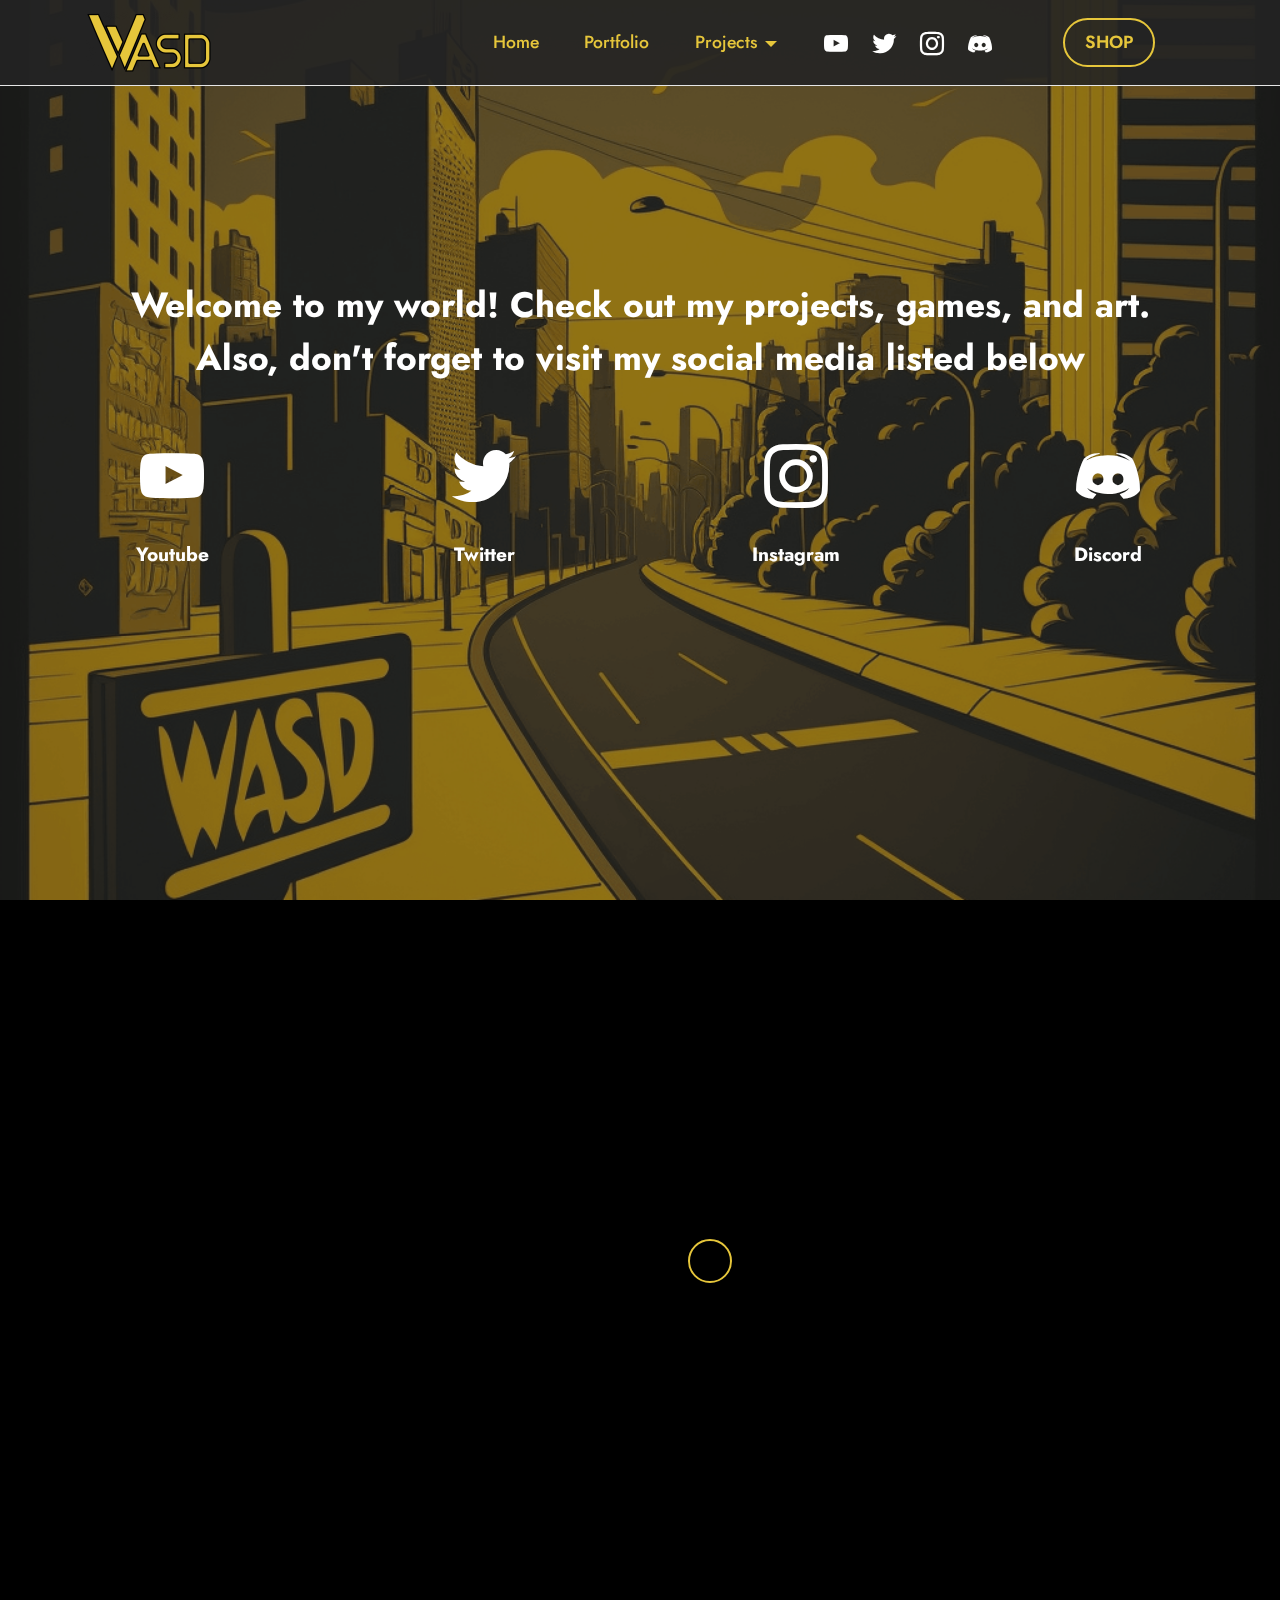
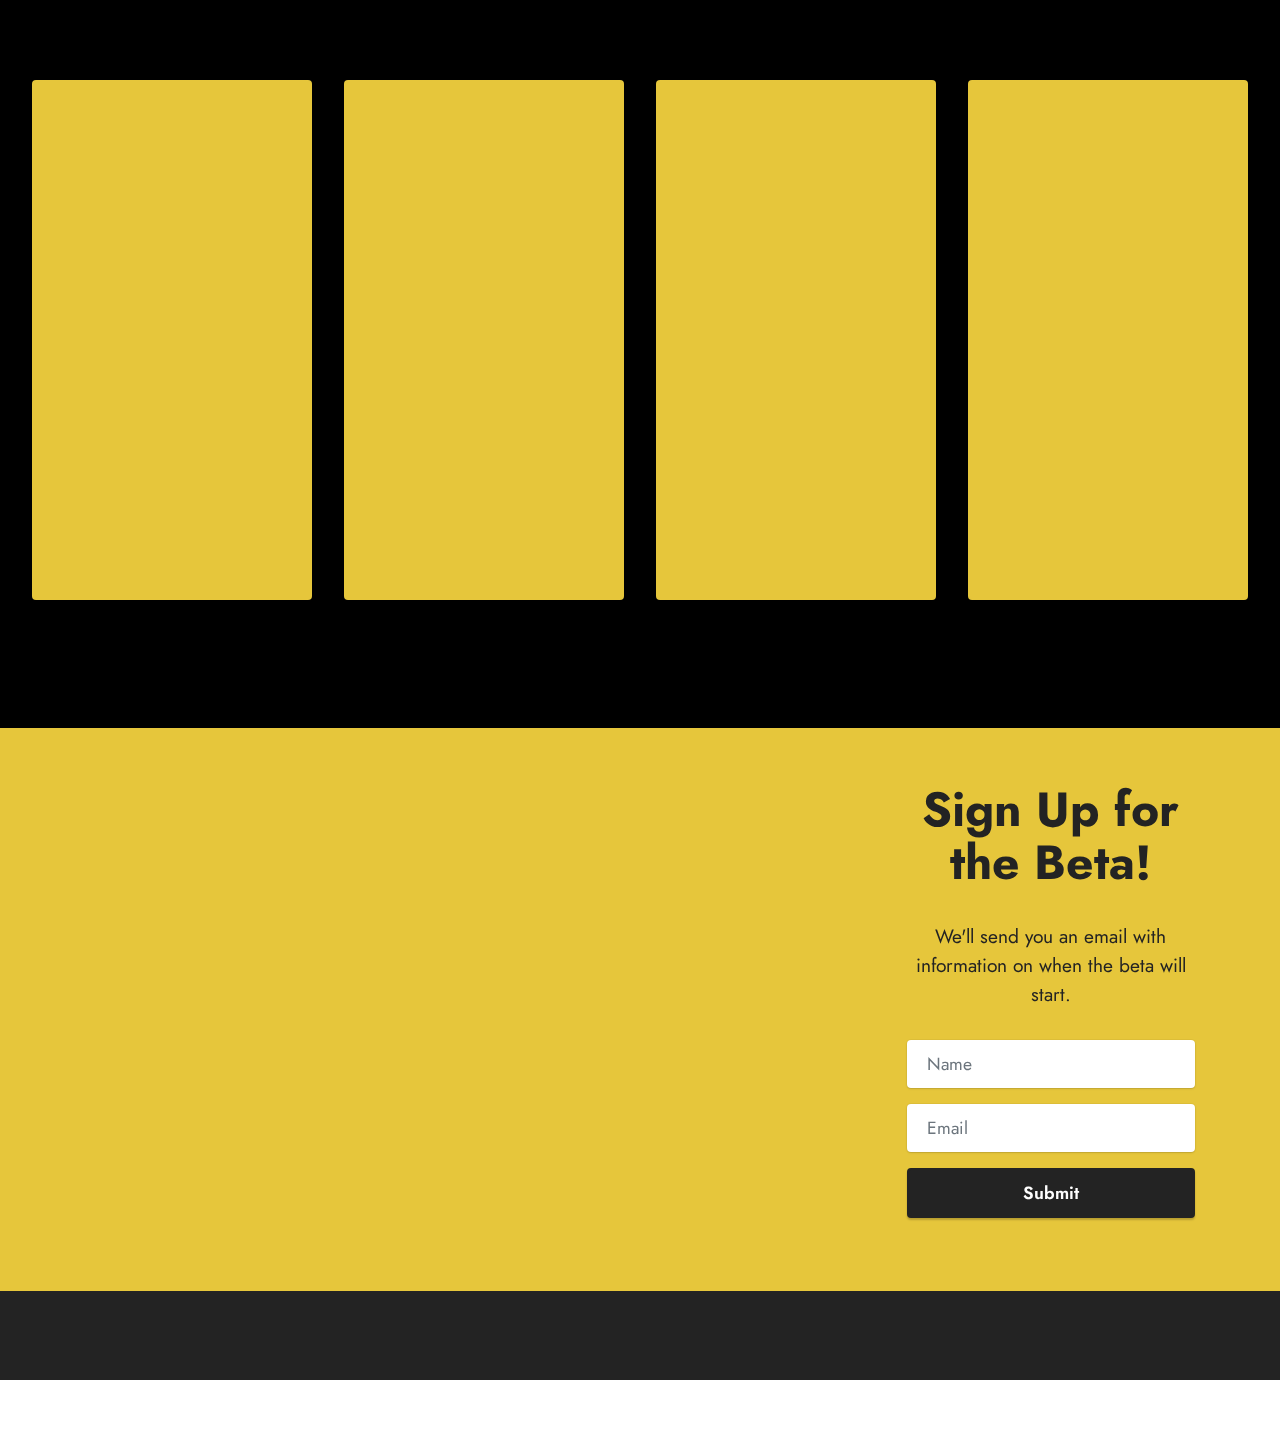
<file: index.html>
<!DOCTYPE html>
<html  >
<head>
  <!-- Site made with Mobirise Website Builder v5.7.12, https://mobirise.com -->
  <meta charset="UTF-8">
  <meta http-equiv="X-UA-Compatible" content="IE=edge">
  <meta name="generator" content="Mobirise v5.7.12, mobirise.com">
  <meta name="viewport" content="width=device-width, initial-scale=1, minimum-scale=1">
  <link rel="shortcut icon" href="https://r.mobirisesite.com/280435/assets/images/wasd_only_w_logo_128x125.png" type="image/x-icon">
  <meta name="description" content="Discover a world of creativity and imagination at Wasd.com. From digital art to game design and everything in between, you'll find an array of exciting projects to explore. Check out the latest designs for t-shirts, and keep an eye out for updates on the development of My game. Join and be a part of this imaginative journey!">
  
  
  <title>WASD - Home</title>
  <link rel="stylesheet" href="assets/web/assets/mobirise-icons2/mobirise2.css">
  <link rel="stylesheet" href="assets/bootstrap/css/bootstrap.min.css">
  <link rel="stylesheet" href="assets/bootstrap/css/bootstrap-grid.min.css">
  <link rel="stylesheet" href="assets/bootstrap/css/bootstrap-reboot.min.css">
  <link rel="stylesheet" href="assets/parallax/jarallax.css">
  <link rel="stylesheet" href="assets/animatecss/animate.css">
  <link rel="stylesheet" href="assets/dropdown/css/style.css">
  <link rel="stylesheet" href="assets/socicon/css/styles.css">
  <link rel="stylesheet" href="assets/theme/css/style.css">
  <link rel="preload" href="https://fonts.googleapis.com/css?family=Jost:100,200,300,400,500,600,700,800,900,100i,200i,300i,400i,500i,600i,700i,800i,900i&display=swap" as="style" onload="this.onload=null;this.rel='stylesheet'">
  <noscript><link rel="stylesheet" href="https://fonts.googleapis.com/css?family=Jost:100,200,300,400,500,600,700,800,900,100i,200i,300i,400i,500i,600i,700i,800i,900i&display=swap"></noscript>
  <link rel="preload" as="style" href="assets/mobirise/css/mbr-additional.css"><link rel="stylesheet" href="assets/mobirise/css/mbr-additional.css" type="text/css">

  
  
  
</head>
<body>
  
  <section data-bs-version="5.1" class="menu cid-s48OLK6784" once="menu" id="menu1-h">
    
    <nav class="navbar navbar-dropdown navbar-fixed-top navbar-expand-lg">
        <div class="container">
            <div class="navbar-brand">
                <span class="navbar-logo">
                    <a href="index.html#top">
                        <img src="assets/images/wasd-logo-recollor-transp-small-256x122.png" alt="Luke.WASD" style="height: 3.8rem;">
                    </a>
                </span>
                
            </div>
            <button class="navbar-toggler" type="button" data-toggle="collapse" data-bs-toggle="collapse" data-target="#navbarSupportedContent" data-bs-target="#navbarSupportedContent" aria-controls="navbarNavAltMarkup" aria-expanded="false" aria-label="Toggle navigation">
                <div class="hamburger">
                    <span></span>
                    <span></span>
                    <span></span>
                    <span></span>
                </div>
            </button>
            <div class="collapse navbar-collapse" id="navbarSupportedContent">
                <ul class="navbar-nav nav-dropdown" data-app-modern-menu="true"><li class="nav-item"><a class="nav-link link text-primary display-4" href="index.html#header19-m">Home</a></li><li class="nav-item"><a class="nav-link link text-primary display-4" href="index.html#gallery3-r">Portfolio</a></li>
                    <li class="nav-item dropdown"><a class="nav-link link text-primary dropdown-toggle show display-4" href="https://mobirise.com" data-toggle="dropdown-submenu" data-bs-toggle="dropdown" data-bs-auto-close="outside" aria-expanded="false">Projects<br></a><div class="dropdown-menu show" aria-labelledby="dropdown-555" data-bs-popper="none"><a class="text-primary dropdown-item show display-4" href="page3.html#top" aria-expanded="false" target="_blank">Design&nbsp;</a><a class="text-primary show dropdown-item display-4" href="https://mobirise.com">Avatars<br></a><a class="text-primary show dropdown-item display-4" href="page2.html#top">Screenshots</a></div></li></ul>
                <div class="icons-menu">
                    <a class="iconfont-wrapper" href="https://www.youtube.com/channel/UC1GpTwCLFkQRSBXA1QEHf2Q" target="_blank">
                        <span class="p-2 mbr-iconfont socicon-youtube socicon"></span>
                    </a>
                    <a class="iconfont-wrapper" href="https://twitter.com/Luke_wasd" target="_blank">
                        <span class="p-2 mbr-iconfont socicon-twitter socicon"></span>
                    </a>
                    <a class="iconfont-wrapper" href="https://www.instagram.com/luke.wasd/" target="_blank">
                        <span class="p-2 mbr-iconfont socicon-instagram socicon"></span>
                    </a>
                    <a class="iconfont-wrapper" href="https://discord.gg/sv7TkA5vRk" target="_blank">
                        <span class="p-2 mbr-iconfont socicon-discord socicon" style="color: rgb(255, 255, 255); fill: rgb(255, 255, 255);"></span>
                    </a>
                </div>
                <div class="navbar-buttons mbr-section-btn"><a class="btn btn-primary-outline display-4" href="https://www.redbubble.com/people/Luke-WASD/shop?asc=u">SHOP</a></div>
            </div>
        </div>
    </nav>

</section>

<section data-bs-version="5.1" class="header19 cid-tuVPBRuIYi mbr-fullscreen mbr-parallax-background" id="header19-m">

    

    <div class="mbr-overlay" style="opacity: 0.5; background-color: rgb(35, 35, 35);">
    </div>

    <div class="container-fluid">
        <div class="media-container">
            <div class="col-md-12 align-center">
                
                <p class="mbr-text mbr-white mbr-fonts-style display-5"><strong>Welcome to my world! Check out my projects, games, and art.
<br>Also, don't forget to visit my social media listed below</strong></p>
                

                <div class="row justify-content-center">
                    <div class="col-12 col-md-6 col-lg-3">
                        <div class="card-wrapper">
                            <div class="card-box align-center">
                                <a href="https://www.youtube.com/channel/UC1GpTwCLFkQRSBXA1QEHf2Q" target="_blank"><span class="mbr-iconfont socicon-youtube socicon"></span></a>
                                <h4 class="card-title align-center mbr-black mbr-fonts-style display-7">
                                    <strong>Youtube</strong></h4>
                            </div>
                        </div>
                    </div>
                    <div class="col-12 col-md-6 col-lg-3">
                        <div class="card-wrapper">
                            <div class="card-box align-center">
                                <a href="https://twitter.com/Luke_wasd" target="_blank"><span class="mbr-iconfont socicon-twitter socicon"></span></a>
                                <h4 class="card-title align-center mbr-black mbr-fonts-style display-7">
                                    <strong>Twitter</strong></h4>
                            </div>
                        </div>
                    </div>
                    <div class="col-12 col-md-6 col-lg-3">
                        <div class="card-wrapper">
                            <div class="card-box align-center">
                                <a href="https://www.instagram.com/luke.wasd/" target="_blank"><span class="mbr-iconfont socicon-instagram socicon"></span></a>
                                <h4 class="card-title align-center mbr-black mbr-fonts-style display-7">
                                    <strong>Instagram</strong></h4>
                            </div>
                        </div>
                    </div>
                    <div class="col-12 col-md-6 col-lg-3">
                        <div class="card-wrapper">
                            <div class="card-box align-center">
                                <a href="https://discord.gg/sv7TkA5vRk" target="_blank"><span class="mbr-iconfont socicon-discord socicon"></span></a>
                                <h4 class="card-title align-center mbr-black mbr-fonts-style display-7">
                                    <strong>Discord</strong><strong><br></strong></h4>
                            </div>
                        </div>
                    </div>
                </div>
            </div>
        </div>
    </div>
</section>

<section data-bs-version="5.1" class="team2 cid-tuVRwHv3L4" xmlns="http://www.w3.org/1999/html" id="team2-o">
    
    
    <div class="container">
        <div class="card">
            <div class="card-wrapper">
                <div class="row align-items-center">
                    <div class="col-12 col-md-6">
                        <div class="image-wrapper">
                            <img src="assets/images/avatar-transp-5-fingers-1024x1024.png" alt="Luke Avatar">
                        </div>
                    </div>
                    <div class="col-12 col-md">
                        <div class="card-box">
                            <h5 class="card-title mbr-fonts-style m-0 mb-3 display-5">
                                <strong><em>Łukasz Adamski</em></strong></h5>
                            
                            <p class="mbr-text mbr-fonts-style display-7">
                                This site is about my hobby. I spend most of my free time creating my dream game. More information about it will be available soon. You can sign up for the beta right now by clicking below.
                            </p>
                            <div class="social-row display-7">
                                <div class="soc-item">
                                    <a href="https://www.facebook.com/Mobirise/" target="_blank">
                                        <span class="mbr-iconfont mobi-mbri-contact-form mobi-mbri"></span>
                                    </a>
                                </div>
                                
                                
                                
                                
                            </div>
                        </div>
                    </div>
                </div>
            </div>
        </div>
        
        
    </div>
</section>

<section data-bs-version="5.1" class="gallery3 cid-tuYYCgEfEl" id="gallery3-r">
    
    
    <div class="container-fluid">
        <div class="mbr-section-head">
            <h4 class="mbr-section-title mbr-fonts-style align-center mb-0 display-2"><strong>My Projects</strong></h4>
            <h5 class="mbr-section-subtitle mbr-fonts-style align-center mb-0 mt-2 display-5">&nbsp;</h5>
        </div>
        <div class="row mt-4">
            <div class="item features-image сol-12 col-md-6 col-lg-3">
                <div class="item-wrapper">
                    <div class="item-img">
                        <a href="https://www.redbubble.com/people/Luke-WASD/shop?asc=u" target="_blank"><img src="assets/images/rabit-2-838x838.png" alt="Minilop"></a>
                    </div>
                    <div class="item-content">
                        <h5 class="item-title mbr-fonts-style display-7"><strong>T-shirt design and other</strong></h5>
                        
                        <p class="mbr-text mbr-fonts-style mt-3 display-7">One of first design for redbubble.com shop. (phone case, t-shirts and other)<br></p>
                    </div>
                    
                </div>
            </div>
            <div class="item features-image сol-12 col-md-6 col-lg-3">
                <div class="item-wrapper">
                    <div class="item-img">
                        <a href="page1.html#gallery1-u"><img src="assets/images/avatar-838x838.png" alt="Avatar - Human"></a>
                    </div>
                    <div class="item-content">
                        <h5 class="item-title mbr-fonts-style display-7">
                            <strong>Avatars</strong><strong><br></strong></h5>
                        
                        <p class="mbr-text mbr-fonts-style mt-3 display-7">Fell free to take one and use it on discord server or wherever You want.<br></p>
                    </div>
                    
                </div>
            </div>
            <div class="item features-image сol-12 col-md-6 col-lg-3">
                <div class="item-wrapper">
                    <div class="item-img">
                        <a href="page2.html#gallery3-y"><img src="assets/images/wasd-sign-838x838.png" alt="Wasd World"></a>
                    </div>
                    <div class="item-content">
                        <h5 class="item-title mbr-fonts-style display-7"><strong>Gallery of Screenshots</strong></h5>
                        
                        <p class="mbr-text mbr-fonts-style mt-3 display-7">'Cool' screenshots, good for wallpaper or just some background for other projects.<br></p>
                    </div>
                    
                </div>
            </div>
            <div class="item features-image сol-12 col-md-6 col-lg-3">
                <div class="item-wrapper">
                    <div class="item-img">
                        <a href="index.html#form3-k"><img src="assets/images/wasd-city-fix-838x838.png" alt="Wasd Game" title=""></a>
                    </div>
                    <div class="item-content">
                        <h5 class="item-title mbr-fonts-style display-7">
                            <strong>WASD Game</strong></h5>
                        
                        <p class="mbr-text mbr-fonts-style mt-3 display-7">More information available soon.
<br><a href="index.html#form3-k" class="text-black"><em><strong>Sing up</strong></em></a> for information<br></p>
                    </div>
                    
                </div>
            </div>
        </div>
    </div>
</section>

<section data-bs-version="5.1" class="form3 cid-tuVKXSpWH1" id="form3-k">

    

    

    <div class="container-fluid">
        <div class="row justify-content-center">
            <div class="col-lg-7 col-12">
                <div class="image-wrapper">
                    <img class="w-100" src="assets/images/wasd-logo-fixed-v2-1259x936.png" alt="WASD Game">
                </div>
            </div>
            <div class="col-lg-3 offset-lg-1 mbr-form" data-form-type="formoid">
                <form action="https://mobirise.eu/" method="POST" class="mbr-form form-with-styler" data-form-title="Form Name"><input type="hidden" name="email" data-form-email="true" value="1tkQ0GxT6zIE5j6cNR675rXtiop0hDtFPd8PasP5cN1Vn+AWkhDdQV+HKrD6B4+Q1955+gGrPElySJ2mxJpApjt/flduzC+2uQb4zk7HTpaFMUxObt551votAiUmU3sR">
                    <div class="row">
                        <div hidden="hidden" data-form-alert="" class="alert alert-success col-12">Thanks for sing up!</div>
                        <div hidden="hidden" data-form-alert-danger="" class="alert alert-danger col-12">
                            Oops...! some problem!
                        </div>
                    </div>
                    <div class="dragArea row">
                        <div class="col-lg-12 col-md-12 col-sm-12">
                            <h1 class="mbr-section-title mb-4 display-2"><strong>Sign Up for the Beta!</strong></h1>
                        </div>
                        <div class="col-lg-12 col-md-12 col-sm-12">
                            <p class="mbr-text mbr-fonts-style mb-4 display-7">We'll send you an email with information on when the beta will start.</p>
                        </div>
                        <div data-for="name" class="col-lg-12 col-md col-sm-12 form-group mb-3">
                            <input type="text" name="name" placeholder="Name" data-form-field="name" class="form-control" value="" id="name-form3-k">
                        </div>
                        <div class="col-lg-12 col-md col-sm-12 form-group mb-3" data-for="email">
                            <input type="email" name="email" placeholder="Email" data-form-field="email" class="form-control" value="" id="email-form3-k">
                        </div>
                        <div class="col-md-auto col-12 mbr-section-btn">
                            <button type="submit" class="btn btn-black display-4">Submit</button>
                        </div>
                    </div>
                </form>
            </div>
            <div class="offset-lg-1"></div>
        </div>
    </div>
</section>

<section data-bs-version="5.1" class="footer7 cid-tuW4ptuMAs" once="footers" id="footer7-q">

    

    

    <div class="container">
        <div class="media-container-row align-center mbr-white">
            <div class="col-12">
                <p class="mbr-text mb-0 mbr-fonts-style display-7">
                    © Copyright 2025 <strong>Luke</strong>.<strong>WASD </strong>- All Rights Reserved
                </p>
            </div>
        </div>
    </div>
</section><section class="display-7" style="padding: 0;align-items: center;justify-content: center;flex-wrap: wrap;    align-content: center;display: flex;position: relative;height: 4rem;"><a href="https://mobiri.se/2946037" style="flex: 1 1;height: 4rem;position: absolute;width: 100%;z-index: 1;"><img alt="" style="height: 4rem;" src="[data-uri]"></a><p style="margin: 0;text-align: center;" class="display-7">Made with &#8204;</p><a style="z-index:1" href="https://mobirise.com/builder/landing-page-software.html">Landing Page Software</a></section><script src="assets/bootstrap/js/bootstrap.bundle.min.js"></script>  <script src="assets/parallax/jarallax.js"></script>  <script src="assets/smoothscroll/smooth-scroll.js"></script>  <script src="assets/ytplayer/index.js"></script>  <script src="assets/vimeoplayer/player.js"></script>  <script src="assets/dropdown/js/navbar-dropdown.js"></script>  <script src="assets/theme/js/script.js"></script>  <script src="assets/formoid/formoid.min.js"></script>  
  
  
 <div id="scrollToTop" class="scrollToTop mbr-arrow-up"><a style="text-align: center;"><i class="mbr-arrow-up-icon mbr-arrow-up-icon-cm cm-icon cm-icon-smallarrow-up"></i></a></div>
    <input name="animation" type="hidden">
  </body>
</html>
</file>
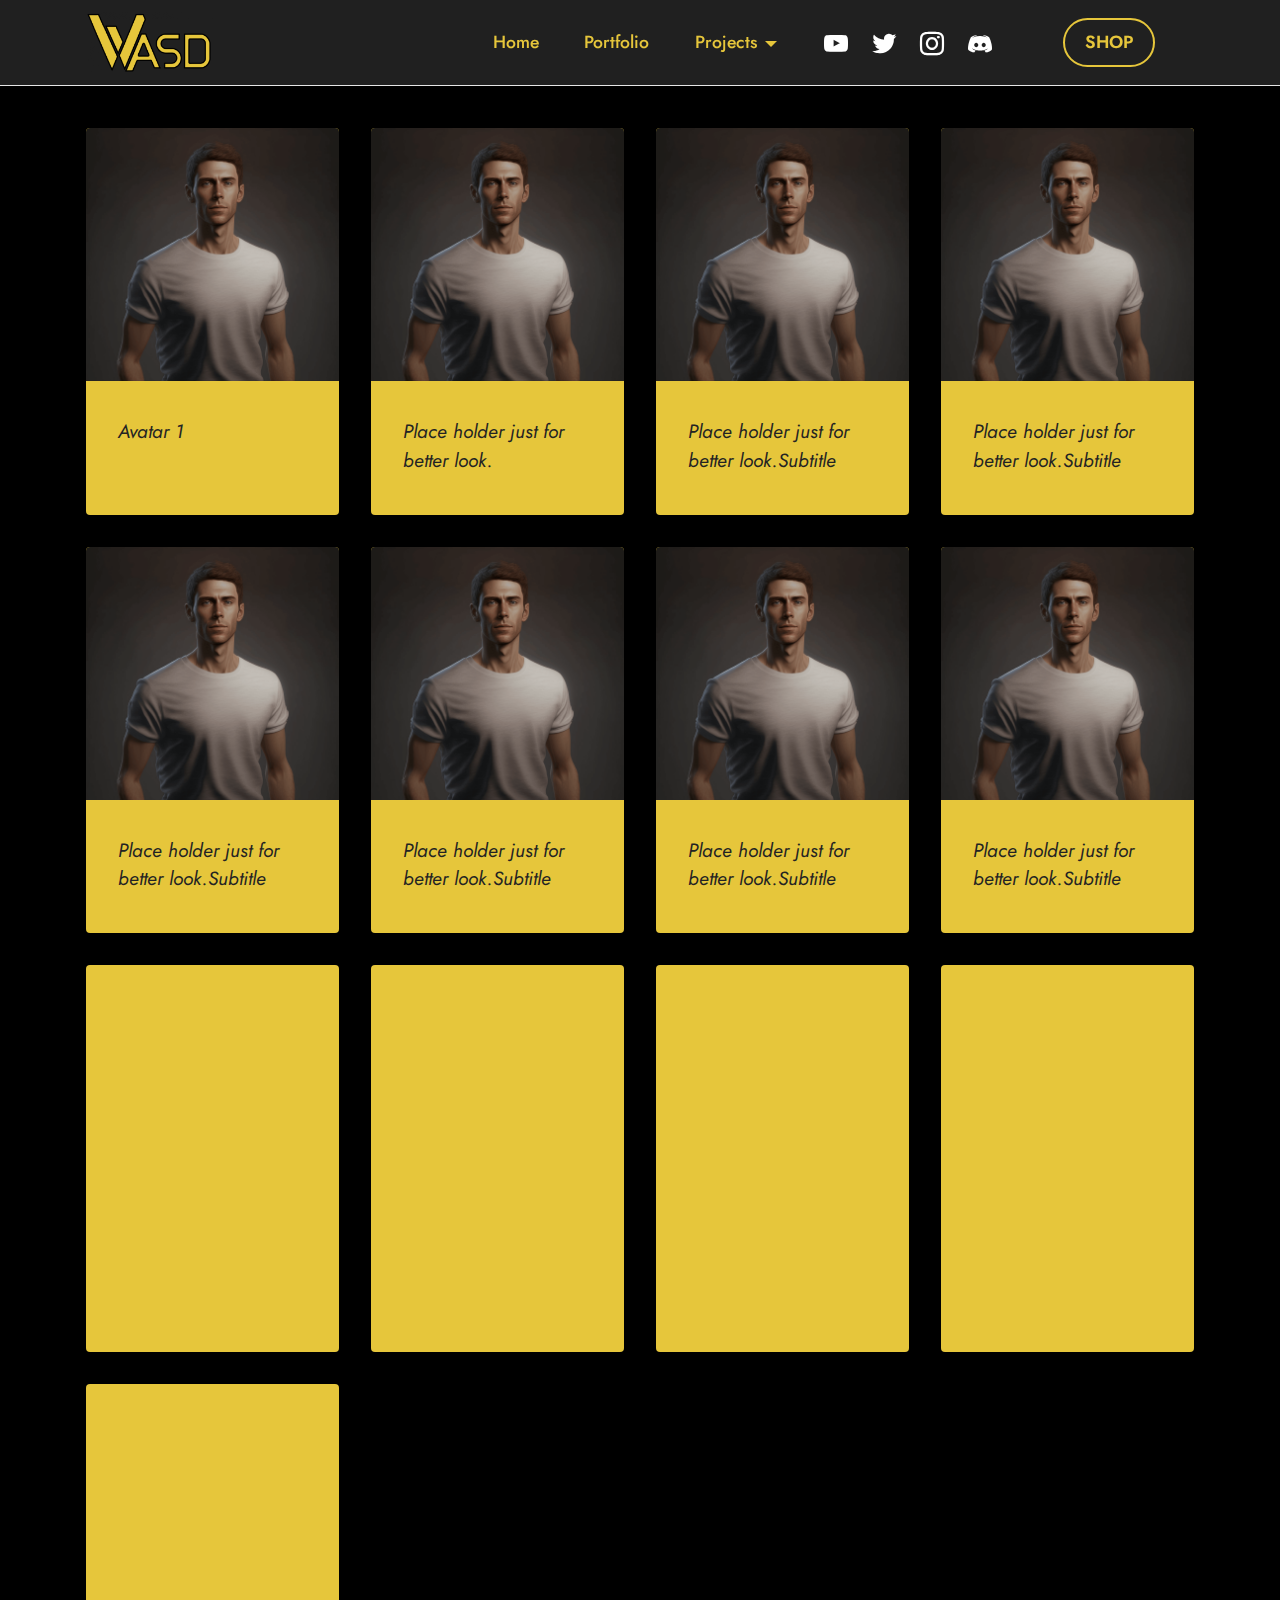
<file: page1.html>
<!DOCTYPE html>
<html  >
<head>
  <!-- Site made with Mobirise Website Builder v5.7.12, https://mobirise.com -->
  <meta charset="UTF-8">
  <meta http-equiv="X-UA-Compatible" content="IE=edge">
  <meta name="generator" content="Mobirise v5.7.12, mobirise.com">
  <meta name="viewport" content="width=device-width, initial-scale=1, minimum-scale=1">
  <link rel="shortcut icon" href="https://r.mobirisesite.com/280435/assets/images/wasd_only_w_logo_128x125.png" type="image/x-icon">
  <meta name="description" content="">
  
  
  <title>WASD - Avatars</title>
  <link rel="stylesheet" href="assets/bootstrap/css/bootstrap.min.css">
  <link rel="stylesheet" href="assets/bootstrap/css/bootstrap-grid.min.css">
  <link rel="stylesheet" href="assets/bootstrap/css/bootstrap-reboot.min.css">
  <link rel="stylesheet" href="assets/animatecss/animate.css">
  <link rel="stylesheet" href="assets/dropdown/css/style.css">
  <link rel="stylesheet" href="assets/socicon/css/styles.css">
  <link rel="stylesheet" href="assets/theme/css/style.css">
  <link rel="preload" href="https://fonts.googleapis.com/css?family=Jost:100,200,300,400,500,600,700,800,900,100i,200i,300i,400i,500i,600i,700i,800i,900i&display=swap" as="style" onload="this.onload=null;this.rel='stylesheet'">
  <noscript><link rel="stylesheet" href="https://fonts.googleapis.com/css?family=Jost:100,200,300,400,500,600,700,800,900,100i,200i,300i,400i,500i,600i,700i,800i,900i&display=swap"></noscript>
  <link rel="preload" as="style" href="assets/mobirise/css/mbr-additional.css"><link rel="stylesheet" href="assets/mobirise/css/mbr-additional.css" type="text/css">

  
  
  
</head>
<body>
  
  <section data-bs-version="5.1" class="menu cid-s48OLK6784" once="menu" id="menu1-t">
    
    <nav class="navbar navbar-dropdown navbar-fixed-top navbar-expand-lg">
        <div class="container">
            <div class="navbar-brand">
                <span class="navbar-logo">
                    <a href="index.html#top">
                        <img src="assets/images/wasd-logo-recollor-transp-small-228x108.png" alt="Luke.WASD" style="height: 3.8rem;">
                    </a>
                </span>
                
            </div>
            <button class="navbar-toggler" type="button" data-toggle="collapse" data-bs-toggle="collapse" data-target="#navbarSupportedContent" data-bs-target="#navbarSupportedContent" aria-controls="navbarNavAltMarkup" aria-expanded="false" aria-label="Toggle navigation">
                <div class="hamburger">
                    <span></span>
                    <span></span>
                    <span></span>
                    <span></span>
                </div>
            </button>
            <div class="collapse navbar-collapse" id="navbarSupportedContent">
                <ul class="navbar-nav nav-dropdown" data-app-modern-menu="true"><li class="nav-item"><a class="nav-link link text-primary display-4" href="index.html#header19-m">Home</a></li><li class="nav-item"><a class="nav-link link text-primary display-4" href="index.html#gallery3-r">Portfolio</a></li>
                    <li class="nav-item dropdown open"><a class="nav-link link text-primary dropdown-toggle show display-4" href="https://mobirise.com" data-toggle="dropdown-submenu" data-bs-toggle="dropdown" data-bs-auto-close="outside" aria-expanded="true">Projects<br></a><div class="dropdown-menu show" aria-labelledby="dropdown-555" data-bs-popper="none"><a class="text-primary dropdown-item show display-4" href="page3.html#top" aria-expanded="false" target="_blank">Design&nbsp;</a><a class="text-primary show dropdown-item display-4" href="https://mobirise.com">Avatars<br></a><a class="text-primary show dropdown-item display-4" href="page2.html#top">Screenshots</a></div></li></ul>
                <div class="icons-menu">
                    <a class="iconfont-wrapper" href="https://www.youtube.com/channel/UC1GpTwCLFkQRSBXA1QEHf2Q" target="_blank">
                        <span class="p-2 mbr-iconfont socicon-youtube socicon"></span>
                    </a>
                    <a class="iconfont-wrapper" href="https://twitter.com/Luke_wasd" target="_blank">
                        <span class="p-2 mbr-iconfont socicon-twitter socicon"></span>
                    </a>
                    <a class="iconfont-wrapper" href="https://www.instagram.com/luke.wasd/" target="_blank">
                        <span class="p-2 mbr-iconfont socicon-instagram socicon"></span>
                    </a>
                    <a class="iconfont-wrapper" href="https://discord.gg/sv7TkA5vRk" target="_blank">
                        <span class="p-2 mbr-iconfont socicon-discord socicon" style="color: rgb(255, 255, 255); fill: rgb(255, 255, 255);"></span>
                    </a>
                </div>
                <div class="navbar-buttons mbr-section-btn"><a class="btn btn-primary-outline display-4" href="https://www.redbubble.com/explore/for-you/">SHOP</a></div>
            </div>
        </div>
    </nav>

</section>

<section data-bs-version="5.1" class="gallery1 cid-tuZ24TK9qw" id="gallery1-u">
    
    
    <div class="container">
        
        <div class="row mt-4">
            
            
            
            <div class="item features-image сol-12 col-md-6 col-lg-3 active">
                <div class="item-wrapper">
                    <div class="item-img">
                        <img src="assets/images/avatar-1024x1024.png" alt="Mobirise Website Builder" title="" data-slide-to="0" data-bs-slide-to="0">
                    </div>
                    <div class="item-content">
                        
                        <h6 class="item-subtitle mbr-fonts-style mt-1 display-7">
                            <em>Avatar 1</em></h6>
                        
                    </div>
                    
                </div>
            </div><div class="item features-image сol-12 col-md-6 col-lg-3 active">
                <div class="item-wrapper">
                    <div class="item-img">
                        <img src="assets/images/avatar-1024x1024.png" alt="Mobirise Website Builder" title="" data-slide-to="1" data-bs-slide-to="1">
                    </div>
                    <div class="item-content">
                        
                        <h6 class="item-subtitle mbr-fonts-style mt-1 display-7">
                            <em>Place holder just for better look.</em></h6>
                        
                    </div>
                    
                </div>
            </div><div class="item features-image сol-12 col-md-6 col-lg-3 active">
                <div class="item-wrapper">
                    <div class="item-img">
                        <img src="assets/images/avatar-1024x1024.png" alt="Mobirise Website Builder" title="" data-slide-to="2" data-bs-slide-to="2">
                    </div>
                    <div class="item-content">
                        
                        <h6 class="item-subtitle mbr-fonts-style mt-1 display-7"><em>Place holder just for better look.Subtitle</em>
                        </h6>
                        
                    </div>
                    
                </div>
            </div><div class="item features-image сol-12 col-md-6 col-lg-3 active">
                <div class="item-wrapper">
                    <div class="item-img">
                        <img src="assets/images/avatar-1024x1024.png" alt="Mobirise Website Builder" title="" data-slide-to="3" data-bs-slide-to="3">
                    </div>
                    <div class="item-content">
                        
                        <h6 class="item-subtitle mbr-fonts-style mt-1 display-7"><em>Place holder just for better look.Subtitle</em>
                        </h6>
                        
                    </div>
                    
                </div>
            </div><div class="item features-image сol-12 col-md-6 col-lg-3 active">
                <div class="item-wrapper">
                    <div class="item-img">
                        <img src="assets/images/avatar-1024x1024.png" alt="Mobirise Website Builder" title="" data-slide-to="4" data-bs-slide-to="4">
                    </div>
                    <div class="item-content">
                        
                        <h6 class="item-subtitle mbr-fonts-style mt-1 display-7"><em>Place holder just for better look.Subtitle</em>
                        </h6>
                        
                    </div>
                    
                </div>
            </div><div class="item features-image сol-12 col-md-6 col-lg-3 active">
                <div class="item-wrapper">
                    <div class="item-img">
                        <img src="assets/images/avatar-1024x1024.png" alt="Mobirise Website Builder" title="" data-slide-to="5" data-bs-slide-to="5">
                    </div>
                    <div class="item-content">
                        
                        <h6 class="item-subtitle mbr-fonts-style mt-1 display-7"><em>Place holder just for better look.Subtitle</em>
                        </h6>
                        
                    </div>
                    
                </div>
            </div><div class="item features-image сol-12 col-md-6 col-lg-3 active">
                <div class="item-wrapper">
                    <div class="item-img">
                        <img src="assets/images/avatar-1024x1024.png" alt="Mobirise Website Builder" title="" data-slide-to="6" data-bs-slide-to="6">
                    </div>
                    <div class="item-content">
                        
                        <h6 class="item-subtitle mbr-fonts-style mt-1 display-7"><em>Place holder just for better look.Subtitle</em>
                        </h6>
                        
                    </div>
                    
                </div>
            </div><div class="item features-image сol-12 col-md-6 col-lg-3 active">
                <div class="item-wrapper">
                    <div class="item-img">
                        <img src="assets/images/avatar-1024x1024.png" alt="Mobirise Website Builder" title="" data-slide-to="7" data-bs-slide-to="7">
                    </div>
                    <div class="item-content">
                        
                        <h6 class="item-subtitle mbr-fonts-style mt-1 display-7"><em>Place holder just for better look.Subtitle</em>
                        </h6>
                        
                    </div>
                    
                </div>
            </div><div class="item features-image сol-12 col-md-6 col-lg-3 active">
                <div class="item-wrapper">
                    <div class="item-img">
                        <img src="assets/images/avatar-1024x1024.png" alt="Mobirise Website Builder" title="" data-slide-to="8" data-bs-slide-to="8">
                    </div>
                    <div class="item-content">
                        
                        <h6 class="item-subtitle mbr-fonts-style mt-1 display-7"><em>Place holder just for better look.Subtitle</em>
                        </h6>
                        
                    </div>
                    
                </div>
            </div><div class="item features-image сol-12 col-md-6 col-lg-3 active">
                <div class="item-wrapper">
                    <div class="item-img">
                        <img src="assets/images/avatar-1024x1024.png" alt="Mobirise Website Builder" title="" data-slide-to="9" data-bs-slide-to="9">
                    </div>
                    <div class="item-content">
                        
                        <h6 class="item-subtitle mbr-fonts-style mt-1 display-7"><em>Place holder just for better look.Subtitle</em>
                        </h6>
                        
                    </div>
                    
                </div>
            </div><div class="item features-image сol-12 col-md-6 col-lg-3 active">
                <div class="item-wrapper">
                    <div class="item-img">
                        <img src="assets/images/avatar-1024x1024.png" alt="Mobirise Website Builder" title="" data-slide-to="10" data-bs-slide-to="10">
                    </div>
                    <div class="item-content">
                        
                        <h6 class="item-subtitle mbr-fonts-style mt-1 display-7"><em>Place holder just for better look.Subtitle</em>
                        </h6>
                        
                    </div>
                    
                </div>
            </div><div class="item features-image сol-12 col-md-6 col-lg-3 active">
                <div class="item-wrapper">
                    <div class="item-img">
                        <img src="assets/images/avatar-1024x1024.png" alt="Mobirise Website Builder" title="" data-slide-to="11" data-bs-slide-to="11">
                    </div>
                    <div class="item-content">
                        
                        <h6 class="item-subtitle mbr-fonts-style mt-1 display-7"><em>Place holder just for better look.Subtitle</em>
                        </h6>
                        
                    </div>
                    
                </div>
            </div><div class="item features-image сol-12 col-md-6 col-lg-3 active">
                <div class="item-wrapper">
                    <div class="item-img">
                        <img src="assets/images/avatar-1024x1024.png" alt="Mobirise Website Builder" title="" data-slide-to="12" data-bs-slide-to="12">
                    </div>
                    <div class="item-content">
                        
                        <h6 class="item-subtitle mbr-fonts-style mt-1 display-7"><em>Place holder just for better look.Subtitle</em>
                        </h6>
                        
                    </div>
                    
                </div>
            </div>
        </div>
    </div>
</section>

<section data-bs-version="5.1" class="footer7 cid-tuW4ptuMAs" once="footers" id="footer7-s">

    

    

    <div class="container">
        <div class="media-container-row align-center mbr-white">
            <div class="col-12">
                <p class="mbr-text mb-0 mbr-fonts-style display-7">
                    © Copyright 2025 <strong>Luke</strong>.<strong>WASD </strong>- All Rights Reserved
                </p>
            </div>
        </div>
    </div>
</section><section id="hide-footer" class="display-7" style="padding: 0;align-items: center;justify-content: center;flex-wrap: wrap;    align-content: center;display: flex;position: relative;height: 4rem;"><a href="https://mobiri.se/2946037" style="flex: 1 1;height: 4rem;position: absolute;width: 100%;z-index: 1;"><img alt="" style="height: 4rem;" src="[data-uri]"></a><p style="margin: 0;text-align: center;" class="display-7">Made with &#8204;</p><a style="z-index:1" href="https://mobirise.com/builder/landing-page-software.html">Landing Page Software</a></section><script src="assets/bootstrap/js/bootstrap.bundle.min.js"></script>  <script src="assets/parallax/jarallax.js"></script>  <script src="assets/smoothscroll/smooth-scroll.js"></script>  <script src="assets/ytplayer/index.js"></script>  <script src="assets/vimeoplayer/player.js"></script>  <script src="assets/dropdown/js/navbar-dropdown.js"></script>  <script src="assets/theme/js/script.js"></script>  <script src="assets/formoid/formoid.min.js"></script>  
  
<style>
#hide-footer{display: none !important;}
</style>
  
 <div id="scrollToTop" class="scrollToTop mbr-arrow-up"><a style="text-align: center;"><i class="mbr-arrow-up-icon mbr-arrow-up-icon-cm cm-icon cm-icon-smallarrow-up"></i></a></div>
    <input name="animation" type="hidden">
  </body>
</html>
</file>
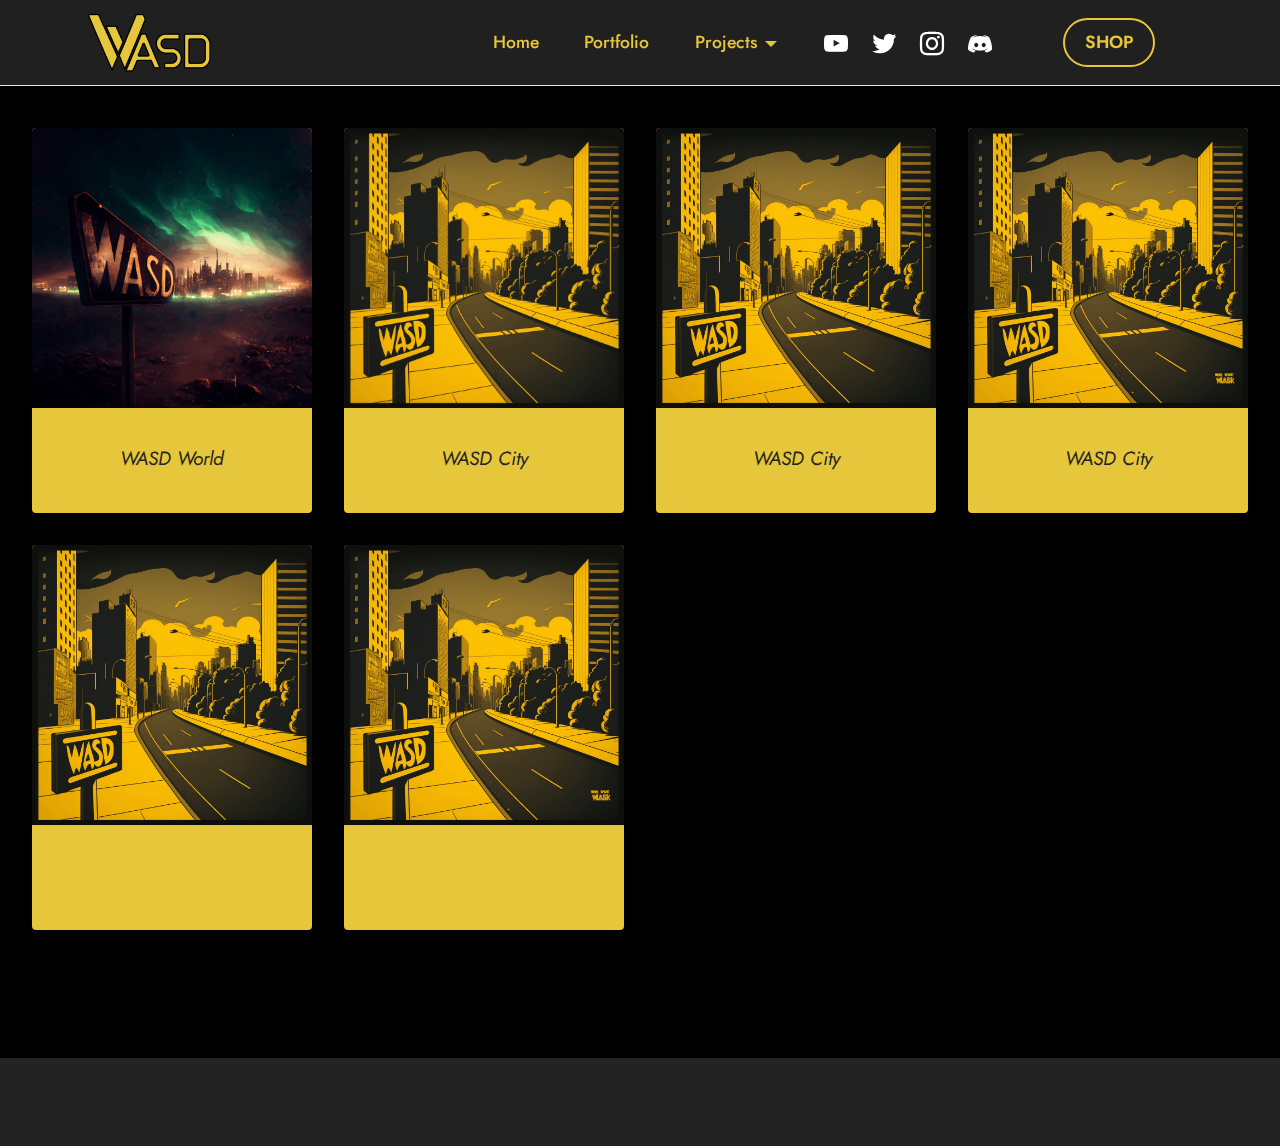
<file: page2.html>
<!DOCTYPE html>
<html  >
<head>
  <!-- Site made with Mobirise Website Builder v5.7.12, https://mobirise.com -->
  <meta charset="UTF-8">
  <meta http-equiv="X-UA-Compatible" content="IE=edge">
  <meta name="generator" content="Mobirise v5.7.12, mobirise.com">
  <meta name="viewport" content="width=device-width, initial-scale=1, minimum-scale=1">
  <link rel="shortcut icon" href="https://r.mobirisesite.com/280435/assets/images/wasd_only_w_logo_128x125.png" type="image/x-icon">
  <meta name="description" content="">
  
  
  <title>WASD - Screenshots</title>
  <link rel="stylesheet" href="assets/bootstrap/css/bootstrap.min.css">
  <link rel="stylesheet" href="assets/bootstrap/css/bootstrap-grid.min.css">
  <link rel="stylesheet" href="assets/bootstrap/css/bootstrap-reboot.min.css">
  <link rel="stylesheet" href="assets/animatecss/animate.css">
  <link rel="stylesheet" href="assets/dropdown/css/style.css">
  <link rel="stylesheet" href="assets/socicon/css/styles.css">
  <link rel="stylesheet" href="assets/theme/css/style.css">
  <link rel="preload" href="https://fonts.googleapis.com/css?family=Jost:100,200,300,400,500,600,700,800,900,100i,200i,300i,400i,500i,600i,700i,800i,900i&display=swap" as="style" onload="this.onload=null;this.rel='stylesheet'">
  <noscript><link rel="stylesheet" href="https://fonts.googleapis.com/css?family=Jost:100,200,300,400,500,600,700,800,900,100i,200i,300i,400i,500i,600i,700i,800i,900i&display=swap"></noscript>
  <link rel="preload" as="style" href="assets/mobirise/css/mbr-additional.css"><link rel="stylesheet" href="assets/mobirise/css/mbr-additional.css" type="text/css">

  
  
  
</head>
<body>
  
  <section data-bs-version="5.1" class="menu cid-s48OLK6784" once="menu" id="menu1-x">
    
    <nav class="navbar navbar-dropdown navbar-fixed-top navbar-expand-lg">
        <div class="container">
            <div class="navbar-brand">
                <span class="navbar-logo">
                    <a href="index.html#top">
                        <img src="assets/images/wasd-logo-recollor-transp-small-228x108.png" alt="Luke.WASD" style="height: 3.8rem;">
                    </a>
                </span>
                
            </div>
            <button class="navbar-toggler" type="button" data-toggle="collapse" data-bs-toggle="collapse" data-target="#navbarSupportedContent" data-bs-target="#navbarSupportedContent" aria-controls="navbarNavAltMarkup" aria-expanded="false" aria-label="Toggle navigation">
                <div class="hamburger">
                    <span></span>
                    <span></span>
                    <span></span>
                    <span></span>
                </div>
            </button>
            <div class="collapse navbar-collapse" id="navbarSupportedContent">
                <ul class="navbar-nav nav-dropdown" data-app-modern-menu="true"><li class="nav-item"><a class="nav-link link text-primary display-4" href="index.html#header19-m">Home</a></li><li class="nav-item"><a class="nav-link link text-primary display-4" href="index.html#gallery3-r">Portfolio</a></li>
                    <li class="nav-item dropdown open"><a class="nav-link link text-primary dropdown-toggle show display-4" href="https://mobirise.com" data-toggle="dropdown-submenu" data-bs-toggle="dropdown" data-bs-auto-close="outside" aria-expanded="true">Projects<br></a><div class="dropdown-menu show" aria-labelledby="dropdown-555" data-bs-popper="none"><a class="text-primary dropdown-item show display-4" href="page3.html#top" aria-expanded="false" target="_blank">Design&nbsp;</a><a class="text-primary show dropdown-item display-4" href="https://mobirise.com">Avatars<br></a><a class="text-primary show dropdown-item display-4" href="page2.html#top">Screenshots</a></div></li></ul>
                <div class="icons-menu">
                    <a class="iconfont-wrapper" href="https://www.youtube.com/channel/UC1GpTwCLFkQRSBXA1QEHf2Q" target="_blank">
                        <span class="p-2 mbr-iconfont socicon-youtube socicon"></span>
                    </a>
                    <a class="iconfont-wrapper" href="https://twitter.com/Luke_wasd" target="_blank">
                        <span class="p-2 mbr-iconfont socicon-twitter socicon"></span>
                    </a>
                    <a class="iconfont-wrapper" href="https://www.instagram.com/luke.wasd/" target="_blank">
                        <span class="p-2 mbr-iconfont socicon-instagram socicon"></span>
                    </a>
                    <a class="iconfont-wrapper" href="https://discord.gg/sv7TkA5vRk" target="_blank">
                        <span class="p-2 mbr-iconfont socicon-discord socicon" style="color: rgb(255, 255, 255); fill: rgb(255, 255, 255);"></span>
                    </a>
                </div>
                <div class="navbar-buttons mbr-section-btn"><a class="btn btn-primary-outline display-4" href="https://www.redbubble.com/explore/for-you/">SHOP</a></div>
            </div>
        </div>
    </nav>

</section>

<section data-bs-version="5.1" class="gallery3 cid-tuZ3Xcz3tI" id="gallery3-y">
    
    
    <div class="container-fluid">
        
        <div class="row mt-4">
            <div class="item features-image сol-12 col-md-6 col-lg-3">
                <div class="item-wrapper">
                    <div class="item-img">
                        <img src="assets/images/wasd-sign-838x838.png" alt="WASD World" data-slide-to="0" data-bs-slide-to="0">
                    </div>
                    <div class="item-content">
                        
                        <h6 class="item-subtitle mbr-fonts-style mt-1 display-7">
                            <em>WASD World</em><em><br></em></h6>
                        
                    </div>
                    
                </div>
            </div>
            <div class="item features-image сol-12 col-md-6 col-lg-3">
                <div class="item-wrapper">
                    <div class="item-img">
                        <img src="assets/images/wasd-city-fix-838x838.png" alt="Wasd City" data-slide-to="1" data-bs-slide-to="1">
                    </div>
                    <div class="item-content">
                        
                        <h6 class="item-subtitle mbr-fonts-style mt-1 display-7"><em>WASD City</em></h6>
                        
                    </div>
                    
                </div>
            </div><div class="item features-image сol-12 col-md-6 col-lg-3">
                <div class="item-wrapper">
                    <div class="item-img">
                        <img src="assets/images/wasd-city-fix-1024x1024.png" alt="Wasd City" data-slide-to="2" data-bs-slide-to="2">
                    </div>
                    <div class="item-content">
                        
                        <h6 class="item-subtitle mbr-fonts-style mt-1 display-7"><em>WASD City</em></h6>
                        
                    </div>
                    
                </div>
            </div><div class="item features-image сol-12 col-md-6 col-lg-3">
                <div class="item-wrapper">
                    <div class="item-img">
                        <img src="assets/images/wasd-city-1024x1024.png" alt="Wasd City" data-slide-to="3" data-bs-slide-to="3">
                    </div>
                    <div class="item-content">
                        
                        <h6 class="item-subtitle mbr-fonts-style mt-1 display-7"><em>WASD City</em></h6>
                        
                    </div>
                    
                </div>
            </div><div class="item features-image сol-12 col-md-6 col-lg-3">
                <div class="item-wrapper">
                    <div class="item-img">
                        <img src="assets/images/wasd-city-fix-1024x1024.png" alt="Wasd City" data-slide-to="4" data-bs-slide-to="4">
                    </div>
                    <div class="item-content">
                        
                        <h6 class="item-subtitle mbr-fonts-style mt-1 display-7"><em>WASD City</em></h6>
                        
                    </div>
                    
                </div>
            </div><div class="item features-image сol-12 col-md-6 col-lg-3">
                <div class="item-wrapper">
                    <div class="item-img">
                        <img src="assets/images/wasd-city-1024x1024.png" alt="Wasd City" data-slide-to="5" data-bs-slide-to="5">
                    </div>
                    <div class="item-content">
                        
                        <h6 class="item-subtitle mbr-fonts-style mt-1 display-7"><em>WASD City</em></h6>
                        
                    </div>
                    
                </div>
            </div>
            
            
        </div>
    </div>
</section>

<section data-bs-version="5.1" class="footer7 cid-tuW4ptuMAs" once="footers" id="footer7-w">

    

    

    <div class="container">
        <div class="media-container-row align-center mbr-white">
            <div class="col-12">
                <p class="mbr-text mb-0 mbr-fonts-style display-7">
                    © Copyright 2025 <strong>Luke</strong>.<strong>WASD </strong>- All Rights Reserved
                </p>
            </div>
        </div>
    </div>
</section><section id="hide-footer" class="display-7" style="padding: 0;align-items: center;justify-content: center;flex-wrap: wrap;    align-content: center;display: flex;position: relative;height: 4rem;"><a href="https://mobiri.se/2946037" style="flex: 1 1;height: 4rem;position: absolute;width: 100%;z-index: 1;"><img alt="" style="height: 4rem;" src="[data-uri]"></a><p style="margin: 0;text-align: center;" class="display-7">Made with &#8204;</p><a style="z-index:1" href="https://mobirise.com/builder/landing-page-software.html">Landing Page Software</a></section><script src="assets/bootstrap/js/bootstrap.bundle.min.js"></script>  <script src="assets/parallax/jarallax.js"></script>  <script src="assets/smoothscroll/smooth-scroll.js"></script>  <script src="assets/ytplayer/index.js"></script>  <script src="assets/vimeoplayer/player.js"></script>  <script src="assets/dropdown/js/navbar-dropdown.js"></script>  <script src="assets/theme/js/script.js"></script>  <script src="assets/formoid/formoid.min.js"></script>  
  
<style>
#hide-footer{display: none !important;}
</style>

 <div id="scrollToTop" class="scrollToTop mbr-arrow-up"><a style="text-align: center;"><i class="mbr-arrow-up-icon mbr-arrow-up-icon-cm cm-icon cm-icon-smallarrow-up"></i></a></div>
    <input name="animation" type="hidden">
  </body>
</html>
</file>
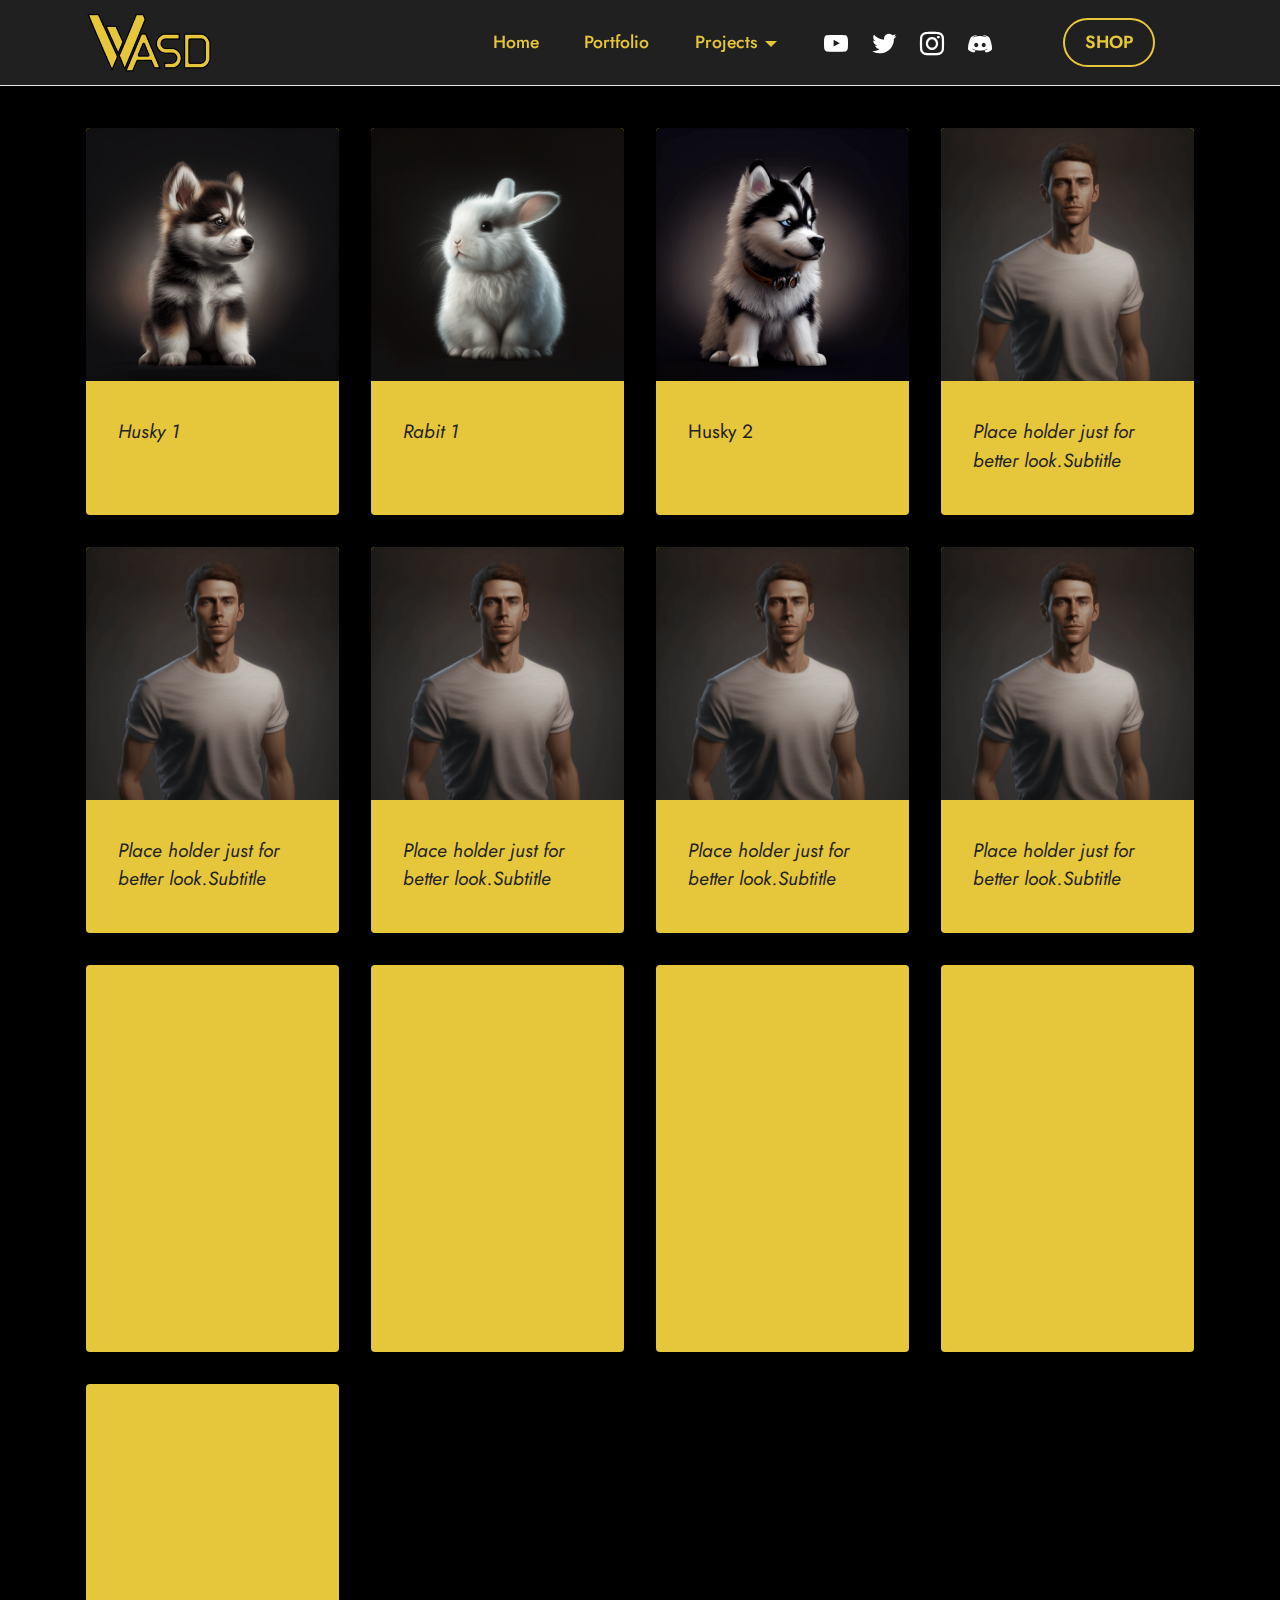
<file: page3.html>
<!DOCTYPE html>
<html  >
<head>
  <!-- Site made with Mobirise Website Builder v5.7.12, https://mobirise.com -->
  <meta charset="UTF-8">
  <meta http-equiv="X-UA-Compatible" content="IE=edge">
  <meta name="generator" content="Mobirise v5.7.12, mobirise.com">
  <meta name="viewport" content="width=device-width, initial-scale=1, minimum-scale=1">
  <link rel="shortcut icon" href="https://r.mobirisesite.com/280435/assets/images/wasd_only_w_logo_128x125.png" type="image/x-icon">
  <meta name="description" content="">
  
  
  <title>WASD - Design</title>
  <link rel="stylesheet" href="assets/bootstrap/css/bootstrap.min.css">
  <link rel="stylesheet" href="assets/bootstrap/css/bootstrap-grid.min.css">
  <link rel="stylesheet" href="assets/bootstrap/css/bootstrap-reboot.min.css">
  <link rel="stylesheet" href="assets/animatecss/animate.css">
  <link rel="stylesheet" href="assets/dropdown/css/style.css">
  <link rel="stylesheet" href="assets/socicon/css/styles.css">
  <link rel="stylesheet" href="assets/theme/css/style.css">
  <link rel="preload" href="https://fonts.googleapis.com/css?family=Jost:100,200,300,400,500,600,700,800,900,100i,200i,300i,400i,500i,600i,700i,800i,900i&display=swap" as="style" onload="this.onload=null;this.rel='stylesheet'">
  <noscript><link rel="stylesheet" href="https://fonts.googleapis.com/css?family=Jost:100,200,300,400,500,600,700,800,900,100i,200i,300i,400i,500i,600i,700i,800i,900i&display=swap"></noscript>
  <link rel="preload" as="style" href="assets/mobirise/css/mbr-additional.css"><link rel="stylesheet" href="assets/mobirise/css/mbr-additional.css" type="text/css">

  
  
  
</head>
<body>
  
  <section data-bs-version="5.1" class="menu cid-tuZhi9ThkL" once="menu" id="menu1-11">
    
    <nav class="navbar navbar-dropdown navbar-fixed-top navbar-expand-lg">
        <div class="container">
            <div class="navbar-brand">
                <span class="navbar-logo">
                    <a href="index.html#top">
                        <img src="assets/images/wasd-logo-recollor-transp-small-228x108.png" alt="Luke.WASD" style="height: 3.8rem;">
                    </a>
                </span>
                
            </div>
            <button class="navbar-toggler" type="button" data-toggle="collapse" data-bs-toggle="collapse" data-target="#navbarSupportedContent" data-bs-target="#navbarSupportedContent" aria-controls="navbarNavAltMarkup" aria-expanded="false" aria-label="Toggle navigation">
                <div class="hamburger">
                    <span></span>
                    <span></span>
                    <span></span>
                    <span></span>
                </div>
            </button>
            <div class="collapse navbar-collapse" id="navbarSupportedContent">
                <ul class="navbar-nav nav-dropdown" data-app-modern-menu="true"><li class="nav-item"><a class="nav-link link text-primary display-4" href="index.html#header19-m">Home</a></li><li class="nav-item"><a class="nav-link link text-primary display-4" href="index.html#gallery3-r">Portfolio</a></li>
                    <li class="nav-item dropdown open"><a class="nav-link link text-primary dropdown-toggle show display-4" href="https://mobirise.com" data-toggle="dropdown-submenu" data-bs-toggle="dropdown" data-bs-auto-close="outside" aria-expanded="true">Projects<br></a><div class="dropdown-menu show" aria-labelledby="dropdown-555" data-bs-popper="none"><a class="text-primary dropdown-item show display-4" href="page3.html#top" aria-expanded="false" target="_blank">Design&nbsp;</a><a class="text-primary show dropdown-item display-4" href="https://mobirise.com">Avatars<br></a><a class="text-primary show dropdown-item display-4" href="page2.html#top">Screenshots</a></div></li></ul>
                <div class="icons-menu">
                    <a class="iconfont-wrapper" href="https://www.youtube.com/channel/UC1GpTwCLFkQRSBXA1QEHf2Q" target="_blank">
                        <span class="p-2 mbr-iconfont socicon-youtube socicon"></span>
                    </a>
                    <a class="iconfont-wrapper" href="https://twitter.com/Luke_wasd" target="_blank">
                        <span class="p-2 mbr-iconfont socicon-twitter socicon"></span>
                    </a>
                    <a class="iconfont-wrapper" href="https://www.instagram.com/luke.wasd/" target="_blank">
                        <span class="p-2 mbr-iconfont socicon-instagram socicon"></span>
                    </a>
                    <a class="iconfont-wrapper" href="https://discord.gg/sv7TkA5vRk" target="_blank">
                        <span class="p-2 mbr-iconfont socicon-discord socicon" style="color: rgb(255, 255, 255); fill: rgb(255, 255, 255);"></span>
                    </a>
                </div>
                <div class="navbar-buttons mbr-section-btn"><a class="btn btn-primary-outline display-4" href="https://www.redbubble.com/explore/for-you/">SHOP</a></div>
            </div>
        </div>
    </nav>

</section>

<section data-bs-version="5.1" class="gallery1 cid-tuZhi8Uf1C" id="gallery1-z">
    
    
    <div class="container">
        
        <div class="row mt-4">
            
            
            
            <div class="item features-image сol-12 col-md-6 col-lg-3 active">
                <div class="item-wrapper">
                    <div class="item-img">
                        <img src="assets/images/husky-1-596x596.png" alt="Husky" title="" data-slide-to="0" data-bs-slide-to="0">
                    </div>
                    <div class="item-content">
                        
                        <h6 class="item-subtitle mbr-fonts-style mt-1 display-7">
                            <em>Husky 1</em></h6>
                        
                    </div>
                    
                </div>
            </div><div class="item features-image сol-12 col-md-6 col-lg-3 active">
                <div class="item-wrapper">
                    <div class="item-img">
                        <img src="assets/images/rabit-2-596x596.png" alt="Minilop Rabbit" title="" data-slide-to="1" data-bs-slide-to="1">
                    </div>
                    <div class="item-content">
                        
                        <h6 class="item-subtitle mbr-fonts-style mt-1 display-7">
                            <em>Rabit 1</em></h6>
                        
                    </div>
                    
                </div>
            </div><div class="item features-image сol-12 col-md-6 col-lg-3 active">
                <div class="item-wrapper">
                    <div class="item-img">
                        <img src="assets/images/husky-remaster-1-596x596.png" alt="HeadSet" title="" data-slide-to="2" data-bs-slide-to="2">
                    </div>
                    <div class="item-content">
                        
                        <h6 class="item-subtitle mbr-fonts-style mt-1 display-7">Husky 2</h6>
                        
                    </div>
                    
                </div>
            </div><div class="item features-image сol-12 col-md-6 col-lg-3 active">
                <div class="item-wrapper">
                    <div class="item-img">
                        <img src="assets/images/avatar-1024x1024.png" alt="Mobirise Website Builder" title="" data-slide-to="3" data-bs-slide-to="3">
                    </div>
                    <div class="item-content">
                        
                        <h6 class="item-subtitle mbr-fonts-style mt-1 display-7"><em>Place holder just for better look.Subtitle</em>
                        </h6>
                        
                    </div>
                    
                </div>
            </div><div class="item features-image сol-12 col-md-6 col-lg-3 active">
                <div class="item-wrapper">
                    <div class="item-img">
                        <img src="assets/images/avatar-1024x1024.png" alt="Mobirise Website Builder" title="" data-slide-to="4" data-bs-slide-to="4">
                    </div>
                    <div class="item-content">
                        
                        <h6 class="item-subtitle mbr-fonts-style mt-1 display-7"><em>Place holder just for better look.Subtitle</em>
                        </h6>
                        
                    </div>
                    
                </div>
            </div><div class="item features-image сol-12 col-md-6 col-lg-3 active">
                <div class="item-wrapper">
                    <div class="item-img">
                        <img src="assets/images/avatar-1024x1024.png" alt="Mobirise Website Builder" title="" data-slide-to="5" data-bs-slide-to="5">
                    </div>
                    <div class="item-content">
                        
                        <h6 class="item-subtitle mbr-fonts-style mt-1 display-7"><em>Place holder just for better look.Subtitle</em>
                        </h6>
                        
                    </div>
                    
                </div>
            </div><div class="item features-image сol-12 col-md-6 col-lg-3 active">
                <div class="item-wrapper">
                    <div class="item-img">
                        <img src="assets/images/avatar-1024x1024.png" alt="Mobirise Website Builder" title="" data-slide-to="6" data-bs-slide-to="6">
                    </div>
                    <div class="item-content">
                        
                        <h6 class="item-subtitle mbr-fonts-style mt-1 display-7"><em>Place holder just for better look.Subtitle</em>
                        </h6>
                        
                    </div>
                    
                </div>
            </div><div class="item features-image сol-12 col-md-6 col-lg-3 active">
                <div class="item-wrapper">
                    <div class="item-img">
                        <img src="assets/images/avatar-1024x1024.png" alt="Mobirise Website Builder" title="" data-slide-to="7" data-bs-slide-to="7">
                    </div>
                    <div class="item-content">
                        
                        <h6 class="item-subtitle mbr-fonts-style mt-1 display-7"><em>Place holder just for better look.Subtitle</em>
                        </h6>
                        
                    </div>
                    
                </div>
            </div><div class="item features-image сol-12 col-md-6 col-lg-3 active">
                <div class="item-wrapper">
                    <div class="item-img">
                        <img src="assets/images/avatar-1024x1024.png" alt="Mobirise Website Builder" title="" data-slide-to="8" data-bs-slide-to="8">
                    </div>
                    <div class="item-content">
                        
                        <h6 class="item-subtitle mbr-fonts-style mt-1 display-7"><em>Place holder just for better look.Subtitle</em>
                        </h6>
                        
                    </div>
                    
                </div>
            </div><div class="item features-image сol-12 col-md-6 col-lg-3 active">
                <div class="item-wrapper">
                    <div class="item-img">
                        <img src="assets/images/avatar-1024x1024.png" alt="Mobirise Website Builder" title="" data-slide-to="9" data-bs-slide-to="9">
                    </div>
                    <div class="item-content">
                        
                        <h6 class="item-subtitle mbr-fonts-style mt-1 display-7"><em>Place holder just for better look.Subtitle</em>
                        </h6>
                        
                    </div>
                    
                </div>
            </div><div class="item features-image сol-12 col-md-6 col-lg-3 active">
                <div class="item-wrapper">
                    <div class="item-img">
                        <img src="assets/images/avatar-1024x1024.png" alt="Mobirise Website Builder" title="" data-slide-to="10" data-bs-slide-to="10">
                    </div>
                    <div class="item-content">
                        
                        <h6 class="item-subtitle mbr-fonts-style mt-1 display-7"><em>Place holder just for better look.Subtitle</em>
                        </h6>
                        
                    </div>
                    
                </div>
            </div><div class="item features-image сol-12 col-md-6 col-lg-3 active">
                <div class="item-wrapper">
                    <div class="item-img">
                        <img src="assets/images/avatar-1024x1024.png" alt="Mobirise Website Builder" title="" data-slide-to="11" data-bs-slide-to="11">
                    </div>
                    <div class="item-content">
                        
                        <h6 class="item-subtitle mbr-fonts-style mt-1 display-7"><em>Place holder just for better look.Subtitle</em>
                        </h6>
                        
                    </div>
                    
                </div>
            </div><div class="item features-image сol-12 col-md-6 col-lg-3 active">
                <div class="item-wrapper">
                    <div class="item-img">
                        <img src="assets/images/avatar-1024x1024.png" alt="Mobirise Website Builder" title="" data-slide-to="12" data-bs-slide-to="12">
                    </div>
                    <div class="item-content">
                        
                        <h6 class="item-subtitle mbr-fonts-style mt-1 display-7"><em>Place holder just for better look.Subtitle</em>
                        </h6>
                        
                    </div>
                    
                </div>
            </div>
        </div>
    </div>
</section>

<section data-bs-version="5.1" class="footer7 cid-tuZhi9Hu8C" once="footers" id="footer7-10">

    

    

    <div class="container">
        <div class="media-container-row align-center mbr-white">
            <div class="col-12">
                <p class="mbr-text mb-0 mbr-fonts-style display-7">
                    © Copyright 2025 <strong>Luke</strong>.<strong>WASD </strong>- All Rights Reserved
                </p>
            </div>
        </div>
    </div>
</section><section id="hide-footer" class="display-7" style="padding: 0;align-items: center;justify-content: center;flex-wrap: wrap;    align-content: center;display: flex;position: relative;height: 4rem;"><a href="https://mobiri.se/2946037" style="flex: 1 1;height: 4rem;position: absolute;width: 100%;z-index: 1;"><img alt="" style="height: 4rem;" src="[data-uri]"></a><p style="margin: 0;text-align: center;" class="display-7">Made with &#8204;</p><a style="z-index:1" href="https://mobirise.com/builder/landing-page-software.html">Landing Page Software</a></section><script src="assets/bootstrap/js/bootstrap.bundle.min.js"></script>  <script src="assets/parallax/jarallax.js"></script>  <script src="assets/smoothscroll/smooth-scroll.js"></script>  <script src="assets/ytplayer/index.js"></script>  <script src="assets/vimeoplayer/player.js"></script>  <script src="assets/dropdown/js/navbar-dropdown.js"></script>  <script src="assets/theme/js/script.js"></script>  <script src="assets/formoid/formoid.min.js"></script>  
  
<style>
#hide-footer{display: none !important;}
</style>
  
 <div id="scrollToTop" class="scrollToTop mbr-arrow-up"><a style="text-align: center;"><i class="mbr-arrow-up-icon mbr-arrow-up-icon-cm cm-icon cm-icon-smallarrow-up"></i></a></div>
    <input name="animation" type="hidden">
  </body>
</html>
</file>
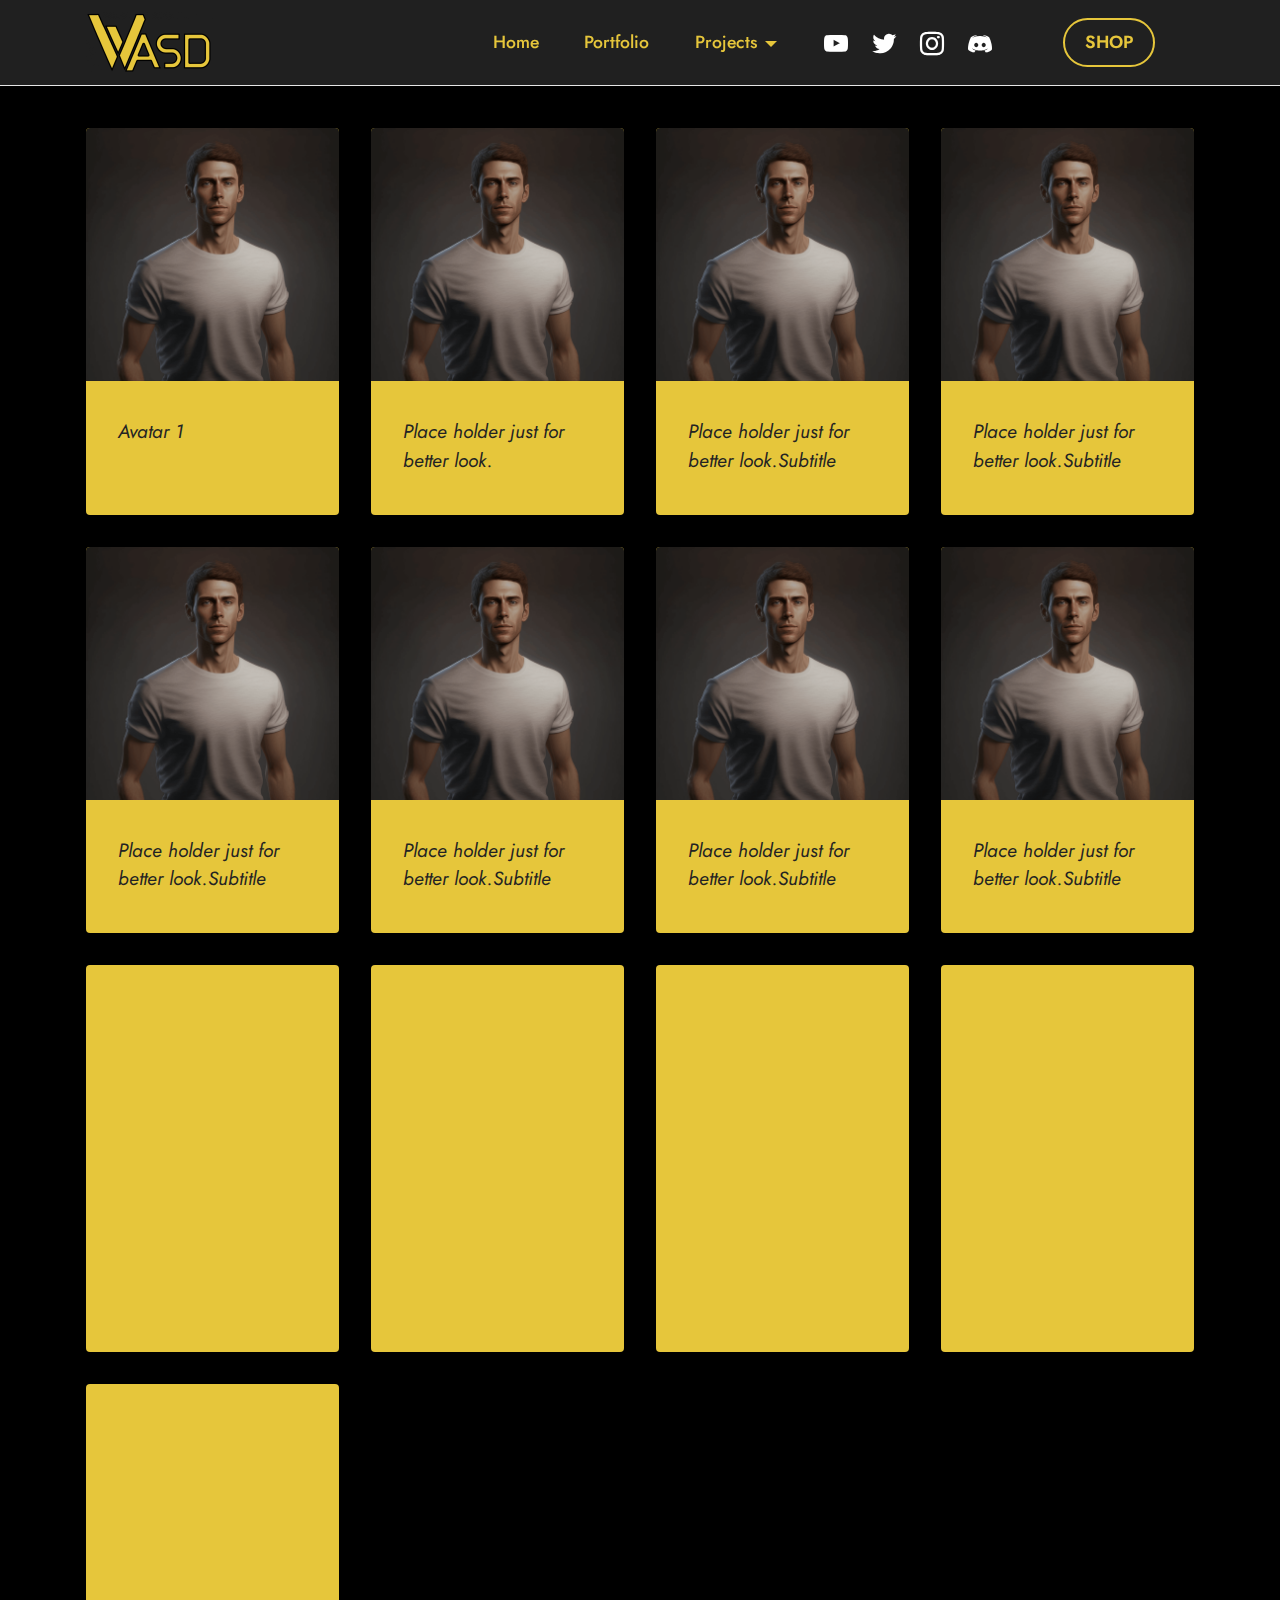
<file: Wasd - Avatars.html>
<!DOCTYPE html>
<html  >
<head>
  <!-- Site made with Mobirise Website Builder v5.7.12, https://mobirise.com -->
  <meta charset="UTF-8">
  <meta http-equiv="X-UA-Compatible" content="IE=edge">
  <meta name="generator" content="Mobirise v5.7.12, mobirise.com">
  <meta name="viewport" content="width=device-width, initial-scale=1, minimum-scale=1">
  <link rel="shortcut icon" href="https://r.mobirisesite.com/280435/assets/images/wasd_only_w_logo_128x125.png" type="image/x-icon">
  <meta name="description" content="Fell free to take one and use it on discord server or wherever You want.">
  
  
  <title>WASD - Avatars</title>
  <link rel="stylesheet" href="assets/bootstrap/css/bootstrap.min.css">
  <link rel="stylesheet" href="assets/bootstrap/css/bootstrap-grid.min.css">
  <link rel="stylesheet" href="assets/bootstrap/css/bootstrap-reboot.min.css">
  <link rel="stylesheet" href="assets/animatecss/animate.css">
  <link rel="stylesheet" href="assets/dropdown/css/style.css">
  <link rel="stylesheet" href="assets/socicon/css/styles.css">
  <link rel="stylesheet" href="assets/theme/css/style.css">
  <link rel="preload" href="https://fonts.googleapis.com/css?family=Jost:100,200,300,400,500,600,700,800,900,100i,200i,300i,400i,500i,600i,700i,800i,900i&display=swap" as="style" onload="this.onload=null;this.rel='stylesheet'">
  <noscript><link rel="stylesheet" href="https://fonts.googleapis.com/css?family=Jost:100,200,300,400,500,600,700,800,900,100i,200i,300i,400i,500i,600i,700i,800i,900i&display=swap"></noscript>
  <link rel="preload" as="style" href="assets/mobirise/css/mbr-additional.css"><link rel="stylesheet" href="assets/mobirise/css/mbr-additional.css" type="text/css">

  
  
  
</head>
<body>
  
  <section data-bs-version="5.1" class="menu cid-s48OLK6784" once="menu" id="menu1-t">
    
    <nav class="navbar navbar-dropdown navbar-fixed-top navbar-expand-lg">
        <div class="container">
            <div class="navbar-brand">
                <span class="navbar-logo">
                    <a href="index.html#top">
                        <img src="assets/images/wasd-logo-recollor-transp-small-256x122.png" alt="Luke.WASD" style="height: 3.8rem;">
                    </a>
                </span>
                
            </div>
            <button class="navbar-toggler" type="button" data-toggle="collapse" data-bs-toggle="collapse" data-target="#navbarSupportedContent" data-bs-target="#navbarSupportedContent" aria-controls="navbarNavAltMarkup" aria-expanded="false" aria-label="Toggle navigation">
                <div class="hamburger">
                    <span></span>
                    <span></span>
                    <span></span>
                    <span></span>
                </div>
            </button>
            <div class="collapse navbar-collapse" id="navbarSupportedContent">
                <ul class="navbar-nav nav-dropdown" data-app-modern-menu="true"><li class="nav-item"><a class="nav-link link text-primary display-4" href="index.html#header19-m">Home</a></li><li class="nav-item"><a class="nav-link link text-primary display-4" href="index.html#gallery3-r">Portfolio</a></li>
                    <li class="nav-item dropdown"><a class="nav-link link text-primary dropdown-toggle show display-4" href="https://mobirise.com" data-toggle="dropdown-submenu" data-bs-toggle="dropdown" data-bs-auto-close="outside" aria-expanded="false">Projects<br></a><div class="dropdown-menu show" aria-labelledby="dropdown-555" data-bs-popper="none"><a class="text-primary dropdown-item show display-4" href="page3.html#top" aria-expanded="false" target="_blank">Design&nbsp;</a><a class="text-primary show dropdown-item display-4" href="https://mobirise.com">Avatars<br></a><a class="text-primary show dropdown-item display-4" href="page2.html#top">Screenshots</a></div></li></ul>
                <div class="icons-menu">
                    <a class="iconfont-wrapper" href="https://www.youtube.com/channel/UC1GpTwCLFkQRSBXA1QEHf2Q" target="_blank">
                        <span class="p-2 mbr-iconfont socicon-youtube socicon"></span>
                    </a>
                    <a class="iconfont-wrapper" href="https://twitter.com/Luke_wasd" target="_blank">
                        <span class="p-2 mbr-iconfont socicon-twitter socicon"></span>
                    </a>
                    <a class="iconfont-wrapper" href="https://www.instagram.com/luke.wasd/" target="_blank">
                        <span class="p-2 mbr-iconfont socicon-instagram socicon"></span>
                    </a>
                    <a class="iconfont-wrapper" href="https://discord.gg/sv7TkA5vRk" target="_blank">
                        <span class="p-2 mbr-iconfont socicon-discord socicon" style="color: rgb(255, 255, 255); fill: rgb(255, 255, 255);"></span>
                    </a>
                </div>
                <div class="navbar-buttons mbr-section-btn"><a class="btn btn-primary-outline display-4" href="https://www.redbubble.com/people/Luke-WASD/shop?asc=u">SHOP</a></div>
            </div>
        </div>
    </nav>

</section>

<section data-bs-version="5.1" class="gallery1 cid-tuZ24TK9qw" id="gallery1-u">
    
    
    <div class="container">
        
        <div class="row mt-4">
            
            
            
            <div class="item features-image сol-12 col-md-6 col-lg-3 active">
                <div class="item-wrapper">
                    <div class="item-img">
                        <img src="assets/images/avatar-1024x1024.png" alt="Mobirise Website Builder" title="" data-slide-to="0" data-bs-slide-to="0">
                    </div>
                    <div class="item-content">
                        
                        <h6 class="item-subtitle mbr-fonts-style mt-1 display-7">
                            <em>Avatar 1</em></h6>
                        
                    </div>
                    
                </div>
            </div><div class="item features-image сol-12 col-md-6 col-lg-3 active">
                <div class="item-wrapper">
                    <div class="item-img">
                        <img src="assets/images/avatar-1024x1024.png" alt="Mobirise Website Builder" title="" data-slide-to="1" data-bs-slide-to="1">
                    </div>
                    <div class="item-content">
                        
                        <h6 class="item-subtitle mbr-fonts-style mt-1 display-7">
                            <em>Place holder just for better look.</em></h6>
                        
                    </div>
                    
                </div>
            </div><div class="item features-image сol-12 col-md-6 col-lg-3 active">
                <div class="item-wrapper">
                    <div class="item-img">
                        <img src="assets/images/avatar-1024x1024.png" alt="Mobirise Website Builder" title="" data-slide-to="2" data-bs-slide-to="2">
                    </div>
                    <div class="item-content">
                        
                        <h6 class="item-subtitle mbr-fonts-style mt-1 display-7"><em>Place holder just for better look.Subtitle</em>
                        </h6>
                        
                    </div>
                    
                </div>
            </div><div class="item features-image сol-12 col-md-6 col-lg-3 active">
                <div class="item-wrapper">
                    <div class="item-img">
                        <img src="assets/images/avatar-1024x1024.png" alt="Mobirise Website Builder" title="" data-slide-to="3" data-bs-slide-to="3">
                    </div>
                    <div class="item-content">
                        
                        <h6 class="item-subtitle mbr-fonts-style mt-1 display-7"><em>Place holder just for better look.Subtitle</em>
                        </h6>
                        
                    </div>
                    
                </div>
            </div><div class="item features-image сol-12 col-md-6 col-lg-3 active">
                <div class="item-wrapper">
                    <div class="item-img">
                        <img src="assets/images/avatar-1024x1024.png" alt="Mobirise Website Builder" title="" data-slide-to="4" data-bs-slide-to="4">
                    </div>
                    <div class="item-content">
                        
                        <h6 class="item-subtitle mbr-fonts-style mt-1 display-7"><em>Place holder just for better look.Subtitle</em>
                        </h6>
                        
                    </div>
                    
                </div>
            </div><div class="item features-image сol-12 col-md-6 col-lg-3 active">
                <div class="item-wrapper">
                    <div class="item-img">
                        <img src="assets/images/avatar-1024x1024.png" alt="Mobirise Website Builder" title="" data-slide-to="5" data-bs-slide-to="5">
                    </div>
                    <div class="item-content">
                        
                        <h6 class="item-subtitle mbr-fonts-style mt-1 display-7"><em>Place holder just for better look.Subtitle</em>
                        </h6>
                        
                    </div>
                    
                </div>
            </div><div class="item features-image сol-12 col-md-6 col-lg-3 active">
                <div class="item-wrapper">
                    <div class="item-img">
                        <img src="assets/images/avatar-1024x1024.png" alt="Mobirise Website Builder" title="" data-slide-to="6" data-bs-slide-to="6">
                    </div>
                    <div class="item-content">
                        
                        <h6 class="item-subtitle mbr-fonts-style mt-1 display-7"><em>Place holder just for better look.Subtitle</em>
                        </h6>
                        
                    </div>
                    
                </div>
            </div><div class="item features-image сol-12 col-md-6 col-lg-3 active">
                <div class="item-wrapper">
                    <div class="item-img">
                        <img src="assets/images/avatar-1024x1024.png" alt="Mobirise Website Builder" title="" data-slide-to="7" data-bs-slide-to="7">
                    </div>
                    <div class="item-content">
                        
                        <h6 class="item-subtitle mbr-fonts-style mt-1 display-7"><em>Place holder just for better look.Subtitle</em>
                        </h6>
                        
                    </div>
                    
                </div>
            </div><div class="item features-image сol-12 col-md-6 col-lg-3 active">
                <div class="item-wrapper">
                    <div class="item-img">
                        <img src="assets/images/avatar-1024x1024.png" alt="Mobirise Website Builder" title="" data-slide-to="8" data-bs-slide-to="8">
                    </div>
                    <div class="item-content">
                        
                        <h6 class="item-subtitle mbr-fonts-style mt-1 display-7"><em>Place holder just for better look.Subtitle</em>
                        </h6>
                        
                    </div>
                    
                </div>
            </div><div class="item features-image сol-12 col-md-6 col-lg-3 active">
                <div class="item-wrapper">
                    <div class="item-img">
                        <img src="assets/images/avatar-1024x1024.png" alt="Mobirise Website Builder" title="" data-slide-to="9" data-bs-slide-to="9">
                    </div>
                    <div class="item-content">
                        
                        <h6 class="item-subtitle mbr-fonts-style mt-1 display-7"><em>Place holder just for better look.Subtitle</em>
                        </h6>
                        
                    </div>
                    
                </div>
            </div><div class="item features-image сol-12 col-md-6 col-lg-3 active">
                <div class="item-wrapper">
                    <div class="item-img">
                        <img src="assets/images/avatar-1024x1024.png" alt="Mobirise Website Builder" title="" data-slide-to="10" data-bs-slide-to="10">
                    </div>
                    <div class="item-content">
                        
                        <h6 class="item-subtitle mbr-fonts-style mt-1 display-7"><em>Place holder just for better look.Subtitle</em>
                        </h6>
                        
                    </div>
                    
                </div>
            </div><div class="item features-image сol-12 col-md-6 col-lg-3 active">
                <div class="item-wrapper">
                    <div class="item-img">
                        <img src="assets/images/avatar-1024x1024.png" alt="Mobirise Website Builder" title="" data-slide-to="11" data-bs-slide-to="11">
                    </div>
                    <div class="item-content">
                        
                        <h6 class="item-subtitle mbr-fonts-style mt-1 display-7"><em>Place holder just for better look.Subtitle</em>
                        </h6>
                        
                    </div>
                    
                </div>
            </div><div class="item features-image сol-12 col-md-6 col-lg-3 active">
                <div class="item-wrapper">
                    <div class="item-img">
                        <img src="assets/images/avatar-1024x1024.png" alt="Mobirise Website Builder" title="" data-slide-to="12" data-bs-slide-to="12">
                    </div>
                    <div class="item-content">
                        
                        <h6 class="item-subtitle mbr-fonts-style mt-1 display-7"><em>Place holder just for better look.Subtitle</em>
                        </h6>
                        
                    </div>
                    
                </div>
            </div>
        </div>
    </div>
</section>

<section data-bs-version="5.1" class="footer7 cid-tuW4ptuMAs" once="footers" id="footer7-s">

    

    

    <div class="container">
        <div class="media-container-row align-center mbr-white">
            <div class="col-12">
                <p class="mbr-text mb-0 mbr-fonts-style display-7">
                    © Copyright 2025 <strong>Luke</strong>.<strong>WASD </strong>- All Rights Reserved
                </p>
            </div>
        </div>
    </div>
</section><section class="display-7" style="padding: 0;align-items: center;justify-content: center;flex-wrap: wrap;    align-content: center;display: flex;position: relative;height: 4rem;"><a href="https://mobiri.se/2946037" style="flex: 1 1;height: 4rem;position: absolute;width: 100%;z-index: 1;"><img alt="" style="height: 4rem;" src="[data-uri]"></a><p style="margin: 0;text-align: center;" class="display-7">Made with &#8204;</p><a style="z-index:1" href="https://mobirise.com/html-editor.html">HTML Editor</a></section><script src="assets/bootstrap/js/bootstrap.bundle.min.js"></script>  <script src="assets/smoothscroll/smooth-scroll.js"></script>  <script src="assets/ytplayer/index.js"></script>  <script src="assets/dropdown/js/navbar-dropdown.js"></script>  <script src="assets/theme/js/script.js"></script>  
  
  
 <div id="scrollToTop" class="scrollToTop mbr-arrow-up"><a style="text-align: center;"><i class="mbr-arrow-up-icon mbr-arrow-up-icon-cm cm-icon cm-icon-smallarrow-up"></i></a></div>
    <input name="animation" type="hidden">
  </body>
</html>
</file>
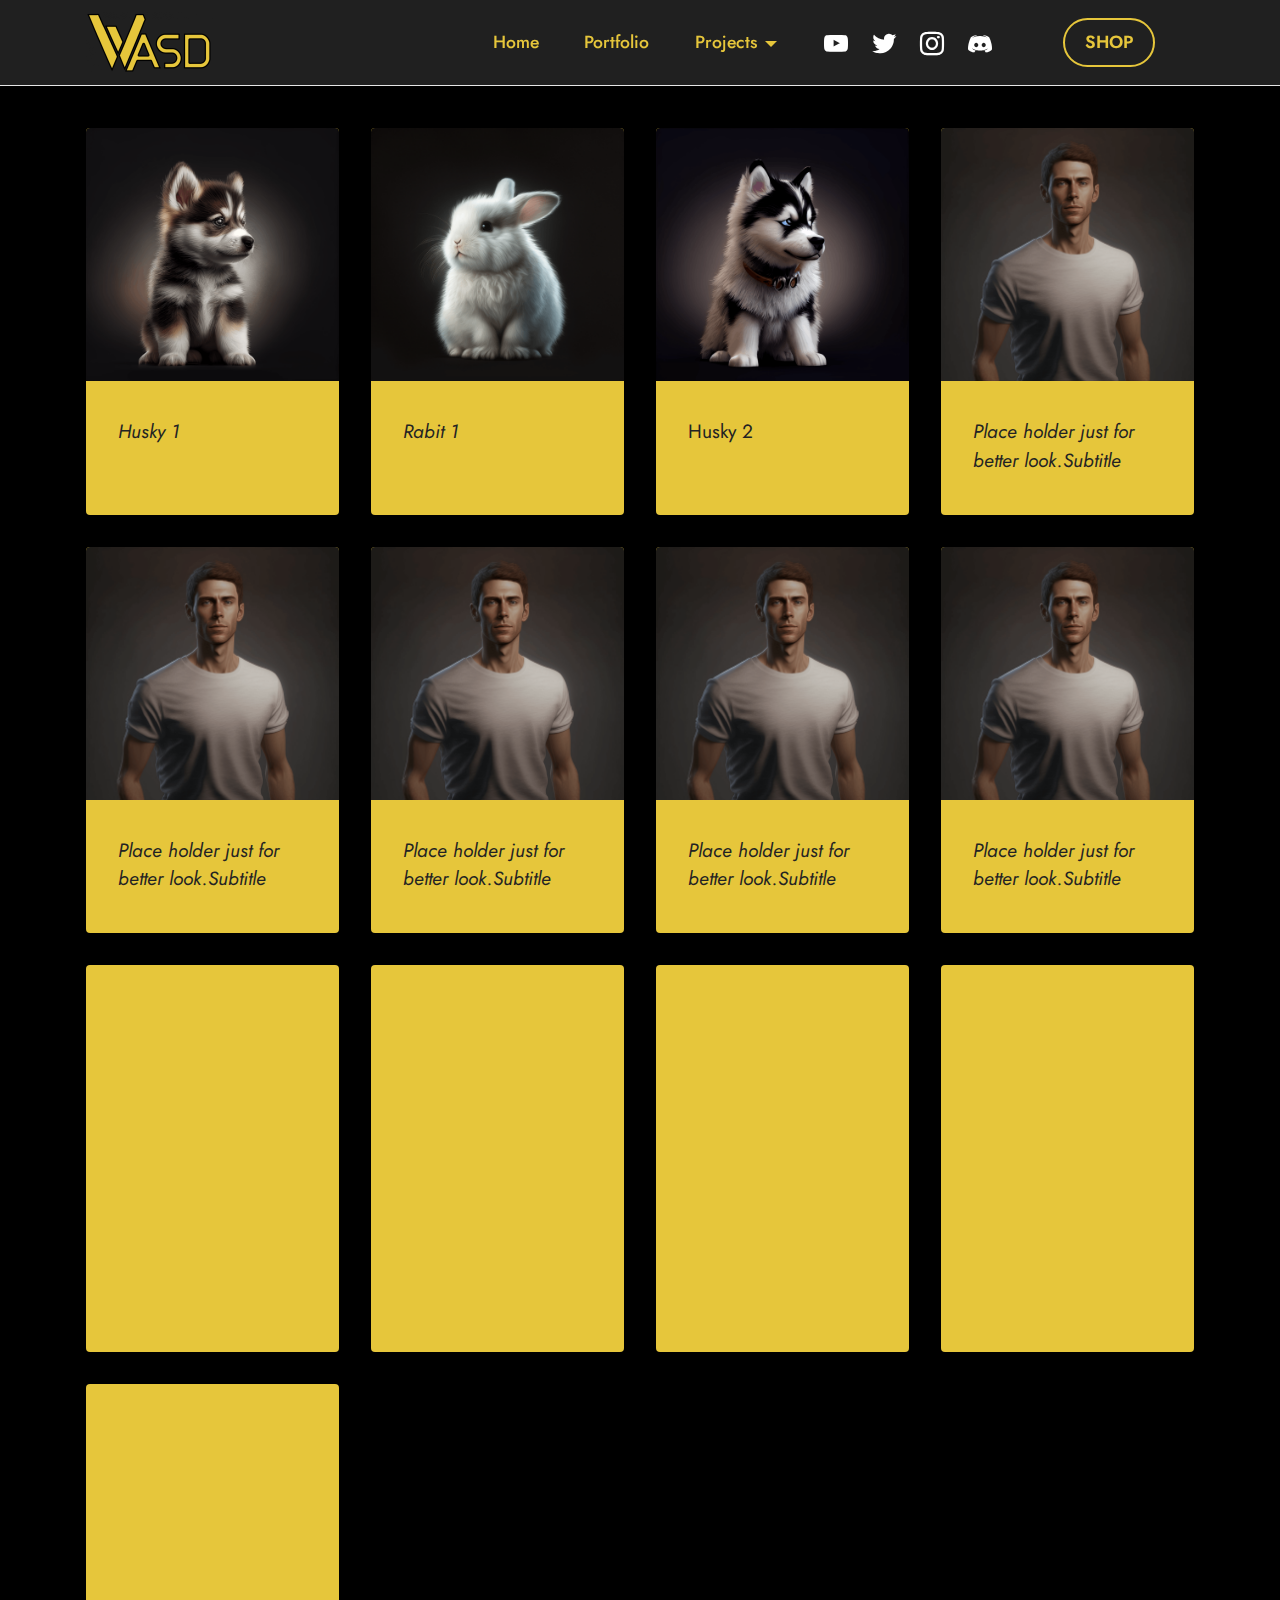
<file: Wasd - Design.html>
<!DOCTYPE html>
<html  >
<head>
  <!-- Site made with Mobirise Website Builder v5.7.12, https://mobirise.com -->
  <meta charset="UTF-8">
  <meta http-equiv="X-UA-Compatible" content="IE=edge">
  <meta name="generator" content="Mobirise v5.7.12, mobirise.com">
  <meta name="viewport" content="width=device-width, initial-scale=1, minimum-scale=1">
  <link rel="shortcut icon" href="https://r.mobirisesite.com/280435/assets/images/wasd_only_w_logo_128x125.png" type="image/x-icon">
  <meta name="description" content="Gallery of design for redbubble.com shop. (phone case, t-shirts and other)">
  
  
  <title>WASD - Design</title>
  <link rel="stylesheet" href="assets/bootstrap/css/bootstrap.min.css">
  <link rel="stylesheet" href="assets/bootstrap/css/bootstrap-grid.min.css">
  <link rel="stylesheet" href="assets/bootstrap/css/bootstrap-reboot.min.css">
  <link rel="stylesheet" href="assets/animatecss/animate.css">
  <link rel="stylesheet" href="assets/dropdown/css/style.css">
  <link rel="stylesheet" href="assets/socicon/css/styles.css">
  <link rel="stylesheet" href="assets/theme/css/style.css">
  <link rel="preload" href="https://fonts.googleapis.com/css?family=Jost:100,200,300,400,500,600,700,800,900,100i,200i,300i,400i,500i,600i,700i,800i,900i&display=swap" as="style" onload="this.onload=null;this.rel='stylesheet'">
  <noscript><link rel="stylesheet" href="https://fonts.googleapis.com/css?family=Jost:100,200,300,400,500,600,700,800,900,100i,200i,300i,400i,500i,600i,700i,800i,900i&display=swap"></noscript>
  <link rel="preload" as="style" href="assets/mobirise/css/mbr-additional.css"><link rel="stylesheet" href="assets/mobirise/css/mbr-additional.css" type="text/css">

  
  
  
</head>
<body>
  
  <section data-bs-version="5.1" class="menu cid-tuZhi9ThkL" once="menu" id="menu1-11">
    
    <nav class="navbar navbar-dropdown navbar-fixed-top navbar-expand-lg">
        <div class="container">
            <div class="navbar-brand">
                <span class="navbar-logo">
                    <a href="index.html#top">
                        <img src="assets/images/wasd-logo-recollor-transp-small-256x122.png" alt="Luke.WASD" style="height: 3.8rem;">
                    </a>
                </span>
                
            </div>
            <button class="navbar-toggler" type="button" data-toggle="collapse" data-bs-toggle="collapse" data-target="#navbarSupportedContent" data-bs-target="#navbarSupportedContent" aria-controls="navbarNavAltMarkup" aria-expanded="false" aria-label="Toggle navigation">
                <div class="hamburger">
                    <span></span>
                    <span></span>
                    <span></span>
                    <span></span>
                </div>
            </button>
            <div class="collapse navbar-collapse" id="navbarSupportedContent">
                <ul class="navbar-nav nav-dropdown" data-app-modern-menu="true"><li class="nav-item"><a class="nav-link link text-primary display-4" href="index.html#header19-m">Home</a></li><li class="nav-item"><a class="nav-link link text-primary display-4" href="index.html#gallery3-r">Portfolio</a></li>
                    <li class="nav-item dropdown"><a class="nav-link link text-primary dropdown-toggle show display-4" href="https://mobirise.com" data-toggle="dropdown-submenu" data-bs-toggle="dropdown" data-bs-auto-close="outside" aria-expanded="false">Projects<br></a><div class="dropdown-menu show" aria-labelledby="dropdown-555" data-bs-popper="none"><a class="text-primary dropdown-item show display-4" href="page3.html#top" aria-expanded="false" target="_blank">Design&nbsp;</a><a class="text-primary show dropdown-item display-4" href="https://mobirise.com">Avatars<br></a><a class="text-primary show dropdown-item display-4" href="page2.html#top">Screenshots</a></div></li></ul>
                <div class="icons-menu">
                    <a class="iconfont-wrapper" href="https://www.youtube.com/channel/UC1GpTwCLFkQRSBXA1QEHf2Q" target="_blank">
                        <span class="p-2 mbr-iconfont socicon-youtube socicon"></span>
                    </a>
                    <a class="iconfont-wrapper" href="https://twitter.com/Luke_wasd" target="_blank">
                        <span class="p-2 mbr-iconfont socicon-twitter socicon"></span>
                    </a>
                    <a class="iconfont-wrapper" href="https://www.instagram.com/luke.wasd/" target="_blank">
                        <span class="p-2 mbr-iconfont socicon-instagram socicon"></span>
                    </a>
                    <a class="iconfont-wrapper" href="https://discord.gg/sv7TkA5vRk" target="_blank">
                        <span class="p-2 mbr-iconfont socicon-discord socicon" style="color: rgb(255, 255, 255); fill: rgb(255, 255, 255);"></span>
                    </a>
                </div>
                <div class="navbar-buttons mbr-section-btn"><a class="btn btn-primary-outline display-4" href="https://www.redbubble.com/people/Luke-WASD/shop?asc=u">SHOP</a></div>
            </div>
        </div>
    </nav>

</section>

<section data-bs-version="5.1" class="gallery1 cid-tuZhi8Uf1C" id="gallery1-z">
    
    
    <div class="container">
        
        <div class="row mt-4">
            
            
            
            <div class="item features-image сol-12 col-md-6 col-lg-3 active">
                <div class="item-wrapper">
                    <div class="item-img">
                        <img src="assets/images/husky-1-596x596.png" alt="Husky" title="" data-slide-to="0" data-bs-slide-to="0">
                    </div>
                    <div class="item-content">
                        
                        <h6 class="item-subtitle mbr-fonts-style mt-1 display-7">
                            <em>Husky 1</em></h6>
                        
                    </div>
                    
                </div>
            </div><div class="item features-image сol-12 col-md-6 col-lg-3 active">
                <div class="item-wrapper">
                    <div class="item-img">
                        <img src="assets/images/rabit-2-596x596.png" alt="Minilop Rabbit" title="" data-slide-to="1" data-bs-slide-to="1">
                    </div>
                    <div class="item-content">
                        
                        <h6 class="item-subtitle mbr-fonts-style mt-1 display-7">
                            <em>Rabit 1</em></h6>
                        
                    </div>
                    
                </div>
            </div><div class="item features-image сol-12 col-md-6 col-lg-3 active">
                <div class="item-wrapper">
                    <div class="item-img">
                        <img src="assets/images/husky-remaster-1-596x596.png" alt="HeadSet" title="" data-slide-to="2" data-bs-slide-to="2">
                    </div>
                    <div class="item-content">
                        
                        <h6 class="item-subtitle mbr-fonts-style mt-1 display-7">Husky 2</h6>
                        
                    </div>
                    
                </div>
            </div><div class="item features-image сol-12 col-md-6 col-lg-3 active">
                <div class="item-wrapper">
                    <div class="item-img">
                        <img src="assets/images/avatar-1024x1024.png" alt="Mobirise Website Builder" title="" data-slide-to="3" data-bs-slide-to="3">
                    </div>
                    <div class="item-content">
                        
                        <h6 class="item-subtitle mbr-fonts-style mt-1 display-7"><em>Place holder just for better look.Subtitle</em>
                        </h6>
                        
                    </div>
                    
                </div>
            </div><div class="item features-image сol-12 col-md-6 col-lg-3 active">
                <div class="item-wrapper">
                    <div class="item-img">
                        <img src="assets/images/avatar-1024x1024.png" alt="Mobirise Website Builder" title="" data-slide-to="4" data-bs-slide-to="4">
                    </div>
                    <div class="item-content">
                        
                        <h6 class="item-subtitle mbr-fonts-style mt-1 display-7"><em>Place holder just for better look.Subtitle</em>
                        </h6>
                        
                    </div>
                    
                </div>
            </div><div class="item features-image сol-12 col-md-6 col-lg-3 active">
                <div class="item-wrapper">
                    <div class="item-img">
                        <img src="assets/images/avatar-1024x1024.png" alt="Mobirise Website Builder" title="" data-slide-to="5" data-bs-slide-to="5">
                    </div>
                    <div class="item-content">
                        
                        <h6 class="item-subtitle mbr-fonts-style mt-1 display-7"><em>Place holder just for better look.Subtitle</em>
                        </h6>
                        
                    </div>
                    
                </div>
            </div><div class="item features-image сol-12 col-md-6 col-lg-3 active">
                <div class="item-wrapper">
                    <div class="item-img">
                        <img src="assets/images/avatar-1024x1024.png" alt="Mobirise Website Builder" title="" data-slide-to="6" data-bs-slide-to="6">
                    </div>
                    <div class="item-content">
                        
                        <h6 class="item-subtitle mbr-fonts-style mt-1 display-7"><em>Place holder just for better look.Subtitle</em>
                        </h6>
                        
                    </div>
                    
                </div>
            </div><div class="item features-image сol-12 col-md-6 col-lg-3 active">
                <div class="item-wrapper">
                    <div class="item-img">
                        <img src="assets/images/avatar-1024x1024.png" alt="Mobirise Website Builder" title="" data-slide-to="7" data-bs-slide-to="7">
                    </div>
                    <div class="item-content">
                        
                        <h6 class="item-subtitle mbr-fonts-style mt-1 display-7"><em>Place holder just for better look.Subtitle</em>
                        </h6>
                        
                    </div>
                    
                </div>
            </div><div class="item features-image сol-12 col-md-6 col-lg-3 active">
                <div class="item-wrapper">
                    <div class="item-img">
                        <img src="assets/images/avatar-1024x1024.png" alt="Mobirise Website Builder" title="" data-slide-to="8" data-bs-slide-to="8">
                    </div>
                    <div class="item-content">
                        
                        <h6 class="item-subtitle mbr-fonts-style mt-1 display-7"><em>Place holder just for better look.Subtitle</em>
                        </h6>
                        
                    </div>
                    
                </div>
            </div><div class="item features-image сol-12 col-md-6 col-lg-3 active">
                <div class="item-wrapper">
                    <div class="item-img">
                        <img src="assets/images/avatar-1024x1024.png" alt="Mobirise Website Builder" title="" data-slide-to="9" data-bs-slide-to="9">
                    </div>
                    <div class="item-content">
                        
                        <h6 class="item-subtitle mbr-fonts-style mt-1 display-7"><em>Place holder just for better look.Subtitle</em>
                        </h6>
                        
                    </div>
                    
                </div>
            </div><div class="item features-image сol-12 col-md-6 col-lg-3 active">
                <div class="item-wrapper">
                    <div class="item-img">
                        <img src="assets/images/avatar-1024x1024.png" alt="Mobirise Website Builder" title="" data-slide-to="10" data-bs-slide-to="10">
                    </div>
                    <div class="item-content">
                        
                        <h6 class="item-subtitle mbr-fonts-style mt-1 display-7"><em>Place holder just for better look.Subtitle</em>
                        </h6>
                        
                    </div>
                    
                </div>
            </div><div class="item features-image сol-12 col-md-6 col-lg-3 active">
                <div class="item-wrapper">
                    <div class="item-img">
                        <img src="assets/images/avatar-1024x1024.png" alt="Mobirise Website Builder" title="" data-slide-to="11" data-bs-slide-to="11">
                    </div>
                    <div class="item-content">
                        
                        <h6 class="item-subtitle mbr-fonts-style mt-1 display-7"><em>Place holder just for better look.Subtitle</em>
                        </h6>
                        
                    </div>
                    
                </div>
            </div><div class="item features-image сol-12 col-md-6 col-lg-3 active">
                <div class="item-wrapper">
                    <div class="item-img">
                        <img src="assets/images/avatar-1024x1024.png" alt="Mobirise Website Builder" title="" data-slide-to="12" data-bs-slide-to="12">
                    </div>
                    <div class="item-content">
                        
                        <h6 class="item-subtitle mbr-fonts-style mt-1 display-7"><em>Place holder just for better look.Subtitle</em>
                        </h6>
                        
                    </div>
                    
                </div>
            </div>
        </div>
    </div>
</section>

<section data-bs-version="5.1" class="footer7 cid-tuZhi9Hu8C" once="footers" id="footer7-10">

    

    

    <div class="container">
        <div class="media-container-row align-center mbr-white">
            <div class="col-12">
                <p class="mbr-text mb-0 mbr-fonts-style display-7">
                    © Copyright 2025 <strong>Luke</strong>.<strong>WASD </strong>- All Rights Reserved
                </p>
            </div>
        </div>
    </div>
</section><section class="display-7" style="padding: 0;align-items: center;justify-content: center;flex-wrap: wrap;    align-content: center;display: flex;position: relative;height: 4rem;"><a href="https://mobiri.se/2946037" style="flex: 1 1;height: 4rem;position: absolute;width: 100%;z-index: 1;"><img alt="" style="height: 4rem;" src="[data-uri]"></a><p style="margin: 0;text-align: center;" class="display-7">Created with &#8204;</p><a style="z-index:1" href="https://mobirise.com/builder/web-design-program.html">Web Design Program</a></section><script src="assets/bootstrap/js/bootstrap.bundle.min.js"></script>  <script src="assets/smoothscroll/smooth-scroll.js"></script>  <script src="assets/ytplayer/index.js"></script>  <script src="assets/dropdown/js/navbar-dropdown.js"></script>  <script src="assets/theme/js/script.js"></script>  
  
  
 <div id="scrollToTop" class="scrollToTop mbr-arrow-up"><a style="text-align: center;"><i class="mbr-arrow-up-icon mbr-arrow-up-icon-cm cm-icon cm-icon-smallarrow-up"></i></a></div>
    <input name="animation" type="hidden">
  </body>
</html>
</file>
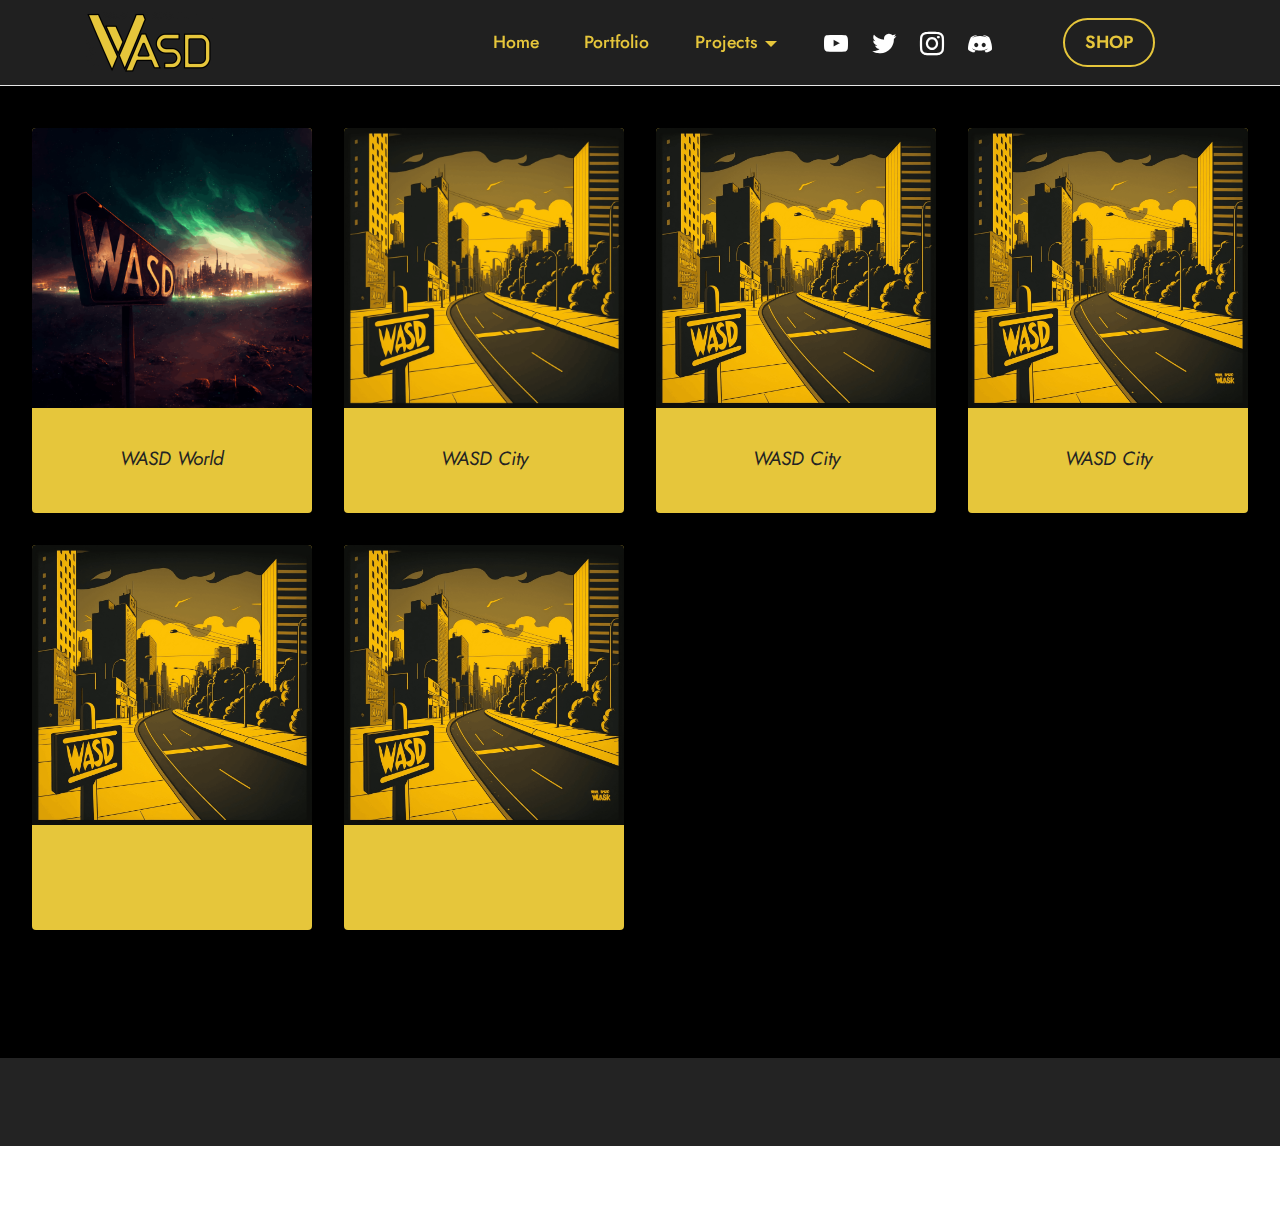
<file: Wasd - Screenshots.html>
<!DOCTYPE html>
<html  >
<head>
  <!-- Site made with Mobirise Website Builder v5.7.12, https://mobirise.com -->
  <meta charset="UTF-8">
  <meta http-equiv="X-UA-Compatible" content="IE=edge">
  <meta name="generator" content="Mobirise v5.7.12, mobirise.com">
  <meta name="viewport" content="width=device-width, initial-scale=1, minimum-scale=1">
  <link rel="shortcut icon" href="https://r.mobirisesite.com/280435/assets/images/wasd_only_w_logo_128x125.png" type="image/x-icon">
  <meta name="description" content="'Cool' screenshots, good for wallpaper or just some background for other projects.">
  
  
  <title>WASD - Screenshots</title>
  <link rel="stylesheet" href="assets/bootstrap/css/bootstrap.min.css">
  <link rel="stylesheet" href="assets/bootstrap/css/bootstrap-grid.min.css">
  <link rel="stylesheet" href="assets/bootstrap/css/bootstrap-reboot.min.css">
  <link rel="stylesheet" href="assets/animatecss/animate.css">
  <link rel="stylesheet" href="assets/dropdown/css/style.css">
  <link rel="stylesheet" href="assets/socicon/css/styles.css">
  <link rel="stylesheet" href="assets/theme/css/style.css">
  <link rel="preload" href="https://fonts.googleapis.com/css?family=Jost:100,200,300,400,500,600,700,800,900,100i,200i,300i,400i,500i,600i,700i,800i,900i&display=swap" as="style" onload="this.onload=null;this.rel='stylesheet'">
  <noscript><link rel="stylesheet" href="https://fonts.googleapis.com/css?family=Jost:100,200,300,400,500,600,700,800,900,100i,200i,300i,400i,500i,600i,700i,800i,900i&display=swap"></noscript>
  <link rel="preload" as="style" href="assets/mobirise/css/mbr-additional.css"><link rel="stylesheet" href="assets/mobirise/css/mbr-additional.css" type="text/css">

  
  
  
</head>
<body>
  
  <section data-bs-version="5.1" class="menu cid-s48OLK6784" once="menu" id="menu1-x">
    
    <nav class="navbar navbar-dropdown navbar-fixed-top navbar-expand-lg">
        <div class="container">
            <div class="navbar-brand">
                <span class="navbar-logo">
                    <a href="index.html#top">
                        <img src="assets/images/wasd-logo-recollor-transp-small-256x122.png" alt="Luke.WASD" style="height: 3.8rem;">
                    </a>
                </span>
                
            </div>
            <button class="navbar-toggler" type="button" data-toggle="collapse" data-bs-toggle="collapse" data-target="#navbarSupportedContent" data-bs-target="#navbarSupportedContent" aria-controls="navbarNavAltMarkup" aria-expanded="false" aria-label="Toggle navigation">
                <div class="hamburger">
                    <span></span>
                    <span></span>
                    <span></span>
                    <span></span>
                </div>
            </button>
            <div class="collapse navbar-collapse" id="navbarSupportedContent">
                <ul class="navbar-nav nav-dropdown" data-app-modern-menu="true"><li class="nav-item"><a class="nav-link link text-primary display-4" href="index.html#header19-m">Home</a></li><li class="nav-item"><a class="nav-link link text-primary display-4" href="index.html#gallery3-r">Portfolio</a></li>
                    <li class="nav-item dropdown"><a class="nav-link link text-primary dropdown-toggle show display-4" href="https://mobirise.com" data-toggle="dropdown-submenu" data-bs-toggle="dropdown" data-bs-auto-close="outside" aria-expanded="false">Projects<br></a><div class="dropdown-menu show" aria-labelledby="dropdown-555" data-bs-popper="none"><a class="text-primary dropdown-item show display-4" href="page3.html#top" aria-expanded="false" target="_blank">Design&nbsp;</a><a class="text-primary show dropdown-item display-4" href="https://mobirise.com">Avatars<br></a><a class="text-primary show dropdown-item display-4" href="page2.html#top">Screenshots</a></div></li></ul>
                <div class="icons-menu">
                    <a class="iconfont-wrapper" href="https://www.youtube.com/channel/UC1GpTwCLFkQRSBXA1QEHf2Q" target="_blank">
                        <span class="p-2 mbr-iconfont socicon-youtube socicon"></span>
                    </a>
                    <a class="iconfont-wrapper" href="https://twitter.com/Luke_wasd" target="_blank">
                        <span class="p-2 mbr-iconfont socicon-twitter socicon"></span>
                    </a>
                    <a class="iconfont-wrapper" href="https://www.instagram.com/luke.wasd/" target="_blank">
                        <span class="p-2 mbr-iconfont socicon-instagram socicon"></span>
                    </a>
                    <a class="iconfont-wrapper" href="https://discord.gg/sv7TkA5vRk" target="_blank">
                        <span class="p-2 mbr-iconfont socicon-discord socicon" style="color: rgb(255, 255, 255); fill: rgb(255, 255, 255);"></span>
                    </a>
                </div>
                <div class="navbar-buttons mbr-section-btn"><a class="btn btn-primary-outline display-4" href="https://www.redbubble.com/people/Luke-WASD/shop?asc=u">SHOP</a></div>
            </div>
        </div>
    </nav>

</section>

<section data-bs-version="5.1" class="gallery3 cid-tuZ3Xcz3tI" id="gallery3-y">
    
    
    <div class="container-fluid">
        
        <div class="row mt-4">
            <div class="item features-image сol-12 col-md-6 col-lg-3">
                <div class="item-wrapper">
                    <div class="item-img">
                        <img src="assets/images/wasd-sign-838x838.png" alt="WASD World" data-slide-to="0" data-bs-slide-to="0">
                    </div>
                    <div class="item-content">
                        
                        <h6 class="item-subtitle mbr-fonts-style mt-1 display-7">
                            <em>WASD World</em><em><br></em></h6>
                        
                    </div>
                    
                </div>
            </div>
            <div class="item features-image сol-12 col-md-6 col-lg-3">
                <div class="item-wrapper">
                    <div class="item-img">
                        <img src="assets/images/wasd-city-fix-838x838.png" alt="Wasd City" data-slide-to="1" data-bs-slide-to="1">
                    </div>
                    <div class="item-content">
                        
                        <h6 class="item-subtitle mbr-fonts-style mt-1 display-7"><em>WASD City</em></h6>
                        
                    </div>
                    
                </div>
            </div><div class="item features-image сol-12 col-md-6 col-lg-3">
                <div class="item-wrapper">
                    <div class="item-img">
                        <img src="assets/images/wasd-city-fix-1024x1024.png" alt="Wasd City" data-slide-to="2" data-bs-slide-to="2">
                    </div>
                    <div class="item-content">
                        
                        <h6 class="item-subtitle mbr-fonts-style mt-1 display-7"><em>WASD City</em></h6>
                        
                    </div>
                    
                </div>
            </div><div class="item features-image сol-12 col-md-6 col-lg-3">
                <div class="item-wrapper">
                    <div class="item-img">
                        <img src="assets/images/wasd-city-1024x1024.png" alt="Wasd City" data-slide-to="3" data-bs-slide-to="3">
                    </div>
                    <div class="item-content">
                        
                        <h6 class="item-subtitle mbr-fonts-style mt-1 display-7"><em>WASD City</em></h6>
                        
                    </div>
                    
                </div>
            </div><div class="item features-image сol-12 col-md-6 col-lg-3">
                <div class="item-wrapper">
                    <div class="item-img">
                        <img src="assets/images/wasd-city-fix-1024x1024.png" alt="Wasd City" data-slide-to="4" data-bs-slide-to="4">
                    </div>
                    <div class="item-content">
                        
                        <h6 class="item-subtitle mbr-fonts-style mt-1 display-7"><em>WASD City</em></h6>
                        
                    </div>
                    
                </div>
            </div><div class="item features-image сol-12 col-md-6 col-lg-3">
                <div class="item-wrapper">
                    <div class="item-img">
                        <img src="assets/images/wasd-city-1024x1024.png" alt="Wasd City" data-slide-to="5" data-bs-slide-to="5">
                    </div>
                    <div class="item-content">
                        
                        <h6 class="item-subtitle mbr-fonts-style mt-1 display-7"><em>WASD City</em></h6>
                        
                    </div>
                    
                </div>
            </div>
            
            
        </div>
    </div>
</section>

<section data-bs-version="5.1" class="footer7 cid-tuW4ptuMAs" once="footers" id="footer7-w">

    

    

    <div class="container">
        <div class="media-container-row align-center mbr-white">
            <div class="col-12">
                <p class="mbr-text mb-0 mbr-fonts-style display-7">
                    © Copyright 2025 <strong>Luke</strong>.<strong>WASD </strong>- All Rights Reserved
                </p>
            </div>
        </div>
    </div>
</section><section class="display-7" style="padding: 0;align-items: center;justify-content: center;flex-wrap: wrap;    align-content: center;display: flex;position: relative;height: 4rem;"><a href="https://mobiri.se/2946037" style="flex: 1 1;height: 4rem;position: absolute;width: 100%;z-index: 1;"><img alt="" style="height: 4rem;" src="[data-uri]"></a><p style="margin: 0;text-align: center;" class="display-7">Designed with &#8204;</p><a style="z-index:1" href="https://mobirise.com/builder/landing-page-builder.html">Landing Page Creator</a></section><script src="assets/bootstrap/js/bootstrap.bundle.min.js"></script>  <script src="assets/smoothscroll/smooth-scroll.js"></script>  <script src="assets/ytplayer/index.js"></script>  <script src="assets/dropdown/js/navbar-dropdown.js"></script>  <script src="assets/theme/js/script.js"></script>  
  
  
 <div id="scrollToTop" class="scrollToTop mbr-arrow-up"><a style="text-align: center;"><i class="mbr-arrow-up-icon mbr-arrow-up-icon-cm cm-icon cm-icon-smallarrow-up"></i></a></div>
    <input name="animation" type="hidden">
  </body>
</html>
</file>
<file: assets/web/assets/mobirise-icons2/mobirise2.css>
@font-face {
  font-family: 'Moririse2';
  font-display: swap;
  src:  url('mobirise2.eot?f2bix4');
  src:  url('mobirise2.eot?f2bix4#iefix') format('embedded-opentype'),
    url('mobirise2.ttf?f2bix4') format('truetype'),
    url('mobirise2.woff?f2bix4') format('woff'),
    url('mobirise2.svg?f2bix4#mobirise2') format('svg');
  font-weight: normal;
  font-style: normal;
}

[class^="mobi-"], [class*=" mobi-"] {
  /* use !important to prevent issues with browser extensions that change fonts */
  font-family: 'Moririse2' !important;
  speak: none;
  font-style: normal;
  font-weight: normal;
  font-variant: normal;
  text-transform: none;
  line-height: 1;

  /* Better Font Rendering =========== */
  -webkit-font-smoothing: antialiased;
  -moz-osx-font-smoothing: grayscale;
}

.mobi-mbri-add-submenu:before {
  content: "\e900";
}
.mobi-mbri-alert:before {
  content: "\e901";
}
.mobi-mbri-align-center:before {
  content: "\e902";
}
.mobi-mbri-align-justify:before {
  content: "\e903";
}
.mobi-mbri-align-left:before {
  content: "\e904";
}
.mobi-mbri-align-right:before {
  content: "\e905";
}
.mobi-mbri-android:before {
  content: "\e906";
}
.mobi-mbri-apple:before {
  content: "\e907";
}
.mobi-mbri-arrow-down:before {
  content: "\e908";
}
.mobi-mbri-arrow-next:before {
  content: "\e909";
}
.mobi-mbri-arrow-prev:before {
  content: "\e90a";
}
.mobi-mbri-arrow-up:before {
  content: "\e90b";
}
.mobi-mbri-bold:before {
  content: "\e90c";
}
.mobi-mbri-bookmark:before {
  content: "\e90d";
}
.mobi-mbri-bootstrap:before {
  content: "\e90e";
}
.mobi-mbri-briefcase:before {
  content: "\e90f";
}
.mobi-mbri-browse:before {
  content: "\e910";
}
.mobi-mbri-bulleted-list:before {
  content: "\e911";
}
.mobi-mbri-calendar:before {
  content: "\e912";
}
.mobi-mbri-camera:before {
  content: "\e913";
}
.mobi-mbri-cart-add:before {
  content: "\e914";
}
.mobi-mbri-cart-full:before {
  content: "\e915";
}
.mobi-mbri-cash:before {
  content: "\e916";
}
.mobi-mbri-change-style:before {
  content: "\e917";
}
.mobi-mbri-chat:before {
  content: "\e918";
}
.mobi-mbri-clock:before {
  content: "\e919";
}
.mobi-mbri-close:before {
  content: "\e91a";
}
.mobi-mbri-cloud:before {
  content: "\e91b";
}
.mobi-mbri-code:before {
  content: "\e91c";
}
.mobi-mbri-contact-form:before {
  content: "\e91d";
}
.mobi-mbri-credit-card:before {
  content: "\e91e";
}
.mobi-mbri-cursor-click:before {
  content: "\e91f";
}
.mobi-mbri-cust-feedback:before {
  content: "\e920";
}
.mobi-mbri-database:before {
  content: "\e921";
}
.mobi-mbri-delivery:before {
  content: "\e922";
}
.mobi-mbri-desktop:before {
  content: "\e923";
}
.mobi-mbri-devices:before {
  content: "\e924";
}
.mobi-mbri-down:before {
  content: "\e925";
}
.mobi-mbri-download-2:before {
  content: "\e926";
}
.mobi-mbri-download:before {
  content: "\e927";
}
.mobi-mbri-drag-n-drop-2:before {
  content: "\e928";
}
.mobi-mbri-drag-n-drop:before {
  content: "\e929";
}
.mobi-mbri-edit-2:before {
  content: "\e92a";
}
.mobi-mbri-edit:before {
  content: "\e92b";
}
.mobi-mbri-error:before {
  content: "\e92c";
}
.mobi-mbri-extension:before {
  content: "\e92d";
}
.mobi-mbri-features:before {
  content: "\e92e";
}
.mobi-mbri-file:before {
  content: "\e92f";
}
.mobi-mbri-flag:before {
  content: "\e930";
}
.mobi-mbri-folder:before {
  content: "\e931";
}
.mobi-mbri-gift:before {
  content: "\e932";
}
.mobi-mbri-github:before {
  content: "\e933";
}
.mobi-mbri-globe-2:before {
  content: "\e934";
}
.mobi-mbri-globe:before {
  content: "\e935";
}
.mobi-mbri-growing-chart:before {
  content: "\e936";
}
.mobi-mbri-hearth:before {
  content: "\e937";
}
.mobi-mbri-help:before {
  content: "\e938";
}
.mobi-mbri-home:before {
  content: "\e939";
}
.mobi-mbri-hot-cup:before {
  content: "\e93a";
}
.mobi-mbri-idea:before {
  content: "\e93b";
}
.mobi-mbri-image-gallery:before {
  content: "\e93c";
}
.mobi-mbri-image-slider:before {
  content: "\e93d";
}
.mobi-mbri-info:before {
  content: "\e93e";
}
.mobi-mbri-italic:before {
  content: "\e93f";
}
.mobi-mbri-key:before {
  content: "\e940";
}
.mobi-mbri-laptop:before {
  content: "\e941";
}
.mobi-mbri-layers:before {
  content: "\e942";
}
.mobi-mbri-left-right:before {
  content: "\e943";
}
.mobi-mbri-left:before {
  content: "\e944";
}
.mobi-mbri-letter:before {
  content: "\e945";
}
.mobi-mbri-like:before {
  content: "\e946";
}
.mobi-mbri-link:before {
  content: "\e947";
}
.mobi-mbri-lock:before {
  content: "\e948";
}
.mobi-mbri-login:before {
  content: "\e949";
}
.mobi-mbri-logout:before {
  content: "\e94a";
}
.mobi-mbri-magic-stick:before {
  content: "\e94b";
}
.mobi-mbri-map-pin:before {
  content: "\e94c";
}
.mobi-mbri-menu:before {
  content: "\e94d";
}
.mobi-mbri-mobile-2:before {
  content: "\e94e";
}
.mobi-mbri-mobile-horizontal:before {
  content: "\e94f";
}
.mobi-mbri-mobile:before {
  content: "\e950";
}
.mobi-mbri-mobirise:before {
  content: "\e951";
}
.mobi-mbri-more-horizontal:before {
  content: "\e952";
}
.mobi-mbri-more-vertical:before {
  content: "\e953";
}
.mobi-mbri-music:before {
  content: "\e954";
}
.mobi-mbri-new-file:before {
  content: "\e955";
}
.mobi-mbri-numbered-list:before {
  content: "\e956";
}
.mobi-mbri-opened-folder:before {
  content: "\e957";
}
.mobi-mbri-pages:before {
  content: "\e958";
}
.mobi-mbri-paper-plane:before {
  content: "\e959";
}
.mobi-mbri-paperclip:before {
  content: "\e95a";
}
.mobi-mbri-phone:before {
  content: "\e95b";
}
.mobi-mbri-photo:before {
  content: "\e95c";
}
.mobi-mbri-photos:before {
  content: "\e95d";
}
.mobi-mbri-pin:before {
  content: "\e95e";
}
.mobi-mbri-play:before {
  content: "\e95f";
}
.mobi-mbri-plus:before {
  content: "\e960";
}
.mobi-mbri-preview:before {
  content: "\e961";
}
.mobi-mbri-print:before {
  content: "\e962";
}
.mobi-mbri-protect:before {
  content: "\e963";
}
.mobi-mbri-question:before {
  content: "\e964";
}
.mobi-mbri-quote-left:before {
  content: "\e965";
}
.mobi-mbri-quote-right:before {
  content: "\e966";
}
.mobi-mbri-redo:before {
  content: "\e967";
}
.mobi-mbri-refresh:before {
  content: "\e968";
}
.mobi-mbri-responsive-2:before {
  content: "\e969";
}
.mobi-mbri-responsive:before {
  content: "\e96a";
}
.mobi-mbri-right:before {
  content: "\e96b";
}
.mobi-mbri-rocket:before {
  content: "\e96c";
}
.mobi-mbri-sad-face:before {
  content: "\e96d";
}
.mobi-mbri-sale:before {
  content: "\e96e";
}
.mobi-mbri-save:before {
  content: "\e96f";
}
.mobi-mbri-search:before {
  content: "\e970";
}
.mobi-mbri-setting-2:before {
  content: "\e971";
}
.mobi-mbri-setting-3:before {
  content: "\e972";
}
.mobi-mbri-setting:before {
  content: "\e973";
}
.mobi-mbri-share:before {
  content: "\e974";
}
.mobi-mbri-shopping-bag:before {
  content: "\e975";
}
.mobi-mbri-shopping-basket:before {
  content: "\e976";
}
.mobi-mbri-shopping-cart:before {
  content: "\e977";
}
.mobi-mbri-sites:before {
  content: "\e978";
}
.mobi-mbri-smile-face:before {
  content: "\e979";
}
.mobi-mbri-speed:before {
  content: "\e97a";
}
.mobi-mbri-star:before {
  content: "\e97b";
}
.mobi-mbri-success:before {
  content: "\e97c";
}
.mobi-mbri-sun:before {
  content: "\e97d";
}
.mobi-mbri-sun2:before {
  content: "\e97e";
}
.mobi-mbri-tablet-vertical:before {
  content: "\e97f";
}
.mobi-mbri-tablet:before {
  content: "\e980";
}
.mobi-mbri-target:before {
  content: "\e981";
}
.mobi-mbri-timer:before {
  content: "\e982";
}
.mobi-mbri-to-ftp:before {
  content: "\e983";
}
.mobi-mbri-to-local-drive:before {
  content: "\e984";
}
.mobi-mbri-touch-swipe:before {
  content: "\e985";
}
.mobi-mbri-touch:before {
  content: "\e986";
}
.mobi-mbri-trash:before {
  content: "\e987";
}
.mobi-mbri-underline:before {
  content: "\e988";
}
.mobi-mbri-undo:before {
  content: "\e989";
}
.mobi-mbri-unlink:before {
  content: "\e98a";
}
.mobi-mbri-unlock:before {
  content: "\e98b";
}
.mobi-mbri-up-down:before {
  content: "\e98c";
}
.mobi-mbri-up:before {
  content: "\e98d";
}
.mobi-mbri-update:before {
  content: "\e98e";
}
.mobi-mbri-upload-2:before {
  content: "\e98f";
}
.mobi-mbri-upload:before {
  content: "\e990";
}
.mobi-mbri-user-2:before {
  content: "\e991";
}
.mobi-mbri-user:before {
  content: "\e992";
}
.mobi-mbri-users:before {
  content: "\e993";
}
.mobi-mbri-video-play:before {
  content: "\e994";
}
.mobi-mbri-video:before {
  content: "\e995";
}
.mobi-mbri-watch:before {
  content: "\e996";
}
.mobi-mbri-website-theme-2:before {
  content: "\e997";
}
.mobi-mbri-website-theme:before {
  content: "\e998";
}
.mobi-mbri-wifi:before {
  content: "\e999";
}
.mobi-mbri-windows:before {
  content: "\e99a";
}
.mobi-mbri-zoom-in:before {
  content: "\e99b";
}
.mobi-mbri-zoom-out:before {
  content: "\e99c";
}
</file>
<file: assets/parallax/jarallax.css>
.jarallax {
    position: relative;
    z-index: 0;
}
.jarallax > .jarallax-img {
    position: absolute;
    object-fit: cover;
    /* support for plugin https://github.com/bfred-it/object-fit-images */
    font-family: 'object-fit: cover;';
    top: 0;
    left: 0;
    width: 100%;
    height: 100%;
    z-index: -1;
}
</file>
<file: assets/dropdown/css/style.css>
.navbar-dropdown {
  left: 0;
  padding: 0;
  position: absolute;
  right: 0;
  top: 0;
  transition: all 0.45s ease;
  z-index: 1030;
  background: #282828; }
  .navbar-dropdown .navbar-logo {
    margin-right: 0.8rem;
    transition: margin 0.3s ease-in-out;
    vertical-align: middle; }
    .navbar-dropdown .navbar-logo img {
      height: 3.125rem;
      transition: all 0.3s ease-in-out; }
    .navbar-dropdown .navbar-logo.mbr-iconfont {
      font-size: 3.125rem;
      line-height: 3.125rem; }
  .navbar-dropdown .navbar-caption {
    font-weight: 700;
    white-space: normal;
    vertical-align: -4px;
    line-height: 3.125rem !important; }
    .navbar-dropdown .navbar-caption, .navbar-dropdown .navbar-caption:hover {
      color: inherit;
      text-decoration: none; }
  .navbar-dropdown .mbr-iconfont + .navbar-caption {
    vertical-align: -1px; }
  .navbar-dropdown.navbar-fixed-top {
    position: fixed; }
  .navbar-dropdown .navbar-brand span {
    vertical-align: -4px; }
  .navbar-dropdown.bg-color.transparent {
    background: none; }
  .navbar-dropdown.navbar-short .navbar-brand {
    padding: 0.625rem 0; }
    .navbar-dropdown.navbar-short .navbar-brand span {
      vertical-align: -1px; }
  .navbar-dropdown.navbar-short .navbar-caption {
    line-height: 2.375rem !important;
    vertical-align: -2px; }
  .navbar-dropdown.navbar-short .navbar-logo {
    margin-right: 0.5rem; }
    .navbar-dropdown.navbar-short .navbar-logo img {
      height: 2.375rem; }
    .navbar-dropdown.navbar-short .navbar-logo.mbr-iconfont {
      font-size: 2.375rem;
      line-height: 2.375rem; }
  .navbar-dropdown.navbar-short .mbr-table-cell {
    height: 3.625rem; }
  .navbar-dropdown .navbar-close {
    left: 0.6875rem;
    position: fixed;
    top: 0.75rem;
    z-index: 1000; }
  .navbar-dropdown .hamburger-icon {
    content: "";
    display: inline-block;
    vertical-align: middle;
    width: 16px;
    -webkit-box-shadow: 0 -6px 0 1px #282828,0 0 0 1px #282828,0 6px 0 1px #282828;
    -moz-box-shadow: 0 -6px 0 1px #282828,0 0 0 1px #282828,0 6px 0 1px #282828;
    box-shadow: 0 -6px 0 1px #282828,0 0 0 1px #282828,0 6px 0 1px #282828; }

.dropdown-menu .dropdown-toggle[data-toggle="dropdown-submenu"]::after {
  border-bottom: 0.35em solid transparent;
  border-left: 0.35em solid;
  border-right: 0;
  border-top: 0.35em solid transparent;
  margin-left: 0.3rem; }

.dropdown-menu .dropdown-item:focus {
  outline: 0; }

.nav-dropdown {
  font-size: 0.75rem;
  font-weight: 500;
  height: auto !important; }
  .nav-dropdown .nav-btn {
    padding-left: 1rem; }
  .nav-dropdown .link {
    margin: .667em 1.667em;
    font-weight: 500;
    padding: 0;
    transition: color .2s ease-in-out; }
    .nav-dropdown .link.dropdown-toggle {
      margin-right: 2.583em; }
      .nav-dropdown .link.dropdown-toggle::after {
        margin-left: .25rem;
        border-top: 0.35em solid;
        border-right: 0.35em solid transparent;
        border-left: 0.35em solid transparent;
        border-bottom: 0; }
      .nav-dropdown .link.dropdown-toggle[aria-expanded="true"] {
        margin: 0;
        padding: 0.667em 3.263em  0.667em 1.667em; }
  .nav-dropdown .link::after,
  .nav-dropdown .dropdown-item::after {
    color: inherit; }
  .nav-dropdown .btn {
    font-size: 0.75rem;
    font-weight: 700;
    letter-spacing: 0;
    margin-bottom: 0;
    padding-left: 1.25rem;
    padding-right: 1.25rem; }
  .nav-dropdown .dropdown-menu {
    border-radius: 0;
    border: 0;
    left: 0;
    margin: 0;
    padding-bottom: 1.25rem;
    padding-top: 1.25rem;
    position: relative; }
  .nav-dropdown .dropdown-submenu {
    margin-left: 0.125rem;
    top: 0; }
  .nav-dropdown .dropdown-item {
    font-weight: 500;
    line-height: 2;
    padding: 0.3846em 4.615em 0.3846em 1.5385em;
    position: relative;
    transition: color .2s ease-in-out, background-color .2s ease-in-out; }
    .nav-dropdown .dropdown-item::after {
      margin-top: -0.3077em;
      position: absolute;
      right: 1.1538em;
      top: 50%; }
    .nav-dropdown .dropdown-item:focus, .nav-dropdown .dropdown-item:hover {
      background: none; }

@media (max-width: 767px) {
  .nav-dropdown.navbar-toggleable-sm {
    bottom: 0;
    display: none;
    left: 0;
    overflow-x: hidden;
    position: fixed;
    top: 0;
    transform: translateX(-100%);
    -ms-transform: translateX(-100%);
    -webkit-transform: translateX(-100%);
    width: 18.75rem;
    z-index: 999; } }
.nav-dropdown.navbar-toggleable-xl {
  bottom: 0;
  display: none;
  left: 0;
  overflow-x: hidden;
  position: fixed;
  top: 0;
  transform: translateX(-100%);
  -ms-transform: translateX(-100%);
  -webkit-transform: translateX(-100%);
  width: 18.75rem;
  z-index: 999; }

.nav-dropdown-sm {
  display: block !important;
  overflow-x: hidden;
  overflow: auto;
  padding-top: 3.875rem; }
  .nav-dropdown-sm::after {
    content: "";
    display: block;
    height: 3rem;
    width: 100%; }
  .nav-dropdown-sm.collapse.in ~ .navbar-close {
    display: block !important; }
  .nav-dropdown-sm.collapsing, .nav-dropdown-sm.collapse.in {
    transform: translateX(0);
    -ms-transform: translateX(0);
    -webkit-transform: translateX(0);
    transition: all 0.25s ease-out;
    -webkit-transition: all 0.25s ease-out;
    background: #282828; }
  .nav-dropdown-sm.collapsing[aria-expanded="false"] {
    transform: translateX(-100%);
    -ms-transform: translateX(-100%);
    -webkit-transform: translateX(-100%); }
  .nav-dropdown-sm .nav-item {
    display: block;
    margin-left: 0 !important;
    padding-left: 0; }
  .nav-dropdown-sm .link,
  .nav-dropdown-sm .dropdown-item {
    border-top: 1px dotted rgba(255, 255, 255, 0.1);
    font-size: 0.8125rem;
    line-height: 1.6;
    margin: 0 !important;
    padding: 0.875rem 2.4rem 0.875rem 1.5625rem !important;
    position: relative;
    white-space: normal; }
    .nav-dropdown-sm .link:focus, .nav-dropdown-sm .link:hover,
    .nav-dropdown-sm .dropdown-item:focus,
    .nav-dropdown-sm .dropdown-item:hover {
      background: rgba(0, 0, 0, 0.2) !important;
      color: #c0a375; }
  .nav-dropdown-sm .nav-btn {
    position: relative;
    padding: 1.5625rem 1.5625rem 0 1.5625rem; }
    .nav-dropdown-sm .nav-btn::before {
      border-top: 1px dotted rgba(255, 255, 255, 0.1);
      content: "";
      left: 0;
      position: absolute;
      top: 0;
      width: 100%; }
    .nav-dropdown-sm .nav-btn + .nav-btn {
      padding-top: 0.625rem; }
      .nav-dropdown-sm .nav-btn + .nav-btn::before {
        display: none; }
  .nav-dropdown-sm .btn {
    padding: 0.625rem 0; }
  .nav-dropdown-sm .dropdown-toggle[data-toggle="dropdown-submenu"]::after {
    margin-left: .25rem;
    border-top: 0.35em solid;
    border-right: 0.35em solid transparent;
    border-left: 0.35em solid transparent;
    border-bottom: 0; }
  .nav-dropdown-sm .dropdown-toggle[data-toggle="dropdown-submenu"][aria-expanded="true"]::after {
    border-top: 0;
    border-right: 0.35em solid transparent;
    border-left: 0.35em solid transparent;
    border-bottom: 0.35em solid; }
  .nav-dropdown-sm .dropdown-menu {
    margin: 0;
    padding: 0;
    position: relative;
    top: 0;
    left: 0;
    width: 100%;
    border: 0;
    float: none;
    border-radius: 0;
    background: none; }
  .nav-dropdown-sm .dropdown-submenu {
    left: 100%;
    margin-left: 0.125rem;
    margin-top: -1.25rem;
    top: 0; }

.navbar-toggleable-sm .nav-dropdown .dropdown-menu {
  position: absolute; }

.navbar-toggleable-sm .nav-dropdown .dropdown-submenu {
  left: 100%;
  margin-left: 0.125rem;
  margin-top: -1.25rem;
  top: 0; }

.navbar-toggleable-sm.opened .nav-dropdown .dropdown-menu {
  position: relative; }

.navbar-toggleable-sm.opened .nav-dropdown .dropdown-submenu {
  left: 0;
  margin-left: 00rem;
  margin-top: 0rem;
  top: 0; }

.is-builder .nav-dropdown.collapsing {
  transition: none !important; }
</file>
<file: assets/socicon/css/styles.css>
@charset "UTF-8";

@font-face {
  font-family: 'Socicon';
  src:  url('../fonts/socicon.eot');
  src:  url('../fonts/socicon.eot?#iefix') format('embedded-opentype'),
    url('../fonts/socicon.woff2') format('woff2'),
    url('../fonts/socicon.ttf') format('truetype'),
    url('../fonts/socicon.woff') format('woff'),
    url('../fonts/socicon.svg#socicon') format('svg');
  font-weight: normal;
  font-style: normal;
  font-display: swap;
}

[data-icon]:before {
  font-family: "socicon" !important;
  content: attr(data-icon);
  font-style: normal !important;
  font-weight: normal !important;
  font-variant: normal !important;
  text-transform: none !important;
  speak: none;
  line-height: 1;
  -webkit-font-smoothing: antialiased;
  -moz-osx-font-smoothing: grayscale;
}

[class^="socicon-"], [class*=" socicon-"] {
  /* use !important to prevent issues with browser extensions that change fonts */
  font-family: 'Socicon' !important;
  speak: none;
  font-style: normal;
  font-weight: normal;
  font-variant: normal;
  text-transform: none;
  line-height: 1;

  /* Better Font Rendering =========== */
  -webkit-font-smoothing: antialiased;
  -moz-osx-font-smoothing: grayscale;
}

.socicon-eitaa:before {
  content: "\e97c";
}
.socicon-soroush:before {
  content: "\e97d";
}
.socicon-bale:before {
  content: "\e97e";
}
.socicon-zazzle:before {
  content: "\e97b";
}
.socicon-society6:before {
  content: "\e97a";
}
.socicon-redbubble:before {
  content: "\e979";
}
.socicon-avvo:before {
  content: "\e978";
}
.socicon-stitcher:before {
  content: "\e977";
}
.socicon-googlehangouts:before {
  content: "\e974";
}
.socicon-dlive:before {
  content: "\e975";
}
.socicon-vsco:before {
  content: "\e976";
}
.socicon-flipboard:before {
  content: "\e973";
}
.socicon-ubuntu:before {
  content: "\e958";
}
.socicon-artstation:before {
  content: "\e959";
}
.socicon-invision:before {
  content: "\e95a";
}
.socicon-torial:before {
  content: "\e95b";
}
.socicon-collectorz:before {
  content: "\e95c";
}
.socicon-seenthis:before {
  content: "\e95d";
}
.socicon-googleplaymusic:before {
  content: "\e95e";
}
.socicon-debian:before {
  content: "\e95f";
}
.socicon-filmfreeway:before {
  content: "\e960";
}
.socicon-gnome:before {
  content: "\e961";
}
.socicon-itchio:before {
  content: "\e962";
}
.socicon-jamendo:before {
  content: "\e963";
}
.socicon-mix:before {
  content: "\e964";
}
.socicon-sharepoint:before {
  content: "\e965";
}
.socicon-tinder:before {
  content: "\e966";
}
.socicon-windguru:before {
  content: "\e967";
}
.socicon-cdbaby:before {
  content: "\e968";
}
.socicon-elementaryos:before {
  content: "\e969";
}
.socicon-stage32:before {
  content: "\e96a";
}
.socicon-tiktok:before {
  content: "\e96b";
}
.socicon-gitter:before {
  content: "\e96c";
}
.socicon-letterboxd:before {
  content: "\e96d";
}
.socicon-threema:before {
  content: "\e96e";
}
.socicon-splice:before {
  content: "\e96f";
}
.socicon-metapop:before {
  content: "\e970";
}
.socicon-naver:before {
  content: "\e971";
}
.socicon-remote:before {
  content: "\e972";
}
.socicon-internet:before {
  content: "\e957";
}
.socicon-moddb:before {
  content: "\e94b";
}
.socicon-indiedb:before {
  content: "\e94c";
}
.socicon-traxsource:before {
  content: "\e94d";
}
.socicon-gamefor:before {
  content: "\e94e";
}
.socicon-pixiv:before {
  content: "\e94f";
}
.socicon-myanimelist:before {
  content: "\e950";
}
.socicon-blackberry:before {
  content: "\e951";
}
.socicon-wickr:before {
  content: "\e952";
}
.socicon-spip:before {
  content: "\e953";
}
.socicon-napster:before {
  content: "\e954";
}
.socicon-beatport:before {
  content: "\e955";
}
.socicon-hackerone:before {
  content: "\e956";
}
.socicon-hackernews:before {
  content: "\e946";
}
.socicon-smashwords:before {
  content: "\e947";
}
.socicon-kobo:before {
  content: "\e948";
}
.socicon-bookbub:before {
  content: "\e949";
}
.socicon-mailru:before {
  content: "\e94a";
}
.socicon-gitlab:before {
  content: "\e945";
}
.socicon-instructables:before {
  content: "\e944";
}
.socicon-portfolio:before {
  content: "\e943";
}
.socicon-codered:before {
  content: "\e940";
}
.socicon-origin:before {
  content: "\e941";
}
.socicon-nextdoor:before {
  content: "\e942";
}
.socicon-udemy:before {
  content: "\e93f";
}
.socicon-livemaster:before {
  content: "\e93e";
}
.socicon-crunchbase:before {
  content: "\e93b";
}
.socicon-homefy:before {
  content: "\e93c";
}
.socicon-calendly:before {
  content: "\e93d";
}
.socicon-realtor:before {
  content: "\e90f";
}
.socicon-tidal:before {
  content: "\e910";
}
.socicon-qobuz:before {
  content: "\e911";
}
.socicon-natgeo:before {
  content: "\e912";
}
.socicon-mastodon:before {
  content: "\e913";
}
.socicon-unsplash:before {
  content: "\e914";
}
.socicon-homeadvisor:before {
  content: "\e915";
}
.socicon-angieslist:before {
  content: "\e916";
}
.socicon-codepen:before {
  content: "\e917";
}
.socicon-slack:before {
  content: "\e918";
}
.socicon-openaigym:before {
  content: "\e919";
}
.socicon-logmein:before {
  content: "\e91a";
}
.socicon-fiverr:before {
  content: "\e91b";
}
.socicon-gotomeeting:before {
  content: "\e91c";
}
.socicon-aliexpress:before {
  content: "\e91d";
}
.socicon-guru:before {
  content: "\e91e";
}
.socicon-appstore:before {
  content: "\e91f";
}
.socicon-homes:before {
  content: "\e920";
}
.socicon-zoom:before {
  content: "\e921";
}
.socicon-alibaba:before {
  content: "\e922";
}
.socicon-craigslist:before {
  content: "\e923";
}
.socicon-wix:before {
  content: "\e924";
}
.socicon-redfin:before {
  content: "\e925";
}
.socicon-googlecalendar:before {
  content: "\e926";
}
.socicon-shopify:before {
  content: "\e927";
}
.socicon-freelancer:before {
  content: "\e928";
}
.socicon-seedrs:before {
  content: "\e929";
}
.socicon-bing:before {
  content: "\e92a";
}
.socicon-doodle:before {
  content: "\e92b";
}
.socicon-bonanza:before {
  content: "\e92c";
}
.socicon-squarespace:before {
  content: "\e92d";
}
.socicon-toptal:before {
  content: "\e92e";
}
.socicon-gust:before {
  content: "\e92f";
}
.socicon-ask:before {
  content: "\e930";
}
.socicon-trulia:before {
  content: "\e931";
}
.socicon-loomly:before {
  content: "\e932";
}
.socicon-ghost:before {
  content: "\e933";
}
.socicon-upwork:before {
  content: "\e934";
}
.socicon-fundable:before {
  content: "\e935";
}
.socicon-booking:before {
  content: "\e936";
}
.socicon-googlemaps:before {
  content: "\e937";
}
.socicon-zillow:before {
  content: "\e938";
}
.socicon-niconico:before {
  content: "\e939";
}
.socicon-toneden:before {
  content: "\e93a";
}
.socicon-augment:before {
  content: "\e908";
}
.socicon-bitbucket:before {
  content: "\e909";
}
.socicon-fyuse:before {
  content: "\e90a";
}
.socicon-yt-gaming:before {
  content: "\e90b";
}
.socicon-sketchfab:before {
  content: "\e90c";
}
.socicon-mobcrush:before {
  content: "\e90d";
}
.socicon-microsoft:before {
  content: "\e90e";
}
.socicon-pandora:before {
  content: "\e907";
}
.socicon-messenger:before {
  content: "\e906";
}
.socicon-gamewisp:before {
  content: "\e905";
}
.socicon-bloglovin:before {
  content: "\e904";
}
.socicon-tunein:before {
  content: "\e903";
}
.socicon-gamejolt:before {
  content: "\e901";
}
.socicon-trello:before {
  content: "\e902";
}
.socicon-spreadshirt:before {
  content: "\e900";
}
.socicon-500px:before {
  content: "\e000";
}
.socicon-8tracks:before {
  content: "\e001";
}
.socicon-airbnb:before {
  content: "\e002";
}
.socicon-alliance:before {
  content: "\e003";
}
.socicon-amazon:before {
  content: "\e004";
}
.socicon-amplement:before {
  content: "\e005";
}
.socicon-android:before {
  content: "\e006";
}
.socicon-angellist:before {
  content: "\e007";
}
.socicon-apple:before {
  content: "\e008";
}
.socicon-appnet:before {
  content: "\e009";
}
.socicon-baidu:before {
  content: "\e00a";
}
.socicon-bandcamp:before {
  content: "\e00b";
}
.socicon-battlenet:before {
  content: "\e00c";
}
.socicon-mixer:before {
  content: "\e00d";
}
.socicon-bebee:before {
  content: "\e00e";
}
.socicon-bebo:before {
  content: "\e00f";
}
.socicon-behance:before {
  content: "\e010";
}
.socicon-blizzard:before {
  content: "\e011";
}
.socicon-blogger:before {
  content: "\e012";
}
.socicon-buffer:before {
  content: "\e013";
}
.socicon-chrome:before {
  content: "\e014";
}
.socicon-coderwall:before {
  content: "\e015";
}
.socicon-curse:before {
  content: "\e016";
}
.socicon-dailymotion:before {
  content: "\e017";
}
.socicon-deezer:before {
  content: "\e018";
}
.socicon-delicious:before {
  content: "\e019";
}
.socicon-deviantart:before {
  content: "\e01a";
}
.socicon-diablo:before {
  content: "\e01b";
}
.socicon-digg:before {
  content: "\e01c";
}
.socicon-discord:before {
  content: "\e01d";
}
.socicon-disqus:before {
  content: "\e01e";
}
.socicon-douban:before {
  content: "\e01f";
}
.socicon-draugiem:before {
  content: "\e020";
}
.socicon-dribbble:before {
  content: "\e021";
}
.socicon-drupal:before {
  content: "\e022";
}
.socicon-ebay:before {
  content: "\e023";
}
.socicon-ello:before {
  content: "\e024";
}
.socicon-endomodo:before {
  content: "\e025";
}
.socicon-envato:before {
  content: "\e026";
}
.socicon-etsy:before {
  content: "\e027";
}
.socicon-facebook:before {
  content: "\e028";
}
.socicon-feedburner:before {
  content: "\e029";
}
.socicon-filmweb:before {
  content: "\e02a";
}
.socicon-firefox:before {
  content: "\e02b";
}
.socicon-flattr:before {
  content: "\e02c";
}
.socicon-flickr:before {
  content: "\e02d";
}
.socicon-formulr:before {
  content: "\e02e";
}
.socicon-forrst:before {
  content: "\e02f";
}
.socicon-foursquare:before {
  content: "\e030";
}
.socicon-friendfeed:before {
  content: "\e031";
}
.socicon-github:before {
  content: "\e032";
}
.socicon-goodreads:before {
  content: "\e033";
}
.socicon-google:before {
  content: "\e034";
}
.socicon-googlescholar:before {
  content: "\e035";
}
.socicon-googlegroups:before {
  content: "\e036";
}
.socicon-googlephotos:before {
  content: "\e037";
}
.socicon-googleplus:before {
  content: "\e038";
}
.socicon-grooveshark:before {
  content: "\e039";
}
.socicon-hackerrank:before {
  content: "\e03a";
}
.socicon-hearthstone:before {
  content: "\e03b";
}
.socicon-hellocoton:before {
  content: "\e03c";
}
.socicon-heroes:before {
  content: "\e03d";
}
.socicon-smashcast:before {
  content: "\e03e";
}
.socicon-horde:before {
  content: "\e03f";
}
.socicon-houzz:before {
  content: "\e040";
}
.socicon-icq:before {
  content: "\e041";
}
.socicon-identica:before {
  content: "\e042";
}
.socicon-imdb:before {
  content: "\e043";
}
.socicon-instagram:before {
  content: "\e044";
}
.socicon-issuu:before {
  content: "\e045";
}
.socicon-istock:before {
  content: "\e046";
}
.socicon-itunes:before {
  content: "\e047";
}
.socicon-keybase:before {
  content: "\e048";
}
.socicon-lanyrd:before {
  content: "\e049";
}
.socicon-lastfm:before {
  content: "\e04a";
}
.socicon-line:before {
  content: "\e04b";
}
.socicon-linkedin:before {
  content: "\e04c";
}
.socicon-livejournal:before {
  content: "\e04d";
}
.socicon-lyft:before {
  content: "\e04e";
}
.socicon-macos:before {
  content: "\e04f";
}
.socicon-mail:before {
  content: "\e050";
}
.socicon-medium:before {
  content: "\e051";
}
.socicon-meetup:before {
  content: "\e052";
}
.socicon-mixcloud:before {
  content: "\e053";
}
.socicon-modelmayhem:before {
  content: "\e054";
}
.socicon-mumble:before {
  content: "\e055";
}
.socicon-myspace:before {
  content: "\e056";
}
.socicon-newsvine:before {
  content: "\e057";
}
.socicon-nintendo:before {
  content: "\e058";
}
.socicon-npm:before {
  content: "\e059";
}
.socicon-odnoklassniki:before {
  content: "\e05a";
}
.socicon-openid:before {
  content: "\e05b";
}
.socicon-opera:before {
  content: "\e05c";
}
.socicon-outlook:before {
  content: "\e05d";
}
.socicon-overwatch:before {
  content: "\e05e";
}
.socicon-patreon:before {
  content: "\e05f";
}
.socicon-paypal:before {
  content: "\e060";
}
.socicon-periscope:before {
  content: "\e061";
}
.socicon-persona:before {
  content: "\e062";
}
.socicon-pinterest:before {
  content: "\e063";
}
.socicon-play:before {
  content: "\e064";
}
.socicon-player:before {
  content: "\e065";
}
.socicon-playstation:before {
  content: "\e066";
}
.socicon-pocket:before {
  content: "\e067";
}
.socicon-qq:before {
  content: "\e068";
}
.socicon-quora:before {
  content: "\e069";
}
.socicon-raidcall:before {
  content: "\e06a";
}
.socicon-ravelry:before {
  content: "\e06b";
}
.socicon-reddit:before {
  content: "\e06c";
}
.socicon-renren:before {
  content: "\e06d";
}
.socicon-researchgate:before {
  content: "\e06e";
}
.socicon-residentadvisor:before {
  content: "\e06f";
}
.socicon-reverbnation:before {
  content: "\e070";
}
.socicon-rss:before {
  content: "\e071";
}
.socicon-sharethis:before {
  content: "\e072";
}
.socicon-skype:before {
  content: "\e073";
}
.socicon-slideshare:before {
  content: "\e074";
}
.socicon-smugmug:before {
  content: "\e075";
}
.socicon-snapchat:before {
  content: "\e076";
}
.socicon-songkick:before {
  content: "\e077";
}
.socicon-soundcloud:before {
  content: "\e078";
}
.socicon-spotify:before {
  content: "\e079";
}
.socicon-stackexchange:before {
  content: "\e07a";
}
.socicon-stackoverflow:before {
  content: "\e07b";
}
.socicon-starcraft:before {
  content: "\e07c";
}
.socicon-stayfriends:before {
  content: "\e07d";
}
.socicon-steam:before {
  content: "\e07e";
}
.socicon-storehouse:before {
  content: "\e07f";
}
.socicon-strava:before {
  content: "\e080";
}
.socicon-streamjar:before {
  content: "\e081";
}
.socicon-stumbleupon:before {
  content: "\e082";
}
.socicon-swarm:before {
  content: "\e083";
}
.socicon-teamspeak:before {
  content: "\e084";
}
.socicon-teamviewer:before {
  content: "\e085";
}
.socicon-technorati:before {
  content: "\e086";
}
.socicon-telegram:before {
  content: "\e087";
}
.socicon-tripadvisor:before {
  content: "\e088";
}
.socicon-tripit:before {
  content: "\e089";
}
.socicon-triplej:before {
  content: "\e08a";
}
.socicon-tumblr:before {
  content: "\e08b";
}
.socicon-twitch:before {
  content: "\e08c";
}
.socicon-twitter:before {
  content: "\e08d";
}
.socicon-uber:before {
  content: "\e08e";
}
.socicon-ventrilo:before {
  content: "\e08f";
}
.socicon-viadeo:before {
  content: "\e090";
}
.socicon-viber:before {
  content: "\e091";
}
.socicon-viewbug:before {
  content: "\e092";
}
.socicon-vimeo:before {
  content: "\e093";
}
.socicon-vine:before {
  content: "\e094";
}
.socicon-vkontakte:before {
  content: "\e095";
}
.socicon-warcraft:before {
  content: "\e096";
}
.socicon-wechat:before {
  content: "\e097";
}
.socicon-weibo:before {
  content: "\e098";
}
.socicon-whatsapp:before {
  content: "\e099";
}
.socicon-wikipedia:before {
  content: "\e09a";
}
.socicon-windows:before {
  content: "\e09b";
}
.socicon-wordpress:before {
  content: "\e09c";
}
.socicon-wykop:before {
  content: "\e09d";
}
.socicon-xbox:before {
  content: "\e09e";
}
.socicon-xing:before {
  content: "\e09f";
}
.socicon-yahoo:before {
  content: "\e0a0";
}
.socicon-yammer:before {
  content: "\e0a1";
}
.socicon-yandex:before {
  content: "\e0a2";
}
.socicon-yelp:before {
  content: "\e0a3";
}
.socicon-younow:before {
  content: "\e0a4";
}
.socicon-youtube:before {
  content: "\e0a5";
}
.socicon-zapier:before {
  content: "\e0a6";
}
.socicon-zerply:before {
  content: "\e0a7";
}
.socicon-zomato:before {
  content: "\e0a8";
}
.socicon-zynga:before {
  content: "\e0a9";
}
</file>
<file: assets/theme/css/style.css>
@charset "UTF-8";
section {
  background-color: #ffffff;
}

body {
  font-style: normal;
  line-height: 1.5;
  font-weight: 400;
  color: #232323;
  position: relative;
}

button {
  background-color: transparent;
  border-color: transparent;
}

section,
.container,
.container-fluid {
  position: relative;
  word-wrap: break-word;
}

a.mbr-iconfont:hover {
  text-decoration: none;
}

.article .lead p,
.article .lead ul,
.article .lead ol,
.article .lead pre,
.article .lead blockquote {
  margin-bottom: 0;
}

a {
  font-style: normal;
  font-weight: 400;
  cursor: pointer;
}
a, a:hover {
  text-decoration: none;
}

.mbr-section-title {
  font-style: normal;
  line-height: 1.3;
}

.mbr-section-subtitle {
  line-height: 1.3;
}

.mbr-text {
  font-style: normal;
  line-height: 1.7;
}

h1,
h2,
h3,
h4,
h5,
h6,
.display-1,
.display-2,
.display-4,
.display-5,
.display-7,
span,
p,
a {
  line-height: 1;
  word-break: break-word;
  word-wrap: break-word;
  font-weight: 400;
}

b,
strong {
  font-weight: bold;
}

input:-webkit-autofill, input:-webkit-autofill:hover, input:-webkit-autofill:focus, input:-webkit-autofill:active {
  transition-delay: 9999s;
  -webkit-transition-property: background-color, color;
  transition-property: background-color, color;
}

textarea[type=hidden] {
  display: none;
}

section {
  background-position: 50% 50%;
  background-repeat: no-repeat;
  background-size: cover;
}
section .mbr-background-video,
section .mbr-background-video-preview {
  position: absolute;
  bottom: 0;
  left: 0;
  right: 0;
  top: 0;
}

.hidden {
  visibility: hidden;
}

.mbr-z-index20 {
  z-index: 20;
}

/*! Base colors */
.mbr-white {
  color: #ffffff;
}

.mbr-black {
  color: #111111;
}

.mbr-bg-white {
  background-color: #ffffff;
}

.mbr-bg-black {
  background-color: #000000;
}

/*! Text-aligns */
.align-left {
  text-align: left;
}

.align-center {
  text-align: center;
}

.align-right {
  text-align: right;
}

/*! Font-weight  */
.mbr-light {
  font-weight: 300;
}

.mbr-regular {
  font-weight: 400;
}

.mbr-semibold {
  font-weight: 500;
}

.mbr-bold {
  font-weight: 700;
}

/*! Media  */
.media-content {
  flex-basis: 100%;
}

.media-container-row {
  display: flex;
  flex-direction: row;
  flex-wrap: wrap;
  justify-content: center;
  align-content: center;
  align-items: start;
}
.media-container-row .media-size-item {
  width: 400px;
}

.media-container-column {
  display: flex;
  flex-direction: column;
  flex-wrap: wrap;
  justify-content: center;
  align-content: center;
  align-items: stretch;
}
.media-container-column > * {
  width: 100%;
}

@media (min-width: 992px) {
  .media-container-row {
    flex-wrap: nowrap;
  }
}
figure {
  margin-bottom: 0;
  overflow: hidden;
}

figure[mbr-media-size] {
  transition: width 0.1s;
}

img,
iframe {
  display: block;
  width: 100%;
}

.card {
  background-color: transparent;
  border: none;
}

.card-box {
  width: 100%;
}

.card-img {
  text-align: center;
  flex-shrink: 0;
  -webkit-flex-shrink: 0;
}

.media {
  max-width: 100%;
  margin: 0 auto;
}

.mbr-figure {
  align-self: center;
}

.media-container > div {
  max-width: 100%;
}

.mbr-figure img,
.card-img img {
  width: 100%;
}

@media (max-width: 991px) {
  .media-size-item {
    width: auto !important;
  }

  .media {
    width: auto;
  }

  .mbr-figure {
    width: 100% !important;
  }
}
/*! Buttons */
.mbr-section-btn {
  margin-left: -0.6rem;
  margin-right: -0.6rem;
  font-size: 0;
}

.btn {
  font-weight: 600;
  border-width: 1px;
  font-style: normal;
  margin: 0.6rem 0.6rem;
  white-space: normal;
  transition: all 0.2s ease-in-out;
  display: inline-flex;
  align-items: center;
  justify-content: center;
  word-break: break-word;
}

.btn-sm {
  font-weight: 600;
  letter-spacing: 0px;
  transition: all 0.3s ease-in-out;
}

.btn-md {
  font-weight: 600;
  letter-spacing: 0px;
  transition: all 0.3s ease-in-out;
}

.btn-lg {
  font-weight: 600;
  letter-spacing: 0px;
  transition: all 0.3s ease-in-out;
}

.btn-form {
  margin: 0;
}
.btn-form:hover {
  cursor: pointer;
}

nav .mbr-section-btn {
  margin-left: 0rem;
  margin-right: 0rem;
}

/*! Btn icon margin */
.btn .mbr-iconfont,
.btn.btn-sm .mbr-iconfont {
  order: 1;
  cursor: pointer;
  margin-left: 0.5rem;
  vertical-align: sub;
}

.btn.btn-md .mbr-iconfont,
.btn.btn-md .mbr-iconfont {
  margin-left: 0.8rem;
}

.mbr-regular {
  font-weight: 400;
}

.mbr-semibold {
  font-weight: 500;
}

.mbr-bold {
  font-weight: 700;
}

[type=submit] {
  -webkit-appearance: none;
}

/*! Full-screen */
.mbr-fullscreen .mbr-overlay {
  min-height: 100vh;
}

.mbr-fullscreen {
  display: flex;
  display: -moz-flex;
  display: -ms-flex;
  display: -o-flex;
  align-items: center;
  min-height: 100vh;
  padding-top: 3rem;
  padding-bottom: 3rem;
}

/*! Map */
.map {
  height: 25rem;
  position: relative;
}
.map iframe {
  width: 100%;
  height: 100%;
}

/*! Scroll to top arrow */
.mbr-arrow-up {
  bottom: 25px;
  right: 90px;
  position: fixed;
  text-align: right;
  z-index: 5000;
  color: #ffffff;
  font-size: 22px;
}

.mbr-arrow-up a {
  background: rgba(0, 0, 0, 0.2);
  border-radius: 50%;
  color: #fff;
  display: inline-block;
  height: 60px;
  width: 60px;
  border: 2px solid #fff;
  outline-style: none !important;
  position: relative;
  text-decoration: none;
  transition: all 0.3s ease-in-out;
  cursor: pointer;
  text-align: center;
}
.mbr-arrow-up a:hover {
  background-color: rgba(0, 0, 0, 0.4);
}
.mbr-arrow-up a i {
  line-height: 60px;
}

.mbr-arrow-up-icon {
  display: block;
  color: #fff;
}

.mbr-arrow-up-icon::before {
  content: "›";
  display: inline-block;
  font-family: serif;
  font-size: 22px;
  line-height: 1;
  font-style: normal;
  position: relative;
  top: 6px;
  left: -4px;
  transform: rotate(-90deg);
}

/*! Arrow Down */
.mbr-arrow {
  position: absolute;
  bottom: 45px;
  left: 50%;
  width: 60px;
  height: 60px;
  cursor: pointer;
  background-color: rgba(80, 80, 80, 0.5);
  border-radius: 50%;
  transform: translateX(-50%);
}
@media (max-width: 767px) {
  .mbr-arrow {
    display: none;
  }
}
.mbr-arrow > a {
  display: inline-block;
  text-decoration: none;
  outline-style: none;
  -webkit-animation: arrowdown 1.7s ease-in-out infinite;
          animation: arrowdown 1.7s ease-in-out infinite;
  color: #ffffff;
}
.mbr-arrow > a > i {
  position: absolute;
  top: -2px;
  left: 15px;
  font-size: 2rem;
}

#scrollToTop a i::before {
  content: "";
  position: absolute;
  display: block;
  border-bottom: 2.5px solid #fff;
  border-left: 2.5px solid #fff;
  width: 27.8%;
  height: 27.8%;
  left: 50%;
  top: 51%;
  transform: translateY(-30%) translateX(-50%) rotate(135deg);
}

@keyframes arrowdown {
  0% {
    transform: translateY(0px);
  }
  50% {
    transform: translateY(-5px);
  }
  100% {
    transform: translateY(0px);
  }
}
@-webkit-keyframes arrowdown {
  0% {
    transform: translateY(0px);
  }
  50% {
    transform: translateY(-5px);
  }
  100% {
    transform: translateY(0px);
  }
}
@media (max-width: 500px) {
  .mbr-arrow-up {
    left: 0;
    right: 0;
    text-align: center;
  }
}
/*Gradients animation*/
@keyframes gradient-animation {
  from {
    background-position: 0% 100%;
    -webkit-animation-timing-function: ease-in-out;
            animation-timing-function: ease-in-out;
  }
  to {
    background-position: 100% 0%;
    -webkit-animation-timing-function: ease-in-out;
            animation-timing-function: ease-in-out;
  }
}
@-webkit-keyframes gradient-animation {
  from {
    background-position: 0% 100%;
    -webkit-animation-timing-function: ease-in-out;
            animation-timing-function: ease-in-out;
  }
  to {
    background-position: 100% 0%;
    -webkit-animation-timing-function: ease-in-out;
            animation-timing-function: ease-in-out;
  }
}
.bg-gradient {
  background-size: 200% 200%;
  animation: gradient-animation 5s infinite alternate;
  -webkit-animation: gradient-animation 5s infinite alternate;
}

.menu .navbar-brand {
  display: -webkit-flex;
}
.menu .navbar-brand span {
  display: flex;
  display: -webkit-flex;
}
.menu .navbar-brand .navbar-caption-wrap {
  display: -webkit-flex;
}
.menu .navbar-brand .navbar-logo img {
  display: -webkit-flex;
  width: auto;
}
@media (min-width: 768px) and (max-width: 991px) {
  .menu .navbar-toggleable-sm .navbar-nav {
    display: -ms-flexbox;
  }
}
@media (max-width: 991px) {
  .menu .navbar-collapse {
    max-height: 93.5vh;
  }
  .menu .navbar-collapse.show {
    overflow: auto;
  }
}
@media (min-width: 992px) {
  .menu .navbar-nav.nav-dropdown {
    display: -webkit-flex;
  }
  .menu .navbar-toggleable-sm .navbar-collapse {
    display: -webkit-flex !important;
  }
  .menu .collapsed .navbar-collapse {
    max-height: 93.5vh;
  }
  .menu .collapsed .navbar-collapse.show {
    overflow: auto;
  }
}
@media (max-width: 767px) {
  .menu .navbar-collapse {
    max-height: 80vh;
  }
}

.nav-link .mbr-iconfont {
  margin-right: 0.5rem;
}

.navbar {
  display: -webkit-flex;
  -webkit-flex-wrap: wrap;
  -webkit-align-items: center;
  -webkit-justify-content: space-between;
}

.navbar-collapse {
  -webkit-flex-basis: 100%;
  -webkit-flex-grow: 1;
  -webkit-align-items: center;
}

.nav-dropdown .link {
  padding: 0.667em 1.667em !important;
  margin: 0 !important;
}

.nav {
  display: -webkit-flex;
  -webkit-flex-wrap: wrap;
}

.row {
  display: -webkit-flex;
  -webkit-flex-wrap: wrap;
}

.justify-content-center {
  -webkit-justify-content: center;
}

.form-inline {
  display: -webkit-flex;
}

.card-wrapper {
  -webkit-flex: 1;
}

.carousel-control {
  z-index: 10;
  display: -webkit-flex;
}

.carousel-controls {
  display: -webkit-flex;
}

.media {
  display: -webkit-flex;
}

.form-group:focus {
  outline: none;
}

.jq-selectbox__select {
  padding: 7px 0;
  position: relative;
}

.jq-selectbox__dropdown {
  overflow: hidden;
  border-radius: 10px;
  position: absolute;
  top: 100%;
  left: 0 !important;
  width: 100% !important;
}

.jq-selectbox__trigger-arrow {
  right: 0;
  transform: translateY(-50%);
}

.jq-selectbox li {
  padding: 1.07em 0.5em;
}

input[type=range] {
  padding-left: 0 !important;
  padding-right: 0 !important;
}

.modal-dialog,
.modal-content {
  height: 100%;
}

.modal-dialog .carousel-inner {
  height: calc(100vh - 1.75rem);
}
@media (max-width: 575px) {
  .modal-dialog .carousel-inner {
    height: calc(100vh - 1rem);
  }
}

.carousel-item {
  text-align: center;
}

.carousel-item img {
  margin: auto;
}

.navbar-toggler {
  align-self: flex-start;
  padding: 0.25rem 0.75rem;
  font-size: 1.25rem;
  line-height: 1;
  background: transparent;
  border: 1px solid transparent;
  border-radius: 0.25rem;
}

.navbar-toggler:focus,
.navbar-toggler:hover {
  text-decoration: none;
  box-shadow: none;
}

.navbar-toggler-icon {
  display: inline-block;
  width: 1.5em;
  height: 1.5em;
  vertical-align: middle;
  content: "";
  background: no-repeat center center;
  background-size: 100% 100%;
}

.navbar-toggler-left {
  position: absolute;
  left: 1rem;
}

.navbar-toggler-right {
  position: absolute;
  right: 1rem;
}

.card-img {
  width: auto;
}

.menu .navbar.collapsed:not(.beta-menu) {
  flex-direction: column;
}

.carousel-item.active,
.carousel-item-next,
.carousel-item-prev {
  display: flex;
}

.note-air-layout .dropup .dropdown-menu,
.note-air-layout .navbar-fixed-bottom .dropdown .dropdown-menu {
  bottom: initial !important;
}

html,
body {
  height: auto;
  min-height: 100vh;
}

.dropup .dropdown-toggle::after {
  display: none;
}

.form-asterisk {
  font-family: initial;
  position: absolute;
  top: -2px;
  font-weight: normal;
}

.form-control-label {
  position: relative;
  cursor: pointer;
  margin-bottom: 0.357em;
  padding: 0;
}

.alert {
  color: #ffffff;
  border-radius: 0;
  border: 0;
  font-size: 1.1rem;
  line-height: 1.5;
  margin-bottom: 1.875rem;
  padding: 1.25rem;
  position: relative;
  text-align: center;
}
.alert.alert-form::after {
  background-color: inherit;
  bottom: -7px;
  content: "";
  display: block;
  height: 14px;
  left: 50%;
  margin-left: -7px;
  position: absolute;
  transform: rotate(45deg);
  width: 14px;
}

.form-control {
  background-color: #ffffff;
  background-clip: border-box;
  color: #232323;
  line-height: 1rem !important;
  height: auto;
  padding: 0.6rem 1.2rem;
  transition: border-color 0.25s ease 0s;
  border: 1px solid transparent !important;
  border-radius: 4px;
  box-shadow: rgba(0, 0, 0, 0.07) 0px 1px 1px 0px, rgba(0, 0, 0, 0.07) 0px 1px 3px 0px, rgba(0, 0, 0, 0.03) 0px 0px 0px 1px;
}
.form-active .form-control:invalid {
  border-color: red;
}

form .row {
  margin-left: -0.6rem;
  margin-right: -0.6rem;
}
form .row [class*=col] {
  padding-left: 0.6rem;
  padding-right: 0.6rem;
}

form .mbr-section-btn {
  margin: 0;
  padding-left: 0.6rem;
  padding-right: 0.6rem;
}

form .btn {
  display: flex;
  padding: 0.6rem 1.2rem;
  margin: 0;
}

form .form-check-input {
  margin-top: 0.5;
}

textarea.form-control {
  line-height: 1.5rem !important;
}

.form-group {
  margin-bottom: 1.2rem;
}

.form-control,
form .btn {
  min-height: 48px;
}

.gdpr-block label span.textGDPR input[name=gdpr] {
  top: 7px;
}

.form-control:focus {
  box-shadow: none;
}

:focus {
  outline: none;
}

.mbr-overlay {
  background-color: #000;
  bottom: 0;
  left: 0;
  opacity: 0.5;
  position: absolute;
  right: 0;
  top: 0;
  z-index: 0;
  pointer-events: none;
}

blockquote {
  font-style: italic;
  padding: 3rem;
  font-size: 1.09rem;
  position: relative;
  border-left: 3px solid;
}

ul,
ol,
pre,
blockquote {
  margin-bottom: 2.3125rem;
}

.mt-4 {
  margin-top: 2rem !important;
}

.mb-4 {
  margin-bottom: 2rem !important;
}

@media (min-width: 992px) {
  .container {
    padding-left: 16px;
    padding-right: 16px;
  }

  .row {
    margin-left: -16px;
    margin-right: -16px;
  }
  .row > [class*=col] {
    padding-left: 16px;
    padding-right: 16px;
  }
}
@media (min-width: 768px) {
  .container-fluid {
    padding-left: 32px;
    padding-right: 32px;
  }
}
@media (min-width: 768px) and (max-width: 991px) {
  .mbr-container {
    padding-left: 32px;
    padding-right: 32px;
  }
}
@media (max-width: 767px) {
  .mbr-container {
    padding-left: 16px;
    padding-right: 16px;
  }
}
.card-wrapper,
.item-wrapper {
  overflow: hidden;
}

.app-video-wrapper > img {
  opacity: 1;
}

.item {
  position: relative;
}

.dropdown-menu .dropdown-menu {
  left: 100%;
}

.dropdown-item + .dropdown-menu {
  display: none;
}

.dropdown-item:hover + .dropdown-menu,
.dropdown-menu:hover {
  display: block;
}

@media (min-aspect-ratio: 16/9) {
  .mbr-video-foreground {
    height: 300% !important;
    top: -100% !important;
  }
}
@media (max-aspect-ratio: 16/9) {
  .mbr-video-foreground {
    width: 300% !important;
    left: -100% !important;
  }
}.engine {
	position: absolute;
	text-indent: -2400px;
	text-align: center;
	padding: 0;
	top: 0;
	left: -2400px;
}
</file>
<file: assets/mobirise/css/mbr-additional.css>
.btn {
  border-width: 2px;
}
body {
  font-family: Jost;
}
.display-1 {
  font-family: 'Jost', sans-serif;
  font-size: 4.6rem;
  line-height: 1.1;
}
.display-1 > .mbr-iconfont {
  font-size: 5.75rem;
}
.display-2 {
  font-family: 'Jost', sans-serif;
  font-size: 3rem;
  line-height: 1.1;
}
.display-2 > .mbr-iconfont {
  font-size: 3.75rem;
}
.display-4 {
  font-family: 'Jost', sans-serif;
  font-size: 1.1rem;
  line-height: 1.5;
}
.display-4 > .mbr-iconfont {
  font-size: 1.375rem;
}
.display-5 {
  font-family: 'Jost', sans-serif;
  font-size: 2.2rem;
  line-height: 1.5;
}
.display-5 > .mbr-iconfont {
  font-size: 2.75rem;
}
.display-7 {
  font-family: 'Jost', sans-serif;
  font-size: 1.2rem;
  line-height: 1.5;
}
.display-7 > .mbr-iconfont {
  font-size: 1.5rem;
}
/* ---- Fluid typography for mobile devices ---- */
/* 1.4 - font scale ratio ( bootstrap == 1.42857 ) */
/* 100vw - current viewport width */
/* (48 - 20)  48 == 48rem == 768px, 20 == 20rem == 320px(minimal supported viewport) */
/* 0.65 - min scale variable, may vary */
@media (max-width: 992px) {
  .display-1 {
    font-size: 3.68rem;
  }
}
@media (max-width: 768px) {
  .display-1 {
    font-size: 3.22rem;
    font-size: calc( 2.26rem + (4.6 - 2.26) * ((100vw - 20rem) / (48 - 20)));
    line-height: calc( 1.1 * (2.26rem + (4.6 - 2.26) * ((100vw - 20rem) / (48 - 20))));
  }
  .display-2 {
    font-size: 2.4rem;
    font-size: calc( 1.7rem + (3 - 1.7) * ((100vw - 20rem) / (48 - 20)));
    line-height: calc( 1.3 * (1.7rem + (3 - 1.7) * ((100vw - 20rem) / (48 - 20))));
  }
  .display-4 {
    font-size: 0.88rem;
    font-size: calc( 1.0350000000000001rem + (1.1 - 1.0350000000000001) * ((100vw - 20rem) / (48 - 20)));
    line-height: calc( 1.4 * (1.0350000000000001rem + (1.1 - 1.0350000000000001) * ((100vw - 20rem) / (48 - 20))));
  }
  .display-5 {
    font-size: 1.76rem;
    font-size: calc( 1.42rem + (2.2 - 1.42) * ((100vw - 20rem) / (48 - 20)));
    line-height: calc( 1.4 * (1.42rem + (2.2 - 1.42) * ((100vw - 20rem) / (48 - 20))));
  }
  .display-7 {
    font-size: 0.96rem;
    font-size: calc( 1.07rem + (1.2 - 1.07) * ((100vw - 20rem) / (48 - 20)));
    line-height: calc( 1.4 * (1.07rem + (1.2 - 1.07) * ((100vw - 20rem) / (48 - 20))));
  }
}
/* Buttons */
.btn {
  padding: 0.6rem 1.2rem;
  border-radius: 4px;
}
.btn-sm {
  padding: 0.6rem 1.2rem;
  border-radius: 4px;
}
.btn-md {
  padding: 0.6rem 1.2rem;
  border-radius: 4px;
}
.btn-lg {
  padding: 1rem 2.6rem;
  border-radius: 4px;
}
.bg-primary {
  background-color: #e6c63b !important;
}
.bg-success {
  background-color: #40b0bf !important;
}
.bg-info {
  background-color: #47b5ed !important;
}
.bg-warning {
  background-color: #e6c63b !important;
}
.bg-danger {
  background-color: #ff9966 !important;
}
.btn-primary,
.btn-primary:active {
  background-color: #e6c63b !important;
  border-color: #e6c63b !important;
  color: #ffffff !important;
  box-shadow: 0 2px 2px 0 rgba(0, 0, 0, 0.2);
}
.btn-primary:hover,
.btn-primary:focus,
.btn-primary.focus,
.btn-primary.active {
  color: #ffffff !important;
  background-color: #b39617 !important;
  border-color: #b39617 !important;
  box-shadow: 0 2px 5px 0 rgba(0, 0, 0, 0.2);
}
.btn-primary.disabled,
.btn-primary:disabled {
  color: #ffffff !important;
  background-color: #b39617 !important;
  border-color: #b39617 !important;
}
.btn-secondary,
.btn-secondary:active {
  background-color: #ff6666 !important;
  border-color: #ff6666 !important;
  color: #ffffff !important;
  box-shadow: 0 2px 2px 0 rgba(0, 0, 0, 0.2);
}
.btn-secondary:hover,
.btn-secondary:focus,
.btn-secondary.focus,
.btn-secondary.active {
  color: #ffffff !important;
  background-color: #ff0f0f !important;
  border-color: #ff0f0f !important;
  box-shadow: 0 2px 5px 0 rgba(0, 0, 0, 0.2);
}
.btn-secondary.disabled,
.btn-secondary:disabled {
  color: #ffffff !important;
  background-color: #ff0f0f !important;
  border-color: #ff0f0f !important;
}
.btn-info,
.btn-info:active {
  background-color: #47b5ed !important;
  border-color: #47b5ed !important;
  color: #ffffff !important;
  box-shadow: 0 2px 2px 0 rgba(0, 0, 0, 0.2);
}
.btn-info:hover,
.btn-info:focus,
.btn-info.focus,
.btn-info.active {
  color: #ffffff !important;
  background-color: #148cca !important;
  border-color: #148cca !important;
  box-shadow: 0 2px 5px 0 rgba(0, 0, 0, 0.2);
}
.btn-info.disabled,
.btn-info:disabled {
  color: #ffffff !important;
  background-color: #148cca !important;
  border-color: #148cca !important;
}
.btn-success,
.btn-success:active {
  background-color: #40b0bf !important;
  border-color: #40b0bf !important;
  color: #ffffff !important;
  box-shadow: 0 2px 2px 0 rgba(0, 0, 0, 0.2);
}
.btn-success:hover,
.btn-success:focus,
.btn-success.focus,
.btn-success.active {
  color: #ffffff !important;
  background-color: #2a747e !important;
  border-color: #2a747e !important;
  box-shadow: 0 2px 5px 0 rgba(0, 0, 0, 0.2);
}
.btn-success.disabled,
.btn-success:disabled {
  color: #ffffff !important;
  background-color: #2a747e !important;
  border-color: #2a747e !important;
}
.btn-warning,
.btn-warning:active {
  background-color: #e6c63b !important;
  border-color: #e6c63b !important;
  color: #ffffff !important;
  box-shadow: 0 2px 2px 0 rgba(0, 0, 0, 0.2);
}
.btn-warning:hover,
.btn-warning:focus,
.btn-warning.focus,
.btn-warning.active {
  color: #ffffff !important;
  background-color: #b39617 !important;
  border-color: #b39617 !important;
  box-shadow: 0 2px 5px 0 rgba(0, 0, 0, 0.2);
}
.btn-warning.disabled,
.btn-warning:disabled {
  color: #ffffff !important;
  background-color: #b39617 !important;
  border-color: #b39617 !important;
}
.btn-danger,
.btn-danger:active {
  background-color: #ff9966 !important;
  border-color: #ff9966 !important;
  color: #ffffff !important;
  box-shadow: 0 2px 2px 0 rgba(0, 0, 0, 0.2);
}
.btn-danger:hover,
.btn-danger:focus,
.btn-danger.focus,
.btn-danger.active {
  color: #ffffff !important;
  background-color: #ff5f0f !important;
  border-color: #ff5f0f !important;
  box-shadow: 0 2px 5px 0 rgba(0, 0, 0, 0.2);
}
.btn-danger.disabled,
.btn-danger:disabled {
  color: #ffffff !important;
  background-color: #ff5f0f !important;
  border-color: #ff5f0f !important;
}
.btn-white,
.btn-white:active {
  background-color: #fafafa !important;
  border-color: #fafafa !important;
  color: #7a7a7a !important;
  box-shadow: 0 2px 2px 0 rgba(0, 0, 0, 0.2);
}
.btn-white:hover,
.btn-white:focus,
.btn-white.focus,
.btn-white.active {
  color: #4f4f4f !important;
  background-color: #cfcfcf !important;
  border-color: #cfcfcf !important;
  box-shadow: 0 2px 5px 0 rgba(0, 0, 0, 0.2);
}
.btn-white.disabled,
.btn-white:disabled {
  color: #7a7a7a !important;
  background-color: #cfcfcf !important;
  border-color: #cfcfcf !important;
}
.btn-black,
.btn-black:active {
  background-color: #232323 !important;
  border-color: #232323 !important;
  color: #ffffff !important;
  box-shadow: 0 2px 2px 0 rgba(0, 0, 0, 0.2);
}
.btn-black:hover,
.btn-black:focus,
.btn-black.focus,
.btn-black.active {
  color: #ffffff !important;
  background-color: #000000 !important;
  border-color: #000000 !important;
  box-shadow: 0 2px 5px 0 rgba(0, 0, 0, 0.2);
}
.btn-black.disabled,
.btn-black:disabled {
  color: #ffffff !important;
  background-color: #000000 !important;
  border-color: #000000 !important;
}
.btn-primary-outline,
.btn-primary-outline:active {
  background-color: transparent !important;
  border-color: #e6c63b;
  color: #e6c63b;
}
.btn-primary-outline:hover,
.btn-primary-outline:focus,
.btn-primary-outline.focus,
.btn-primary-outline.active {
  color: #b39617 !important;
  background-color: transparent!important;
  border-color: #b39617 !important;
  box-shadow: none!important;
}
.btn-primary-outline.disabled,
.btn-primary-outline:disabled {
  color: #ffffff !important;
  background-color: #e6c63b !important;
  border-color: #e6c63b !important;
}
.btn-secondary-outline,
.btn-secondary-outline:active {
  background-color: transparent !important;
  border-color: #ff6666;
  color: #ff6666;
}
.btn-secondary-outline:hover,
.btn-secondary-outline:focus,
.btn-secondary-outline.focus,
.btn-secondary-outline.active {
  color: #ff0f0f !important;
  background-color: transparent!important;
  border-color: #ff0f0f !important;
  box-shadow: none!important;
}
.btn-secondary-outline.disabled,
.btn-secondary-outline:disabled {
  color: #ffffff !important;
  background-color: #ff6666 !important;
  border-color: #ff6666 !important;
}
.btn-info-outline,
.btn-info-outline:active {
  background-color: transparent !important;
  border-color: #47b5ed;
  color: #47b5ed;
}
.btn-info-outline:hover,
.btn-info-outline:focus,
.btn-info-outline.focus,
.btn-info-outline.active {
  color: #148cca !important;
  background-color: transparent!important;
  border-color: #148cca !important;
  box-shadow: none!important;
}
.btn-info-outline.disabled,
.btn-info-outline:disabled {
  color: #ffffff !important;
  background-color: #47b5ed !important;
  border-color: #47b5ed !important;
}
.btn-success-outline,
.btn-success-outline:active {
  background-color: transparent !important;
  border-color: #40b0bf;
  color: #40b0bf;
}
.btn-success-outline:hover,
.btn-success-outline:focus,
.btn-success-outline.focus,
.btn-success-outline.active {
  color: #2a747e !important;
  background-color: transparent!important;
  border-color: #2a747e !important;
  box-shadow: none!important;
}
.btn-success-outline.disabled,
.btn-success-outline:disabled {
  color: #ffffff !important;
  background-color: #40b0bf !important;
  border-color: #40b0bf !important;
}
.btn-warning-outline,
.btn-warning-outline:active {
  background-color: transparent !important;
  border-color: #e6c63b;
  color: #e6c63b;
}
.btn-warning-outline:hover,
.btn-warning-outline:focus,
.btn-warning-outline.focus,
.btn-warning-outline.active {
  color: #b39617 !important;
  background-color: transparent!important;
  border-color: #b39617 !important;
  box-shadow: none!important;
}
.btn-warning-outline.disabled,
.btn-warning-outline:disabled {
  color: #ffffff !important;
  background-color: #e6c63b !important;
  border-color: #e6c63b !important;
}
.btn-danger-outline,
.btn-danger-outline:active {
  background-color: transparent !important;
  border-color: #ff9966;
  color: #ff9966;
}
.btn-danger-outline:hover,
.btn-danger-outline:focus,
.btn-danger-outline.focus,
.btn-danger-outline.active {
  color: #ff5f0f !important;
  background-color: transparent!important;
  border-color: #ff5f0f !important;
  box-shadow: none!important;
}
.btn-danger-outline.disabled,
.btn-danger-outline:disabled {
  color: #ffffff !important;
  background-color: #ff9966 !important;
  border-color: #ff9966 !important;
}
.btn-black-outline,
.btn-black-outline:active {
  background-color: transparent !important;
  border-color: #232323;
  color: #232323;
}
.btn-black-outline:hover,
.btn-black-outline:focus,
.btn-black-outline.focus,
.btn-black-outline.active {
  color: #000000 !important;
  background-color: transparent!important;
  border-color: #000000 !important;
  box-shadow: none!important;
}
.btn-black-outline.disabled,
.btn-black-outline:disabled {
  color: #ffffff !important;
  background-color: #232323 !important;
  border-color: #232323 !important;
}
.btn-white-outline,
.btn-white-outline:active {
  background-color: transparent !important;
  border-color: #fafafa;
  color: #fafafa;
}
.btn-white-outline:hover,
.btn-white-outline:focus,
.btn-white-outline.focus,
.btn-white-outline.active {
  color: #cfcfcf !important;
  background-color: transparent!important;
  border-color: #cfcfcf !important;
  box-shadow: none!important;
}
.btn-white-outline.disabled,
.btn-white-outline:disabled {
  color: #7a7a7a !important;
  background-color: #fafafa !important;
  border-color: #fafafa !important;
}
.text-primary {
  color: #e6c63b !important;
}
.text-secondary {
  color: #ff6666 !important;
}
.text-success {
  color: #40b0bf !important;
}
.text-info {
  color: #47b5ed !important;
}
.text-warning {
  color: #e6c63b !important;
}
.text-danger {
  color: #ff9966 !important;
}
.text-white {
  color: #fafafa !important;
}
.text-black {
  color: #232323 !important;
}
a.text-primary:hover,
a.text-primary:focus,
a.text-primary.active {
  color: #a68b15 !important;
}
a.text-secondary:hover,
a.text-secondary:focus,
a.text-secondary.active {
  color: #ff0000 !important;
}
a.text-success:hover,
a.text-success:focus,
a.text-success.active {
  color: #266a73 !important;
}
a.text-info:hover,
a.text-info:focus,
a.text-info.active {
  color: #1283bc !important;
}
a.text-warning:hover,
a.text-warning:focus,
a.text-warning.active {
  color: #a68b15 !important;
}
a.text-danger:hover,
a.text-danger:focus,
a.text-danger.active {
  color: #ff5500 !important;
}
a.text-white:hover,
a.text-white:focus,
a.text-white.active {
  color: #c7c7c7 !important;
}
a.text-black:hover,
a.text-black:focus,
a.text-black.active {
  color: #000000 !important;
}
a[class*="text-"]:not(.nav-link):not(.dropdown-item):not([role]):not(.navbar-caption) {
  position: relative;
  background-image: transparent;
  background-size: 10000px 2px;
  background-repeat: no-repeat;
  background-position: 0px 1.2em;
  background-position: -10000px 1.2em;
}
a[class*="text-"]:not(.nav-link):not(.dropdown-item):not([role]):not(.navbar-caption):hover {
  transition: background-position 2s ease-in-out;
  background-image: linear-gradient(currentColor 50%, currentColor 50%);
  background-position: 0px 1.2em;
}
.nav-tabs .nav-link.active {
  color: #e6c63b;
}
.nav-tabs .nav-link:not(.active) {
  color: #232323;
}
.alert-success {
  background-color: #70c770;
}
.alert-info {
  background-color: #47b5ed;
}
.alert-warning {
  background-color: #e6c63b;
}
.alert-danger {
  background-color: #ff9966;
}
.mbr-section-btn a.btn:not(.btn-form) {
  border-radius: 100px;
}
.mbr-gallery-filter li a {
  border-radius: 100px !important;
}
.mbr-gallery-filter li.active .btn {
  background-color: #e6c63b;
  border-color: #e6c63b;
  color: #ffffff;
}
.mbr-gallery-filter li.active .btn:focus {
  box-shadow: none;
}
.nav-tabs .nav-link {
  border-radius: 100px !important;
}
a,
a:hover {
  color: #e6c63b;
}
.mbr-plan-header.bg-primary .mbr-plan-subtitle,
.mbr-plan-header.bg-primary .mbr-plan-price-desc {
  color: #fdfbf0;
}
.mbr-plan-header.bg-success .mbr-plan-subtitle,
.mbr-plan-header.bg-success .mbr-plan-price-desc {
  color: #a0d8df;
}
.mbr-plan-header.bg-info .mbr-plan-subtitle,
.mbr-plan-header.bg-info .mbr-plan-price-desc {
  color: #ffffff;
}
.mbr-plan-header.bg-warning .mbr-plan-subtitle,
.mbr-plan-header.bg-warning .mbr-plan-price-desc {
  color: #fdfbf0;
}
.mbr-plan-header.bg-danger .mbr-plan-subtitle,
.mbr-plan-header.bg-danger .mbr-plan-price-desc {
  color: #ffffff;
}
/* Scroll to top button*/
#scrollToTop a {
  border-radius: 100px;
}
.form-control {
  font-family: 'Jost', sans-serif;
  font-size: 1.1rem;
  line-height: 1.5;
  font-weight: 400;
}
.form-control > .mbr-iconfont {
  font-size: 1.375rem;
}
.form-control:hover,
.form-control:focus {
  box-shadow: rgba(0, 0, 0, 0.07) 0px 1px 1px 0px, rgba(0, 0, 0, 0.07) 0px 1px 3px 0px, rgba(0, 0, 0, 0.03) 0px 0px 0px 1px;
  border-color: #e6c63b !important;
}
.form-control:-webkit-input-placeholder {
  font-family: 'Jost', sans-serif;
  font-size: 1.1rem;
  line-height: 1.5;
  font-weight: 400;
}
.form-control:-webkit-input-placeholder > .mbr-iconfont {
  font-size: 1.375rem;
}
blockquote {
  border-color: #e6c63b;
}
/* Forms */
.mbr-form .input-group-btn a.btn {
  border-radius: 100px !important;
}
.mbr-form .input-group-btn a.btn:hover {
  box-shadow: 0 10px 40px 0 rgba(0, 0, 0, 0.2);
}
.mbr-form .input-group-btn button[type="submit"] {
  border-radius: 100px !important;
  padding: 1rem 3rem;
}
.mbr-form .input-group-btn button[type="submit"]:hover {
  box-shadow: 0 10px 40px 0 rgba(0, 0, 0, 0.2);
}
.jq-selectbox li:hover,
.jq-selectbox li.selected {
  background-color: #e6c63b;
  color: #ffffff;
}
.jq-number__spin {
  transition: 0.25s ease;
}
.jq-number__spin:hover {
  border-color: #e6c63b;
}
.jq-selectbox .jq-selectbox__trigger-arrow,
.jq-number__spin.minus:after,
.jq-number__spin.plus:after {
  transition: 0.4s;
  border-top-color: #353535;
  border-bottom-color: #353535;
}
.jq-selectbox:hover .jq-selectbox__trigger-arrow,
.jq-number__spin.minus:hover:after,
.jq-number__spin.plus:hover:after {
  border-top-color: #e6c63b;
  border-bottom-color: #e6c63b;
}
.xdsoft_datetimepicker .xdsoft_calendar td.xdsoft_default,
.xdsoft_datetimepicker .xdsoft_calendar td.xdsoft_current,
.xdsoft_datetimepicker .xdsoft_timepicker .xdsoft_time_box > div > div.xdsoft_current {
  color: #000000 !important;
  background-color: #e6c63b !important;
  box-shadow: none !important;
}
.xdsoft_datetimepicker .xdsoft_calendar td:hover,
.xdsoft_datetimepicker .xdsoft_timepicker .xdsoft_time_box > div > div:hover {
  color: #000000 !important;
  background: #ff6666 !important;
  box-shadow: none !important;
}
.lazy-bg {
  background-image: none !important;
}
.lazy-placeholder:not(section),
.lazy-none {
  display: block;
  position: relative;
  padding-bottom: 56.25%;
  width: 100%;
  height: auto;
}
iframe.lazy-placeholder,
.lazy-placeholder:after {
  content: '';
  position: absolute;
  width: 200px;
  height: 200px;
  background: transparent no-repeat center;
  background-size: contain;
  top: 50%;
  left: 50%;
  transform: translateX(-50%) translateY(-50%);
  background-image: url("data:image/svg+xml;charset=UTF-8,%3csvg width='32' height='32' viewBox='0 0 64 64' xmlns='http://www.w3.org/2000/svg' stroke='%23e6c63b' %3e%3cg fill='none' fill-rule='evenodd'%3e%3cg transform='translate(16 16)' stroke-width='2'%3e%3ccircle stroke-opacity='.5' cx='16' cy='16' r='16'/%3e%3cpath d='M32 16c0-9.94-8.06-16-16-16'%3e%3canimateTransform attributeName='transform' type='rotate' from='0 16 16' to='360 16 16' dur='1s' repeatCount='indefinite'/%3e%3c/path%3e%3c/g%3e%3c/g%3e%3c/svg%3e");
}
section.lazy-placeholder:after {
  opacity: 0.5;
}
body {
  overflow-x: hidden;
}
a {
  transition: color 0.6s;
}
.cid-tuVPBRuIYi {
  background-image: url("../../../assets/images/wasd-city-fix-1024x1024.png");
}
.cid-tuVPBRuIYi .icons-media-container {
  display: flex;
  -webkit-justify-content: center;
  justify-content: center;
  -webkit-flex-direction: row;
  flex-direction: row;
  -webkit-flex-wrap: wrap;
  flex-wrap: wrap;
  padding-top: 4rem;
}
.cid-tuVPBRuIYi .icons-media-container .mbr-iconfont {
  font-size: 96px;
  color: #ffffff;
}
.cid-tuVPBRuIYi .icons-media-container .icon-block {
  padding-bottom: 1rem;
}
.cid-tuVPBRuIYi .mbr-text {
  color: #ffffff;
}
.cid-tuVPBRuIYi .card {
  padding-bottom: 1.5rem;
}
.cid-tuVPBRuIYi .card-wrapper {
  min-height: 220px;
  transition: all 0.3s;
  border-radius: 4px;
  padding: 1rem;
  display: flex;
  justify-content: center;
  align-items: center;
}
.cid-tuVPBRuIYi .card-wrapper .mbr-iconfont {
  display: block;
  font-size: 4rem;
  color: #ffffff;
  margin-bottom: 2rem;
}
.cid-tuVPBRuIYi .card-wrapper .card-title {
  color: #ffffff;
}
.cid-tuVRwHv3L4 {
  padding-top: 0rem;
  padding-bottom: 0rem;
  background-color: #000000;
}
.cid-tuVRwHv3L4 .card:not(:nth-last-child(1)) {
  margin-bottom: 2rem;
}
.cid-tuVRwHv3L4 .card-wrapper {
  background-color: #000000;
  border-radius: 4px;
}
.cid-tuVRwHv3L4 .image-wrapper img {
  width: 100%;
  object-fit: cover;
}
.cid-tuVRwHv3L4 .social-row .soc-item {
  display: inline-block;
  text-align: center;
  border-radius: 50%;
  margin-right: 0.6rem;
  margin-bottom: 1rem;
  padding: 0.5rem;
  border: 2px solid #e6c63b;
  transition: all 0.3s;
}
.cid-tuVRwHv3L4 .social-row .soc-item .mbr-iconfont {
  display: flex;
  justify-content: center;
  align-content: center;
  color: #e6c63b;
  font-size: 1.5rem;
  transition: all 0.3s;
}
.cid-tuVRwHv3L4 .social-row .soc-item:hover {
  background-color: #e6c63b;
}
.cid-tuVRwHv3L4 .social-row .soc-item:hover .mbr-iconfont {
  color: #000000;
}
@media (max-width: 767px) {
  .cid-tuVRwHv3L4 .card-box {
    padding: 1rem;
  }
}
@media (min-width: 768px) {
  .cid-tuVRwHv3L4 .card-box {
    padding-right: 2rem;
  }
}
@media (min-width: 992px) {
  .cid-tuVRwHv3L4 .card-box {
    padding-left: 2rem;
    padding-right: 4rem;
  }
}
.cid-tuVRwHv3L4 .mbr-text,
.cid-tuVRwHv3L4 .social-row {
  color: #e6c63b;
  text-align: left;
}
.cid-tuVRwHv3L4 .card-title {
  color: #e6c63b;
}
.cid-tuYYCgEfEl {
  padding-top: 6rem;
  padding-bottom: 6rem;
  background-color: #000000;
}
.cid-tuYYCgEfEl img,
.cid-tuYYCgEfEl .item-img {
  width: 100%;
}
.cid-tuYYCgEfEl .item:focus,
.cid-tuYYCgEfEl span:focus {
  outline: none;
}
.cid-tuYYCgEfEl .item {
  cursor: pointer;
  margin-bottom: 2rem;
}
.cid-tuYYCgEfEl .item-wrapper {
  position: relative;
  border-radius: 4px;
  background: #e6c63b;
  height: 100%;
  display: flex;
  flex-flow: column nowrap;
}
@media (min-width: 992px) {
  .cid-tuYYCgEfEl .item-wrapper .item-content {
    padding: 2rem;
  }
}
@media (max-width: 991px) {
  .cid-tuYYCgEfEl .item-wrapper .item-content {
    padding: 1rem;
  }
}
.cid-tuYYCgEfEl .mbr-section-btn {
  margin-top: auto !important;
}
.cid-tuYYCgEfEl .mbr-section-title {
  color: #e6c63b;
}
.cid-tuYYCgEfEl .mbr-text,
.cid-tuYYCgEfEl .mbr-section-btn {
  text-align: left;
}
.cid-tuYYCgEfEl .item-title {
  text-align: left;
}
.cid-tuYYCgEfEl .item-subtitle {
  text-align: center;
}
.cid-tuVKXSpWH1 {
  padding-top: 1rem;
  padding-bottom: 1rem;
  background-color: #e6c63b;
}
@media (min-width: 991px) {
  .cid-tuVKXSpWH1 .container-fluid {
    padding-left: 0;
  }
}
.cid-tuVKXSpWH1 .mbr-text,
.cid-tuVKXSpWH1 .mbr-section-btn {
  color: #232323;
}
@media (max-width: 991px) {
  .cid-tuVKXSpWH1 .mbr-text,
  .cid-tuVKXSpWH1 .mbr-section-btn {
    text-align: center;
  }
}
@media (max-width: 991px) {
  .cid-tuVKXSpWH1 .mbr-text,
  .cid-tuVKXSpWH1 .mbr-section-title {
    text-align: center;
  }
}
.cid-tuVKXSpWH1 a.btn {
  height: 100%;
  margin: 0;
}
.cid-tuVKXSpWH1 .mbr-section-btn {
  display: flex;
  margin-bottom: 1rem;
  width: 100%;
}
.cid-tuVKXSpWH1 .mbr-section-btn .btn {
  width: 100%;
}
@media (max-width: 991px) {
  .cid-tuVKXSpWH1 .image-wrapper {
    margin-bottom: 2rem;
  }
}
.cid-tuVKXSpWH1 .justify-content-center {
  align-items: center;
}
.cid-tuVKXSpWH1 .mbr-section-title {
  text-align: center;
}
.cid-tuVKXSpWH1 .mbr-text {
  text-align: center;
}
.cid-tuW4ptuMAs {
  padding-top: 30px;
  padding-bottom: 30px;
  background-color: #232323;
  overflow: hidden;
}
.cid-tuW4ptuMAs .media-container-row .mbr-text {
  color: #e6c63b;
}
.cid-s48OLK6784 {
  z-index: 1000;
  width: 100%;
}
.cid-s48OLK6784 nav.navbar {
  position: fixed;
}
.cid-s48OLK6784 .dropdown-item:before {
  font-family: Moririse2 !important;
  content: '\e966';
  display: inline-block;
  width: 0;
  position: absolute;
  left: 1rem;
  top: 0.5rem;
  margin-right: 0.5rem;
  line-height: 1;
  font-size: inherit;
  vertical-align: middle;
  text-align: center;
  overflow: hidden;
  transform: scale(0, 1);
  transition: all 0.25s ease-in-out;
}
.cid-s48OLK6784 .dropdown-menu {
  padding: 0;
}
.cid-s48OLK6784 .dropdown-item {
  border-bottom: 1px solid #e6e6e6;
}
.cid-s48OLK6784 .dropdown-item:hover,
.cid-s48OLK6784 .dropdown-item:focus {
  background: #e6c63b !important;
  color: white !important;
}
.cid-s48OLK6784 .nav-dropdown .link {
  padding: 0 0.3em !important;
  margin: .667em 1em !important;
}
.cid-s48OLK6784 .nav-dropdown .link.dropdown-toggle::after {
  margin-left: 0.5rem;
  margin-top: 0.2rem;
}
.cid-s48OLK6784 .nav-link {
  position: relative;
}
.cid-s48OLK6784 .container {
  display: flex;
  margin: auto;
}
.cid-s48OLK6784 .iconfont-wrapper {
  color: #ffffff !important;
  font-size: 1.5rem;
  padding-right: .5rem;
}
.cid-s48OLK6784 .navbar-caption {
  padding-right: 4rem;
}
.cid-s48OLK6784 .dropdown-menu,
.cid-s48OLK6784 .navbar.opened {
  background: #232323 !important;
}
.cid-s48OLK6784 .nav-item:focus,
.cid-s48OLK6784 .nav-link:focus {
  outline: none;
}
.cid-s48OLK6784 .dropdown .dropdown-menu .dropdown-item {
  width: auto;
  transition: all 0.25s ease-in-out;
}
.cid-s48OLK6784 .dropdown .dropdown-menu .dropdown-item::after {
  right: 0.5rem;
}
.cid-s48OLK6784 .dropdown .dropdown-menu .dropdown-item .mbr-iconfont {
  margin-left: -1.8rem;
  padding-right: 1rem;
  font-size: inherit;
}
.cid-s48OLK6784 .dropdown .dropdown-menu .dropdown-item .mbr-iconfont:before {
  display: inline-block;
  transform: scale(1, 1);
  transition: all 0.25s ease-in-out;
}
.cid-s48OLK6784 .collapsed .dropdown-menu .dropdown-item:before {
  display: none;
}
.cid-s48OLK6784 .collapsed .dropdown .dropdown-menu .dropdown-item {
  padding: 0.235em 1.5em 0.235em 1.5em !important;
  transition: none;
  margin: 0 !important;
}
.cid-s48OLK6784 .navbar {
  min-height: 77px;
  transition: all .3s;
  border-bottom: 1px solid transparent;
  background: rgba(35, 35, 35, 0.9);
}
.cid-s48OLK6784 .navbar:not(.navbar-short) {
  border-bottom: 1px solid #e6e6e6;
}
.cid-s48OLK6784 .navbar.opened {
  transition: all .3s;
}
.cid-s48OLK6784 .navbar .dropdown-item {
  padding: .5rem 1.8rem;
}
.cid-s48OLK6784 .navbar .navbar-logo img {
  width: auto;
}
.cid-s48OLK6784 .navbar .navbar-collapse {
  justify-content: flex-end;
  z-index: 1;
}
.cid-s48OLK6784 .navbar.collapsed .nav-item .nav-link::before {
  display: none;
}
.cid-s48OLK6784 .navbar.collapsed.opened .dropdown-menu {
  top: 0;
}
@media (min-width: 992px) {
  .cid-s48OLK6784 .navbar.collapsed.opened:not(.navbar-short) .navbar-collapse {
    max-height: calc(98.5vh - 3.8rem);
  }
}
.cid-s48OLK6784 .navbar.collapsed .dropdown-menu .dropdown-submenu {
  left: 0 !important;
}
.cid-s48OLK6784 .navbar.collapsed .dropdown-menu .dropdown-item:after {
  right: auto;
}
.cid-s48OLK6784 .navbar.collapsed .dropdown-menu .dropdown-toggle[data-toggle="dropdown-submenu"]:after {
  margin-left: 0.5rem;
  margin-top: 0.2rem;
  border-top: 0.35em solid;
  border-right: 0.35em solid transparent;
  border-left: 0.35em solid transparent;
  border-bottom: 0;
  top: 55%;
}
.cid-s48OLK6784 .navbar.collapsed ul.navbar-nav li {
  margin: auto;
}
.cid-s48OLK6784 .navbar.collapsed .dropdown-menu .dropdown-item {
  padding: .25rem 1.5rem;
  text-align: center;
}
.cid-s48OLK6784 .navbar.collapsed .icons-menu {
  padding-left: 0;
  padding-right: 0;
  padding-top: .5rem;
  padding-bottom: .5rem;
}
@media (max-width: 991px) {
  .cid-s48OLK6784 .navbar .nav-item .nav-link::before {
    display: none;
  }
  .cid-s48OLK6784 .navbar.opened .dropdown-menu {
    top: 0;
  }
  .cid-s48OLK6784 .navbar .dropdown-menu .dropdown-submenu {
    left: 0 !important;
  }
  .cid-s48OLK6784 .navbar .dropdown-menu .dropdown-item:after {
    right: auto;
  }
  .cid-s48OLK6784 .navbar .dropdown-menu .dropdown-toggle[data-toggle="dropdown-submenu"]:after {
    margin-left: 0.5rem;
    margin-top: 0.2rem;
    border-top: 0.35em solid;
    border-right: 0.35em solid transparent;
    border-left: 0.35em solid transparent;
    border-bottom: 0;
    top: 55%;
  }
  .cid-s48OLK6784 .navbar .navbar-logo img {
    height: 3.8rem !important;
  }
  .cid-s48OLK6784 .navbar ul.navbar-nav li {
    margin: auto;
  }
  .cid-s48OLK6784 .navbar .dropdown-menu .dropdown-item {
    padding: .25rem 1.5rem !important;
    text-align: center;
  }
  .cid-s48OLK6784 .navbar .navbar-brand {
    flex-shrink: initial;
    flex-basis: auto;
    word-break: break-word;
    padding-right: 2rem;
  }
  .cid-s48OLK6784 .navbar .navbar-toggler {
    flex-basis: auto;
  }
  .cid-s48OLK6784 .navbar .icons-menu {
    padding-left: 0;
    padding-top: .5rem;
    padding-bottom: .5rem;
  }
}
.cid-s48OLK6784 .navbar.navbar-short {
  min-height: 60px;
}
.cid-s48OLK6784 .navbar.navbar-short .navbar-logo img {
  height: 3rem !important;
}
.cid-s48OLK6784 .navbar.navbar-short .navbar-brand {
  padding: 0;
}
.cid-s48OLK6784 .navbar-brand {
  flex-shrink: 0;
  align-items: center;
  margin-right: 0;
  padding: 0;
  transition: all .3s;
  word-break: break-word;
  z-index: 1;
}
.cid-s48OLK6784 .navbar-brand .navbar-caption {
  line-height: inherit !important;
}
.cid-s48OLK6784 .navbar-brand .navbar-logo a {
  outline: none;
}
.cid-s48OLK6784 .dropdown-item.active,
.cid-s48OLK6784 .dropdown-item:active {
  background-color: transparent;
}
.cid-s48OLK6784 .navbar-expand-lg .navbar-nav .nav-link {
  padding: 0;
}
.cid-s48OLK6784 .nav-dropdown .link.dropdown-toggle {
  margin-right: 1.667em;
}
.cid-s48OLK6784 .nav-dropdown .link.dropdown-toggle[aria-expanded="true"] {
  margin-right: 0;
  padding: 0.667em 1.667em;
}
.cid-s48OLK6784 .navbar.navbar-expand-lg .dropdown .dropdown-menu {
  background: #232323;
}
.cid-s48OLK6784 .navbar.navbar-expand-lg .dropdown .dropdown-menu .dropdown-submenu {
  margin: 0;
  left: 100%;
}
.cid-s48OLK6784 .navbar .dropdown.open > .dropdown-menu {
  display: block;
}
.cid-s48OLK6784 ul.navbar-nav {
  flex-wrap: wrap;
}
.cid-s48OLK6784 .navbar-buttons {
  text-align: center;
  min-width: 170px;
}
.cid-s48OLK6784 button.navbar-toggler {
  outline: none;
  width: 31px;
  height: 20px;
  cursor: pointer;
  transition: all .2s;
  position: relative;
  align-self: center;
}
.cid-s48OLK6784 button.navbar-toggler .hamburger span {
  position: absolute;
  right: 0;
  width: 30px;
  height: 2px;
  border-right: 5px;
  background-color: currentColor;
}
.cid-s48OLK6784 button.navbar-toggler .hamburger span:nth-child(1) {
  top: 0;
  transition: all .2s;
}
.cid-s48OLK6784 button.navbar-toggler .hamburger span:nth-child(2) {
  top: 8px;
  transition: all .15s;
}
.cid-s48OLK6784 button.navbar-toggler .hamburger span:nth-child(3) {
  top: 8px;
  transition: all .15s;
}
.cid-s48OLK6784 button.navbar-toggler .hamburger span:nth-child(4) {
  top: 16px;
  transition: all .2s;
}
.cid-s48OLK6784 nav.opened .hamburger span:nth-child(1) {
  top: 8px;
  width: 0;
  opacity: 0;
  right: 50%;
  transition: all .2s;
}
.cid-s48OLK6784 nav.opened .hamburger span:nth-child(2) {
  transform: rotate(45deg);
  transition: all .25s;
}
.cid-s48OLK6784 nav.opened .hamburger span:nth-child(3) {
  transform: rotate(-45deg);
  transition: all .25s;
}
.cid-s48OLK6784 nav.opened .hamburger span:nth-child(4) {
  top: 8px;
  width: 0;
  opacity: 0;
  right: 50%;
  transition: all .2s;
}
.cid-s48OLK6784 .navbar-dropdown {
  padding: .5rem 1rem;
  position: fixed;
}
.cid-s48OLK6784 a.nav-link {
  display: flex;
  align-items: center;
  justify-content: center;
}
.cid-s48OLK6784 .icons-menu {
  flex-wrap: nowrap;
  display: flex;
  justify-content: center;
  padding-left: 1rem;
  padding-right: 1rem;
  padding-top: 0.3rem;
  text-align: center;
}
@media screen and (-ms-high-contrast: active), (-ms-high-contrast: none) {
  .cid-s48OLK6784 .navbar {
    height: 77px;
  }
  .cid-s48OLK6784 .navbar.opened {
    height: auto;
  }
  .cid-s48OLK6784 .nav-item .nav-link:hover::before {
    width: 175%;
    max-width: calc(100% + 2rem);
    left: -1rem;
  }
}
.cid-tuZ3Xcz3tI {
  padding-top: 6rem;
  padding-bottom: 6rem;
  background-color: #000000;
}
.cid-tuZ3Xcz3tI img,
.cid-tuZ3Xcz3tI .item-img {
  width: 100%;
}
.cid-tuZ3Xcz3tI .item:focus,
.cid-tuZ3Xcz3tI span:focus {
  outline: none;
}
.cid-tuZ3Xcz3tI .item {
  cursor: pointer;
  margin-bottom: 2rem;
}
.cid-tuZ3Xcz3tI .item-wrapper {
  position: relative;
  border-radius: 4px;
  background: #e6c63b;
  height: 100%;
  display: flex;
  flex-flow: column nowrap;
}
@media (min-width: 992px) {
  .cid-tuZ3Xcz3tI .item-wrapper .item-content {
    padding: 2rem;
  }
}
@media (max-width: 991px) {
  .cid-tuZ3Xcz3tI .item-wrapper .item-content {
    padding: 1rem;
  }
}
.cid-tuZ3Xcz3tI .mbr-section-btn {
  margin-top: auto !important;
}
.cid-tuZ3Xcz3tI .mbr-section-title {
  color: #232323;
}
.cid-tuZ3Xcz3tI .mbr-text,
.cid-tuZ3Xcz3tI .mbr-section-btn {
  text-align: left;
}
.cid-tuZ3Xcz3tI .item-title {
  text-align: left;
}
.cid-tuZ3Xcz3tI .item-subtitle {
  text-align: center;
}
.cid-tuW4ptuMAs {
  padding-top: 30px;
  padding-bottom: 30px;
  background-color: #232323;
  overflow: hidden;
}
.cid-tuW4ptuMAs .media-container-row .mbr-text {
  color: #e6c63b;
}
.cid-s48OLK6784 {
  z-index: 1000;
  width: 100%;
}
.cid-s48OLK6784 nav.navbar {
  position: fixed;
}
.cid-s48OLK6784 .dropdown-item:before {
  font-family: Moririse2 !important;
  content: '\e966';
  display: inline-block;
  width: 0;
  position: absolute;
  left: 1rem;
  top: 0.5rem;
  margin-right: 0.5rem;
  line-height: 1;
  font-size: inherit;
  vertical-align: middle;
  text-align: center;
  overflow: hidden;
  transform: scale(0, 1);
  transition: all 0.25s ease-in-out;
}
.cid-s48OLK6784 .dropdown-menu {
  padding: 0;
}
.cid-s48OLK6784 .dropdown-item {
  border-bottom: 1px solid #e6e6e6;
}
.cid-s48OLK6784 .dropdown-item:hover,
.cid-s48OLK6784 .dropdown-item:focus {
  background: #e6c63b !important;
  color: white !important;
}
.cid-s48OLK6784 .nav-dropdown .link {
  padding: 0 0.3em !important;
  margin: .667em 1em !important;
}
.cid-s48OLK6784 .nav-dropdown .link.dropdown-toggle::after {
  margin-left: 0.5rem;
  margin-top: 0.2rem;
}
.cid-s48OLK6784 .nav-link {
  position: relative;
}
.cid-s48OLK6784 .container {
  display: flex;
  margin: auto;
}
.cid-s48OLK6784 .iconfont-wrapper {
  color: #ffffff !important;
  font-size: 1.5rem;
  padding-right: .5rem;
}
.cid-s48OLK6784 .navbar-caption {
  padding-right: 4rem;
}
.cid-s48OLK6784 .dropdown-menu,
.cid-s48OLK6784 .navbar.opened {
  background: #232323 !important;
}
.cid-s48OLK6784 .nav-item:focus,
.cid-s48OLK6784 .nav-link:focus {
  outline: none;
}
.cid-s48OLK6784 .dropdown .dropdown-menu .dropdown-item {
  width: auto;
  transition: all 0.25s ease-in-out;
}
.cid-s48OLK6784 .dropdown .dropdown-menu .dropdown-item::after {
  right: 0.5rem;
}
.cid-s48OLK6784 .dropdown .dropdown-menu .dropdown-item .mbr-iconfont {
  margin-left: -1.8rem;
  padding-right: 1rem;
  font-size: inherit;
}
.cid-s48OLK6784 .dropdown .dropdown-menu .dropdown-item .mbr-iconfont:before {
  display: inline-block;
  transform: scale(1, 1);
  transition: all 0.25s ease-in-out;
}
.cid-s48OLK6784 .collapsed .dropdown-menu .dropdown-item:before {
  display: none;
}
.cid-s48OLK6784 .collapsed .dropdown .dropdown-menu .dropdown-item {
  padding: 0.235em 1.5em 0.235em 1.5em !important;
  transition: none;
  margin: 0 !important;
}
.cid-s48OLK6784 .navbar {
  min-height: 77px;
  transition: all .3s;
  border-bottom: 1px solid transparent;
  background: rgba(35, 35, 35, 0.9);
}
.cid-s48OLK6784 .navbar:not(.navbar-short) {
  border-bottom: 1px solid #e6e6e6;
}
.cid-s48OLK6784 .navbar.opened {
  transition: all .3s;
}
.cid-s48OLK6784 .navbar .dropdown-item {
  padding: .5rem 1.8rem;
}
.cid-s48OLK6784 .navbar .navbar-logo img {
  width: auto;
}
.cid-s48OLK6784 .navbar .navbar-collapse {
  justify-content: flex-end;
  z-index: 1;
}
.cid-s48OLK6784 .navbar.collapsed .nav-item .nav-link::before {
  display: none;
}
.cid-s48OLK6784 .navbar.collapsed.opened .dropdown-menu {
  top: 0;
}
@media (min-width: 992px) {
  .cid-s48OLK6784 .navbar.collapsed.opened:not(.navbar-short) .navbar-collapse {
    max-height: calc(98.5vh - 3.8rem);
  }
}
.cid-s48OLK6784 .navbar.collapsed .dropdown-menu .dropdown-submenu {
  left: 0 !important;
}
.cid-s48OLK6784 .navbar.collapsed .dropdown-menu .dropdown-item:after {
  right: auto;
}
.cid-s48OLK6784 .navbar.collapsed .dropdown-menu .dropdown-toggle[data-toggle="dropdown-submenu"]:after {
  margin-left: 0.5rem;
  margin-top: 0.2rem;
  border-top: 0.35em solid;
  border-right: 0.35em solid transparent;
  border-left: 0.35em solid transparent;
  border-bottom: 0;
  top: 55%;
}
.cid-s48OLK6784 .navbar.collapsed ul.navbar-nav li {
  margin: auto;
}
.cid-s48OLK6784 .navbar.collapsed .dropdown-menu .dropdown-item {
  padding: .25rem 1.5rem;
  text-align: center;
}
.cid-s48OLK6784 .navbar.collapsed .icons-menu {
  padding-left: 0;
  padding-right: 0;
  padding-top: .5rem;
  padding-bottom: .5rem;
}
@media (max-width: 991px) {
  .cid-s48OLK6784 .navbar .nav-item .nav-link::before {
    display: none;
  }
  .cid-s48OLK6784 .navbar.opened .dropdown-menu {
    top: 0;
  }
  .cid-s48OLK6784 .navbar .dropdown-menu .dropdown-submenu {
    left: 0 !important;
  }
  .cid-s48OLK6784 .navbar .dropdown-menu .dropdown-item:after {
    right: auto;
  }
  .cid-s48OLK6784 .navbar .dropdown-menu .dropdown-toggle[data-toggle="dropdown-submenu"]:after {
    margin-left: 0.5rem;
    margin-top: 0.2rem;
    border-top: 0.35em solid;
    border-right: 0.35em solid transparent;
    border-left: 0.35em solid transparent;
    border-bottom: 0;
    top: 55%;
  }
  .cid-s48OLK6784 .navbar .navbar-logo img {
    height: 3.8rem !important;
  }
  .cid-s48OLK6784 .navbar ul.navbar-nav li {
    margin: auto;
  }
  .cid-s48OLK6784 .navbar .dropdown-menu .dropdown-item {
    padding: .25rem 1.5rem !important;
    text-align: center;
  }
  .cid-s48OLK6784 .navbar .navbar-brand {
    flex-shrink: initial;
    flex-basis: auto;
    word-break: break-word;
    padding-right: 2rem;
  }
  .cid-s48OLK6784 .navbar .navbar-toggler {
    flex-basis: auto;
  }
  .cid-s48OLK6784 .navbar .icons-menu {
    padding-left: 0;
    padding-top: .5rem;
    padding-bottom: .5rem;
  }
}
.cid-s48OLK6784 .navbar.navbar-short {
  min-height: 60px;
}
.cid-s48OLK6784 .navbar.navbar-short .navbar-logo img {
  height: 3rem !important;
}
.cid-s48OLK6784 .navbar.navbar-short .navbar-brand {
  padding: 0;
}
.cid-s48OLK6784 .navbar-brand {
  flex-shrink: 0;
  align-items: center;
  margin-right: 0;
  padding: 0;
  transition: all .3s;
  word-break: break-word;
  z-index: 1;
}
.cid-s48OLK6784 .navbar-brand .navbar-caption {
  line-height: inherit !important;
}
.cid-s48OLK6784 .navbar-brand .navbar-logo a {
  outline: none;
}
.cid-s48OLK6784 .dropdown-item.active,
.cid-s48OLK6784 .dropdown-item:active {
  background-color: transparent;
}
.cid-s48OLK6784 .navbar-expand-lg .navbar-nav .nav-link {
  padding: 0;
}
.cid-s48OLK6784 .nav-dropdown .link.dropdown-toggle {
  margin-right: 1.667em;
}
.cid-s48OLK6784 .nav-dropdown .link.dropdown-toggle[aria-expanded="true"] {
  margin-right: 0;
  padding: 0.667em 1.667em;
}
.cid-s48OLK6784 .navbar.navbar-expand-lg .dropdown .dropdown-menu {
  background: #232323;
}
.cid-s48OLK6784 .navbar.navbar-expand-lg .dropdown .dropdown-menu .dropdown-submenu {
  margin: 0;
  left: 100%;
}
.cid-s48OLK6784 .navbar .dropdown.open > .dropdown-menu {
  display: block;
}
.cid-s48OLK6784 ul.navbar-nav {
  flex-wrap: wrap;
}
.cid-s48OLK6784 .navbar-buttons {
  text-align: center;
  min-width: 170px;
}
.cid-s48OLK6784 button.navbar-toggler {
  outline: none;
  width: 31px;
  height: 20px;
  cursor: pointer;
  transition: all .2s;
  position: relative;
  align-self: center;
}
.cid-s48OLK6784 button.navbar-toggler .hamburger span {
  position: absolute;
  right: 0;
  width: 30px;
  height: 2px;
  border-right: 5px;
  background-color: currentColor;
}
.cid-s48OLK6784 button.navbar-toggler .hamburger span:nth-child(1) {
  top: 0;
  transition: all .2s;
}
.cid-s48OLK6784 button.navbar-toggler .hamburger span:nth-child(2) {
  top: 8px;
  transition: all .15s;
}
.cid-s48OLK6784 button.navbar-toggler .hamburger span:nth-child(3) {
  top: 8px;
  transition: all .15s;
}
.cid-s48OLK6784 button.navbar-toggler .hamburger span:nth-child(4) {
  top: 16px;
  transition: all .2s;
}
.cid-s48OLK6784 nav.opened .hamburger span:nth-child(1) {
  top: 8px;
  width: 0;
  opacity: 0;
  right: 50%;
  transition: all .2s;
}
.cid-s48OLK6784 nav.opened .hamburger span:nth-child(2) {
  transform: rotate(45deg);
  transition: all .25s;
}
.cid-s48OLK6784 nav.opened .hamburger span:nth-child(3) {
  transform: rotate(-45deg);
  transition: all .25s;
}
.cid-s48OLK6784 nav.opened .hamburger span:nth-child(4) {
  top: 8px;
  width: 0;
  opacity: 0;
  right: 50%;
  transition: all .2s;
}
.cid-s48OLK6784 .navbar-dropdown {
  padding: .5rem 1rem;
  position: fixed;
}
.cid-s48OLK6784 a.nav-link {
  display: flex;
  align-items: center;
  justify-content: center;
}
.cid-s48OLK6784 .icons-menu {
  flex-wrap: nowrap;
  display: flex;
  justify-content: center;
  padding-left: 1rem;
  padding-right: 1rem;
  padding-top: 0.3rem;
  text-align: center;
}
@media screen and (-ms-high-contrast: active), (-ms-high-contrast: none) {
  .cid-s48OLK6784 .navbar {
    height: 77px;
  }
  .cid-s48OLK6784 .navbar.opened {
    height: auto;
  }
  .cid-s48OLK6784 .nav-item .nav-link:hover::before {
    width: 175%;
    max-width: calc(100% + 2rem);
    left: -1rem;
  }
}
.cid-tuZ24TK9qw {
  padding-top: 6rem;
  padding-bottom: 6rem;
  background-color: #000000;
}
.cid-tuZ24TK9qw img,
.cid-tuZ24TK9qw .item-img {
  width: 100%;
}
.cid-tuZ24TK9qw .item:focus,
.cid-tuZ24TK9qw span:focus {
  outline: none;
}
.cid-tuZ24TK9qw .item {
  cursor: pointer;
  margin-bottom: 2rem;
  position: relative;
}
.cid-tuZ24TK9qw .item-wrapper {
  position: unset;
  border-radius: 4px;
  background: #e6c63b;
  height: 100%;
  display: flex;
  flex-flow: column nowrap;
}
@media (min-width: 992px) {
  .cid-tuZ24TK9qw .item-wrapper .item-content {
    padding: 2rem;
  }
}
@media (max-width: 991px) {
  .cid-tuZ24TK9qw .item-wrapper .item-content {
    padding: 1rem;
  }
}
.cid-tuZ24TK9qw .mbr-section-btn {
  margin-top: auto !important;
}
.cid-tuZ24TK9qw .mbr-section-title {
  color: #232323;
}
.cid-tuW4ptuMAs {
  padding-top: 30px;
  padding-bottom: 30px;
  background-color: #232323;
  overflow: hidden;
}
.cid-tuW4ptuMAs .media-container-row .mbr-text {
  color: #e6c63b;
}
.cid-s48OLK6784 {
  z-index: 1000;
  width: 100%;
}
.cid-s48OLK6784 nav.navbar {
  position: fixed;
}
.cid-s48OLK6784 .dropdown-item:before {
  font-family: Moririse2 !important;
  content: '\e966';
  display: inline-block;
  width: 0;
  position: absolute;
  left: 1rem;
  top: 0.5rem;
  margin-right: 0.5rem;
  line-height: 1;
  font-size: inherit;
  vertical-align: middle;
  text-align: center;
  overflow: hidden;
  transform: scale(0, 1);
  transition: all 0.25s ease-in-out;
}
.cid-s48OLK6784 .dropdown-menu {
  padding: 0;
}
.cid-s48OLK6784 .dropdown-item {
  border-bottom: 1px solid #e6e6e6;
}
.cid-s48OLK6784 .dropdown-item:hover,
.cid-s48OLK6784 .dropdown-item:focus {
  background: #e6c63b !important;
  color: white !important;
}
.cid-s48OLK6784 .nav-dropdown .link {
  padding: 0 0.3em !important;
  margin: .667em 1em !important;
}
.cid-s48OLK6784 .nav-dropdown .link.dropdown-toggle::after {
  margin-left: 0.5rem;
  margin-top: 0.2rem;
}
.cid-s48OLK6784 .nav-link {
  position: relative;
}
.cid-s48OLK6784 .container {
  display: flex;
  margin: auto;
}
.cid-s48OLK6784 .iconfont-wrapper {
  color: #ffffff !important;
  font-size: 1.5rem;
  padding-right: .5rem;
}
.cid-s48OLK6784 .navbar-caption {
  padding-right: 4rem;
}
.cid-s48OLK6784 .dropdown-menu,
.cid-s48OLK6784 .navbar.opened {
  background: #232323 !important;
}
.cid-s48OLK6784 .nav-item:focus,
.cid-s48OLK6784 .nav-link:focus {
  outline: none;
}
.cid-s48OLK6784 .dropdown .dropdown-menu .dropdown-item {
  width: auto;
  transition: all 0.25s ease-in-out;
}
.cid-s48OLK6784 .dropdown .dropdown-menu .dropdown-item::after {
  right: 0.5rem;
}
.cid-s48OLK6784 .dropdown .dropdown-menu .dropdown-item .mbr-iconfont {
  margin-left: -1.8rem;
  padding-right: 1rem;
  font-size: inherit;
}
.cid-s48OLK6784 .dropdown .dropdown-menu .dropdown-item .mbr-iconfont:before {
  display: inline-block;
  transform: scale(1, 1);
  transition: all 0.25s ease-in-out;
}
.cid-s48OLK6784 .collapsed .dropdown-menu .dropdown-item:before {
  display: none;
}
.cid-s48OLK6784 .collapsed .dropdown .dropdown-menu .dropdown-item {
  padding: 0.235em 1.5em 0.235em 1.5em !important;
  transition: none;
  margin: 0 !important;
}
.cid-s48OLK6784 .navbar {
  min-height: 77px;
  transition: all .3s;
  border-bottom: 1px solid transparent;
  background: rgba(35, 35, 35, 0.9);
}
.cid-s48OLK6784 .navbar:not(.navbar-short) {
  border-bottom: 1px solid #e6e6e6;
}
.cid-s48OLK6784 .navbar.opened {
  transition: all .3s;
}
.cid-s48OLK6784 .navbar .dropdown-item {
  padding: .5rem 1.8rem;
}
.cid-s48OLK6784 .navbar .navbar-logo img {
  width: auto;
}
.cid-s48OLK6784 .navbar .navbar-collapse {
  justify-content: flex-end;
  z-index: 1;
}
.cid-s48OLK6784 .navbar.collapsed .nav-item .nav-link::before {
  display: none;
}
.cid-s48OLK6784 .navbar.collapsed.opened .dropdown-menu {
  top: 0;
}
@media (min-width: 992px) {
  .cid-s48OLK6784 .navbar.collapsed.opened:not(.navbar-short) .navbar-collapse {
    max-height: calc(98.5vh - 3.8rem);
  }
}
.cid-s48OLK6784 .navbar.collapsed .dropdown-menu .dropdown-submenu {
  left: 0 !important;
}
.cid-s48OLK6784 .navbar.collapsed .dropdown-menu .dropdown-item:after {
  right: auto;
}
.cid-s48OLK6784 .navbar.collapsed .dropdown-menu .dropdown-toggle[data-toggle="dropdown-submenu"]:after {
  margin-left: 0.5rem;
  margin-top: 0.2rem;
  border-top: 0.35em solid;
  border-right: 0.35em solid transparent;
  border-left: 0.35em solid transparent;
  border-bottom: 0;
  top: 55%;
}
.cid-s48OLK6784 .navbar.collapsed ul.navbar-nav li {
  margin: auto;
}
.cid-s48OLK6784 .navbar.collapsed .dropdown-menu .dropdown-item {
  padding: .25rem 1.5rem;
  text-align: center;
}
.cid-s48OLK6784 .navbar.collapsed .icons-menu {
  padding-left: 0;
  padding-right: 0;
  padding-top: .5rem;
  padding-bottom: .5rem;
}
@media (max-width: 991px) {
  .cid-s48OLK6784 .navbar .nav-item .nav-link::before {
    display: none;
  }
  .cid-s48OLK6784 .navbar.opened .dropdown-menu {
    top: 0;
  }
  .cid-s48OLK6784 .navbar .dropdown-menu .dropdown-submenu {
    left: 0 !important;
  }
  .cid-s48OLK6784 .navbar .dropdown-menu .dropdown-item:after {
    right: auto;
  }
  .cid-s48OLK6784 .navbar .dropdown-menu .dropdown-toggle[data-toggle="dropdown-submenu"]:after {
    margin-left: 0.5rem;
    margin-top: 0.2rem;
    border-top: 0.35em solid;
    border-right: 0.35em solid transparent;
    border-left: 0.35em solid transparent;
    border-bottom: 0;
    top: 55%;
  }
  .cid-s48OLK6784 .navbar .navbar-logo img {
    height: 3.8rem !important;
  }
  .cid-s48OLK6784 .navbar ul.navbar-nav li {
    margin: auto;
  }
  .cid-s48OLK6784 .navbar .dropdown-menu .dropdown-item {
    padding: .25rem 1.5rem !important;
    text-align: center;
  }
  .cid-s48OLK6784 .navbar .navbar-brand {
    flex-shrink: initial;
    flex-basis: auto;
    word-break: break-word;
    padding-right: 2rem;
  }
  .cid-s48OLK6784 .navbar .navbar-toggler {
    flex-basis: auto;
  }
  .cid-s48OLK6784 .navbar .icons-menu {
    padding-left: 0;
    padding-top: .5rem;
    padding-bottom: .5rem;
  }
}
.cid-s48OLK6784 .navbar.navbar-short {
  min-height: 60px;
}
.cid-s48OLK6784 .navbar.navbar-short .navbar-logo img {
  height: 3rem !important;
}
.cid-s48OLK6784 .navbar.navbar-short .navbar-brand {
  padding: 0;
}
.cid-s48OLK6784 .navbar-brand {
  flex-shrink: 0;
  align-items: center;
  margin-right: 0;
  padding: 0;
  transition: all .3s;
  word-break: break-word;
  z-index: 1;
}
.cid-s48OLK6784 .navbar-brand .navbar-caption {
  line-height: inherit !important;
}
.cid-s48OLK6784 .navbar-brand .navbar-logo a {
  outline: none;
}
.cid-s48OLK6784 .dropdown-item.active,
.cid-s48OLK6784 .dropdown-item:active {
  background-color: transparent;
}
.cid-s48OLK6784 .navbar-expand-lg .navbar-nav .nav-link {
  padding: 0;
}
.cid-s48OLK6784 .nav-dropdown .link.dropdown-toggle {
  margin-right: 1.667em;
}
.cid-s48OLK6784 .nav-dropdown .link.dropdown-toggle[aria-expanded="true"] {
  margin-right: 0;
  padding: 0.667em 1.667em;
}
.cid-s48OLK6784 .navbar.navbar-expand-lg .dropdown .dropdown-menu {
  background: #232323;
}
.cid-s48OLK6784 .navbar.navbar-expand-lg .dropdown .dropdown-menu .dropdown-submenu {
  margin: 0;
  left: 100%;
}
.cid-s48OLK6784 .navbar .dropdown.open > .dropdown-menu {
  display: block;
}
.cid-s48OLK6784 ul.navbar-nav {
  flex-wrap: wrap;
}
.cid-s48OLK6784 .navbar-buttons {
  text-align: center;
  min-width: 170px;
}
.cid-s48OLK6784 button.navbar-toggler {
  outline: none;
  width: 31px;
  height: 20px;
  cursor: pointer;
  transition: all .2s;
  position: relative;
  align-self: center;
}
.cid-s48OLK6784 button.navbar-toggler .hamburger span {
  position: absolute;
  right: 0;
  width: 30px;
  height: 2px;
  border-right: 5px;
  background-color: currentColor;
}
.cid-s48OLK6784 button.navbar-toggler .hamburger span:nth-child(1) {
  top: 0;
  transition: all .2s;
}
.cid-s48OLK6784 button.navbar-toggler .hamburger span:nth-child(2) {
  top: 8px;
  transition: all .15s;
}
.cid-s48OLK6784 button.navbar-toggler .hamburger span:nth-child(3) {
  top: 8px;
  transition: all .15s;
}
.cid-s48OLK6784 button.navbar-toggler .hamburger span:nth-child(4) {
  top: 16px;
  transition: all .2s;
}
.cid-s48OLK6784 nav.opened .hamburger span:nth-child(1) {
  top: 8px;
  width: 0;
  opacity: 0;
  right: 50%;
  transition: all .2s;
}
.cid-s48OLK6784 nav.opened .hamburger span:nth-child(2) {
  transform: rotate(45deg);
  transition: all .25s;
}
.cid-s48OLK6784 nav.opened .hamburger span:nth-child(3) {
  transform: rotate(-45deg);
  transition: all .25s;
}
.cid-s48OLK6784 nav.opened .hamburger span:nth-child(4) {
  top: 8px;
  width: 0;
  opacity: 0;
  right: 50%;
  transition: all .2s;
}
.cid-s48OLK6784 .navbar-dropdown {
  padding: .5rem 1rem;
  position: fixed;
}
.cid-s48OLK6784 a.nav-link {
  display: flex;
  align-items: center;
  justify-content: center;
}
.cid-s48OLK6784 .icons-menu {
  flex-wrap: nowrap;
  display: flex;
  justify-content: center;
  padding-left: 1rem;
  padding-right: 1rem;
  padding-top: 0.3rem;
  text-align: center;
}
@media screen and (-ms-high-contrast: active), (-ms-high-contrast: none) {
  .cid-s48OLK6784 .navbar {
    height: 77px;
  }
  .cid-s48OLK6784 .navbar.opened {
    height: auto;
  }
  .cid-s48OLK6784 .nav-item .nav-link:hover::before {
    width: 175%;
    max-width: calc(100% + 2rem);
    left: -1rem;
  }
}
.cid-tuZhi8Uf1C {
  padding-top: 6rem;
  padding-bottom: 6rem;
  background-color: #000000;
}
.cid-tuZhi8Uf1C img,
.cid-tuZhi8Uf1C .item-img {
  width: 100%;
}
.cid-tuZhi8Uf1C .item:focus,
.cid-tuZhi8Uf1C span:focus {
  outline: none;
}
.cid-tuZhi8Uf1C .item {
  cursor: pointer;
  margin-bottom: 2rem;
  position: relative;
}
.cid-tuZhi8Uf1C .item-wrapper {
  position: unset;
  border-radius: 4px;
  background: #e6c63b;
  height: 100%;
  display: flex;
  flex-flow: column nowrap;
}
@media (min-width: 992px) {
  .cid-tuZhi8Uf1C .item-wrapper .item-content {
    padding: 2rem;
  }
}
@media (max-width: 991px) {
  .cid-tuZhi8Uf1C .item-wrapper .item-content {
    padding: 1rem;
  }
}
.cid-tuZhi8Uf1C .mbr-section-btn {
  margin-top: auto !important;
}
.cid-tuZhi8Uf1C .mbr-section-title {
  color: #232323;
}
.cid-tuZhi9Hu8C {
  padding-top: 30px;
  padding-bottom: 30px;
  background-color: #232323;
  overflow: hidden;
}
.cid-tuZhi9Hu8C .media-container-row .mbr-text {
  color: #e6c63b;
}
.cid-tuZhi9ThkL {
  z-index: 1000;
  width: 100%;
}
.cid-tuZhi9ThkL nav.navbar {
  position: fixed;
}
.cid-tuZhi9ThkL .dropdown-item:before {
  font-family: Moririse2 !important;
  content: '\e966';
  display: inline-block;
  width: 0;
  position: absolute;
  left: 1rem;
  top: 0.5rem;
  margin-right: 0.5rem;
  line-height: 1;
  font-size: inherit;
  vertical-align: middle;
  text-align: center;
  overflow: hidden;
  transform: scale(0, 1);
  transition: all 0.25s ease-in-out;
}
.cid-tuZhi9ThkL .dropdown-menu {
  padding: 0;
}
.cid-tuZhi9ThkL .dropdown-item {
  border-bottom: 1px solid #e6e6e6;
}
.cid-tuZhi9ThkL .dropdown-item:hover,
.cid-tuZhi9ThkL .dropdown-item:focus {
  background: #e6c63b !important;
  color: white !important;
}
.cid-tuZhi9ThkL .nav-dropdown .link {
  padding: 0 0.3em !important;
  margin: .667em 1em !important;
}
.cid-tuZhi9ThkL .nav-dropdown .link.dropdown-toggle::after {
  margin-left: 0.5rem;
  margin-top: 0.2rem;
}
.cid-tuZhi9ThkL .nav-link {
  position: relative;
}
.cid-tuZhi9ThkL .container {
  display: flex;
  margin: auto;
}
.cid-tuZhi9ThkL .iconfont-wrapper {
  color: #ffffff !important;
  font-size: 1.5rem;
  padding-right: .5rem;
}
.cid-tuZhi9ThkL .navbar-caption {
  padding-right: 4rem;
}
.cid-tuZhi9ThkL .dropdown-menu,
.cid-tuZhi9ThkL .navbar.opened {
  background: #232323 !important;
}
.cid-tuZhi9ThkL .nav-item:focus,
.cid-tuZhi9ThkL .nav-link:focus {
  outline: none;
}
.cid-tuZhi9ThkL .dropdown .dropdown-menu .dropdown-item {
  width: auto;
  transition: all 0.25s ease-in-out;
}
.cid-tuZhi9ThkL .dropdown .dropdown-menu .dropdown-item::after {
  right: 0.5rem;
}
.cid-tuZhi9ThkL .dropdown .dropdown-menu .dropdown-item .mbr-iconfont {
  margin-left: -1.8rem;
  padding-right: 1rem;
  font-size: inherit;
}
.cid-tuZhi9ThkL .dropdown .dropdown-menu .dropdown-item .mbr-iconfont:before {
  display: inline-block;
  transform: scale(1, 1);
  transition: all 0.25s ease-in-out;
}
.cid-tuZhi9ThkL .collapsed .dropdown-menu .dropdown-item:before {
  display: none;
}
.cid-tuZhi9ThkL .collapsed .dropdown .dropdown-menu .dropdown-item {
  padding: 0.235em 1.5em 0.235em 1.5em !important;
  transition: none;
  margin: 0 !important;
}
.cid-tuZhi9ThkL .navbar {
  min-height: 77px;
  transition: all .3s;
  border-bottom: 1px solid transparent;
  background: rgba(35, 35, 35, 0.9);
}
.cid-tuZhi9ThkL .navbar:not(.navbar-short) {
  border-bottom: 1px solid #e6e6e6;
}
.cid-tuZhi9ThkL .navbar.opened {
  transition: all .3s;
}
.cid-tuZhi9ThkL .navbar .dropdown-item {
  padding: .5rem 1.8rem;
}
.cid-tuZhi9ThkL .navbar .navbar-logo img {
  width: auto;
}
.cid-tuZhi9ThkL .navbar .navbar-collapse {
  justify-content: flex-end;
  z-index: 1;
}
.cid-tuZhi9ThkL .navbar.collapsed .nav-item .nav-link::before {
  display: none;
}
.cid-tuZhi9ThkL .navbar.collapsed.opened .dropdown-menu {
  top: 0;
}
@media (min-width: 992px) {
  .cid-tuZhi9ThkL .navbar.collapsed.opened:not(.navbar-short) .navbar-collapse {
    max-height: calc(98.5vh - 3.8rem);
  }
}
.cid-tuZhi9ThkL .navbar.collapsed .dropdown-menu .dropdown-submenu {
  left: 0 !important;
}
.cid-tuZhi9ThkL .navbar.collapsed .dropdown-menu .dropdown-item:after {
  right: auto;
}
.cid-tuZhi9ThkL .navbar.collapsed .dropdown-menu .dropdown-toggle[data-toggle="dropdown-submenu"]:after {
  margin-left: 0.5rem;
  margin-top: 0.2rem;
  border-top: 0.35em solid;
  border-right: 0.35em solid transparent;
  border-left: 0.35em solid transparent;
  border-bottom: 0;
  top: 55%;
}
.cid-tuZhi9ThkL .navbar.collapsed ul.navbar-nav li {
  margin: auto;
}
.cid-tuZhi9ThkL .navbar.collapsed .dropdown-menu .dropdown-item {
  padding: .25rem 1.5rem;
  text-align: center;
}
.cid-tuZhi9ThkL .navbar.collapsed .icons-menu {
  padding-left: 0;
  padding-right: 0;
  padding-top: .5rem;
  padding-bottom: .5rem;
}
@media (max-width: 991px) {
  .cid-tuZhi9ThkL .navbar .nav-item .nav-link::before {
    display: none;
  }
  .cid-tuZhi9ThkL .navbar.opened .dropdown-menu {
    top: 0;
  }
  .cid-tuZhi9ThkL .navbar .dropdown-menu .dropdown-submenu {
    left: 0 !important;
  }
  .cid-tuZhi9ThkL .navbar .dropdown-menu .dropdown-item:after {
    right: auto;
  }
  .cid-tuZhi9ThkL .navbar .dropdown-menu .dropdown-toggle[data-toggle="dropdown-submenu"]:after {
    margin-left: 0.5rem;
    margin-top: 0.2rem;
    border-top: 0.35em solid;
    border-right: 0.35em solid transparent;
    border-left: 0.35em solid transparent;
    border-bottom: 0;
    top: 55%;
  }
  .cid-tuZhi9ThkL .navbar .navbar-logo img {
    height: 3.8rem !important;
  }
  .cid-tuZhi9ThkL .navbar ul.navbar-nav li {
    margin: auto;
  }
  .cid-tuZhi9ThkL .navbar .dropdown-menu .dropdown-item {
    padding: .25rem 1.5rem !important;
    text-align: center;
  }
  .cid-tuZhi9ThkL .navbar .navbar-brand {
    flex-shrink: initial;
    flex-basis: auto;
    word-break: break-word;
    padding-right: 2rem;
  }
  .cid-tuZhi9ThkL .navbar .navbar-toggler {
    flex-basis: auto;
  }
  .cid-tuZhi9ThkL .navbar .icons-menu {
    padding-left: 0;
    padding-top: .5rem;
    padding-bottom: .5rem;
  }
}
.cid-tuZhi9ThkL .navbar.navbar-short {
  min-height: 60px;
}
.cid-tuZhi9ThkL .navbar.navbar-short .navbar-logo img {
  height: 3rem !important;
}
.cid-tuZhi9ThkL .navbar.navbar-short .navbar-brand {
  padding: 0;
}
.cid-tuZhi9ThkL .navbar-brand {
  flex-shrink: 0;
  align-items: center;
  margin-right: 0;
  padding: 0;
  transition: all .3s;
  word-break: break-word;
  z-index: 1;
}
.cid-tuZhi9ThkL .navbar-brand .navbar-caption {
  line-height: inherit !important;
}
.cid-tuZhi9ThkL .navbar-brand .navbar-logo a {
  outline: none;
}
.cid-tuZhi9ThkL .dropdown-item.active,
.cid-tuZhi9ThkL .dropdown-item:active {
  background-color: transparent;
}
.cid-tuZhi9ThkL .navbar-expand-lg .navbar-nav .nav-link {
  padding: 0;
}
.cid-tuZhi9ThkL .nav-dropdown .link.dropdown-toggle {
  margin-right: 1.667em;
}
.cid-tuZhi9ThkL .nav-dropdown .link.dropdown-toggle[aria-expanded="true"] {
  margin-right: 0;
  padding: 0.667em 1.667em;
}
.cid-tuZhi9ThkL .navbar.navbar-expand-lg .dropdown .dropdown-menu {
  background: #232323;
}
.cid-tuZhi9ThkL .navbar.navbar-expand-lg .dropdown .dropdown-menu .dropdown-submenu {
  margin: 0;
  left: 100%;
}
.cid-tuZhi9ThkL .navbar .dropdown.open > .dropdown-menu {
  display: block;
}
.cid-tuZhi9ThkL ul.navbar-nav {
  flex-wrap: wrap;
}
.cid-tuZhi9ThkL .navbar-buttons {
  text-align: center;
  min-width: 170px;
}
.cid-tuZhi9ThkL button.navbar-toggler {
  outline: none;
  width: 31px;
  height: 20px;
  cursor: pointer;
  transition: all .2s;
  position: relative;
  align-self: center;
}
.cid-tuZhi9ThkL button.navbar-toggler .hamburger span {
  position: absolute;
  right: 0;
  width: 30px;
  height: 2px;
  border-right: 5px;
  background-color: currentColor;
}
.cid-tuZhi9ThkL button.navbar-toggler .hamburger span:nth-child(1) {
  top: 0;
  transition: all .2s;
}
.cid-tuZhi9ThkL button.navbar-toggler .hamburger span:nth-child(2) {
  top: 8px;
  transition: all .15s;
}
.cid-tuZhi9ThkL button.navbar-toggler .hamburger span:nth-child(3) {
  top: 8px;
  transition: all .15s;
}
.cid-tuZhi9ThkL button.navbar-toggler .hamburger span:nth-child(4) {
  top: 16px;
  transition: all .2s;
}
.cid-tuZhi9ThkL nav.opened .hamburger span:nth-child(1) {
  top: 8px;
  width: 0;
  opacity: 0;
  right: 50%;
  transition: all .2s;
}
.cid-tuZhi9ThkL nav.opened .hamburger span:nth-child(2) {
  transform: rotate(45deg);
  transition: all .25s;
}
.cid-tuZhi9ThkL nav.opened .hamburger span:nth-child(3) {
  transform: rotate(-45deg);
  transition: all .25s;
}
.cid-tuZhi9ThkL nav.opened .hamburger span:nth-child(4) {
  top: 8px;
  width: 0;
  opacity: 0;
  right: 50%;
  transition: all .2s;
}
.cid-tuZhi9ThkL .navbar-dropdown {
  padding: .5rem 1rem;
  position: fixed;
}
.cid-tuZhi9ThkL a.nav-link {
  display: flex;
  align-items: center;
  justify-content: center;
}
.cid-tuZhi9ThkL .icons-menu {
  flex-wrap: nowrap;
  display: flex;
  justify-content: center;
  padding-left: 1rem;
  padding-right: 1rem;
  padding-top: 0.3rem;
  text-align: center;
}
@media screen and (-ms-high-contrast: active), (-ms-high-contrast: none) {
  .cid-tuZhi9ThkL .navbar {
    height: 77px;
  }
  .cid-tuZhi9ThkL .navbar.opened {
    height: auto;
  }
  .cid-tuZhi9ThkL .nav-item .nav-link:hover::before {
    width: 175%;
    max-width: calc(100% + 2rem);
    left: -1rem;
  }
}
</file>
